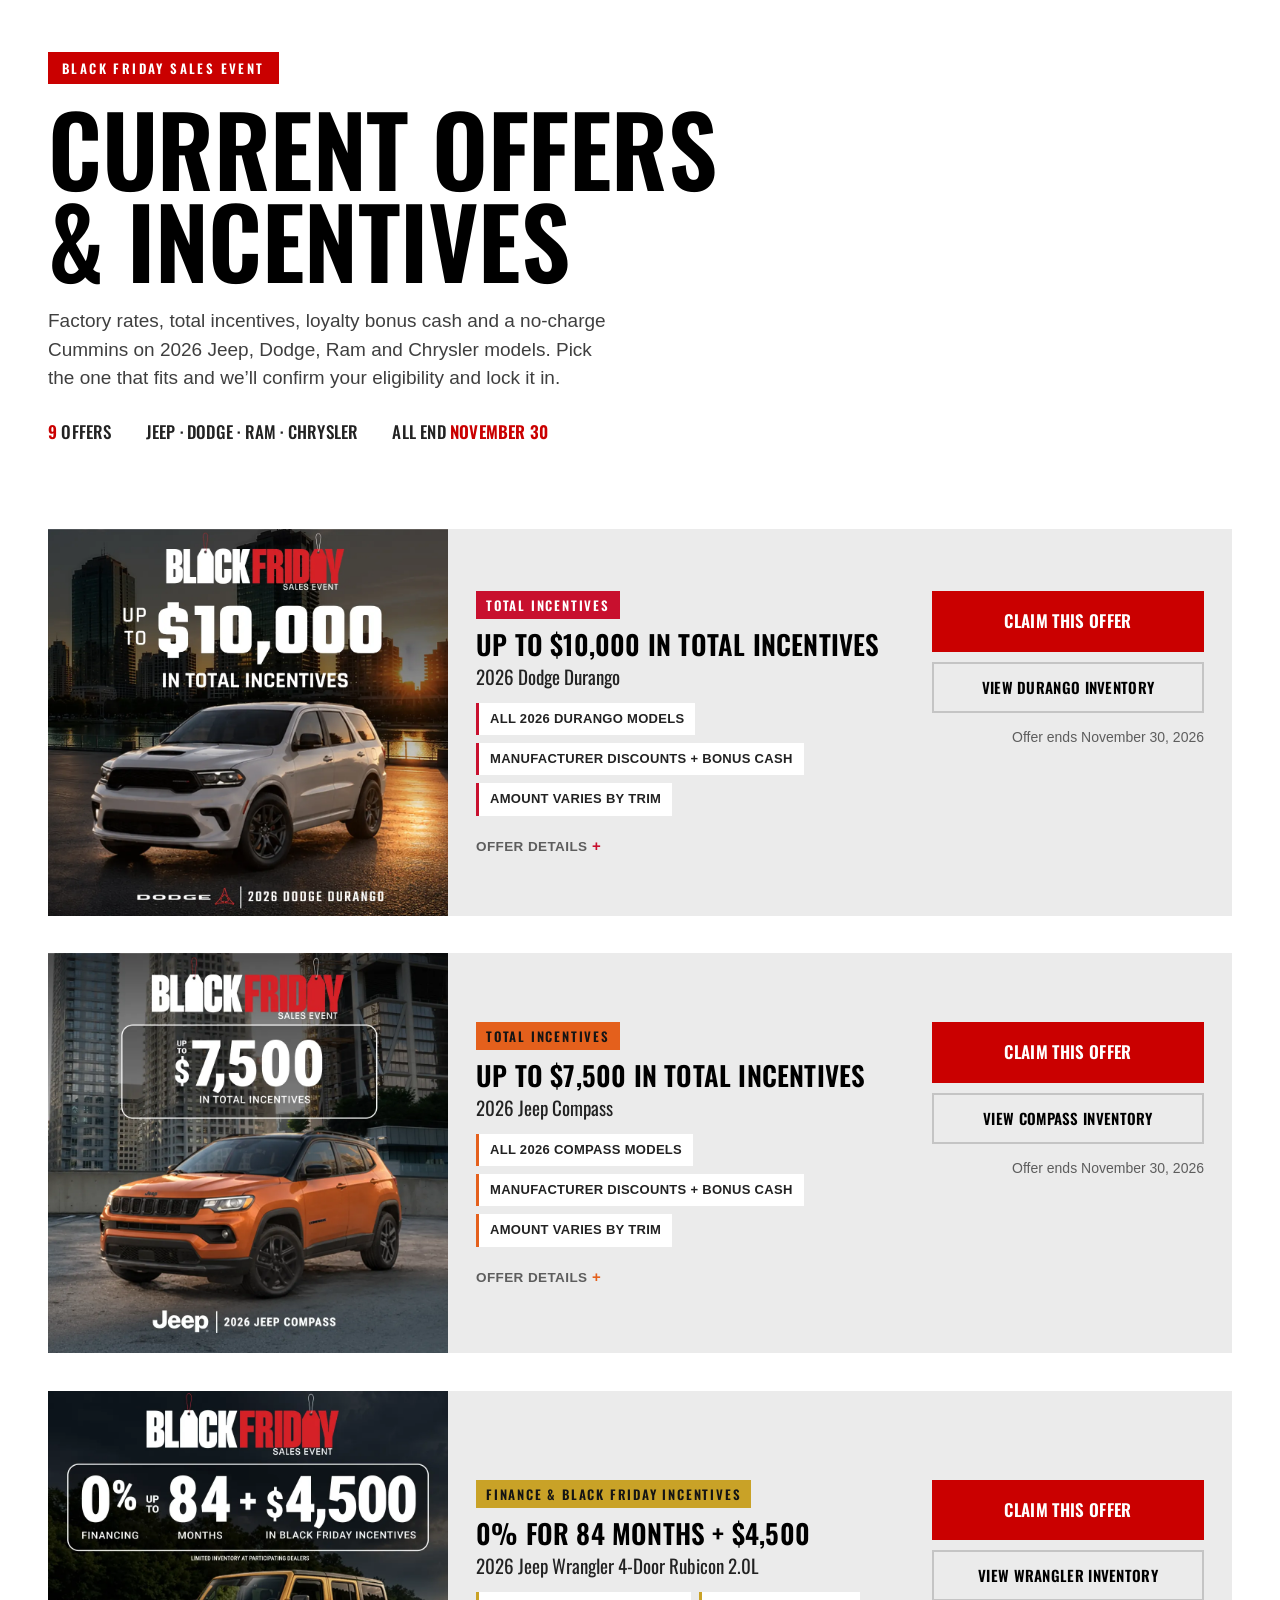
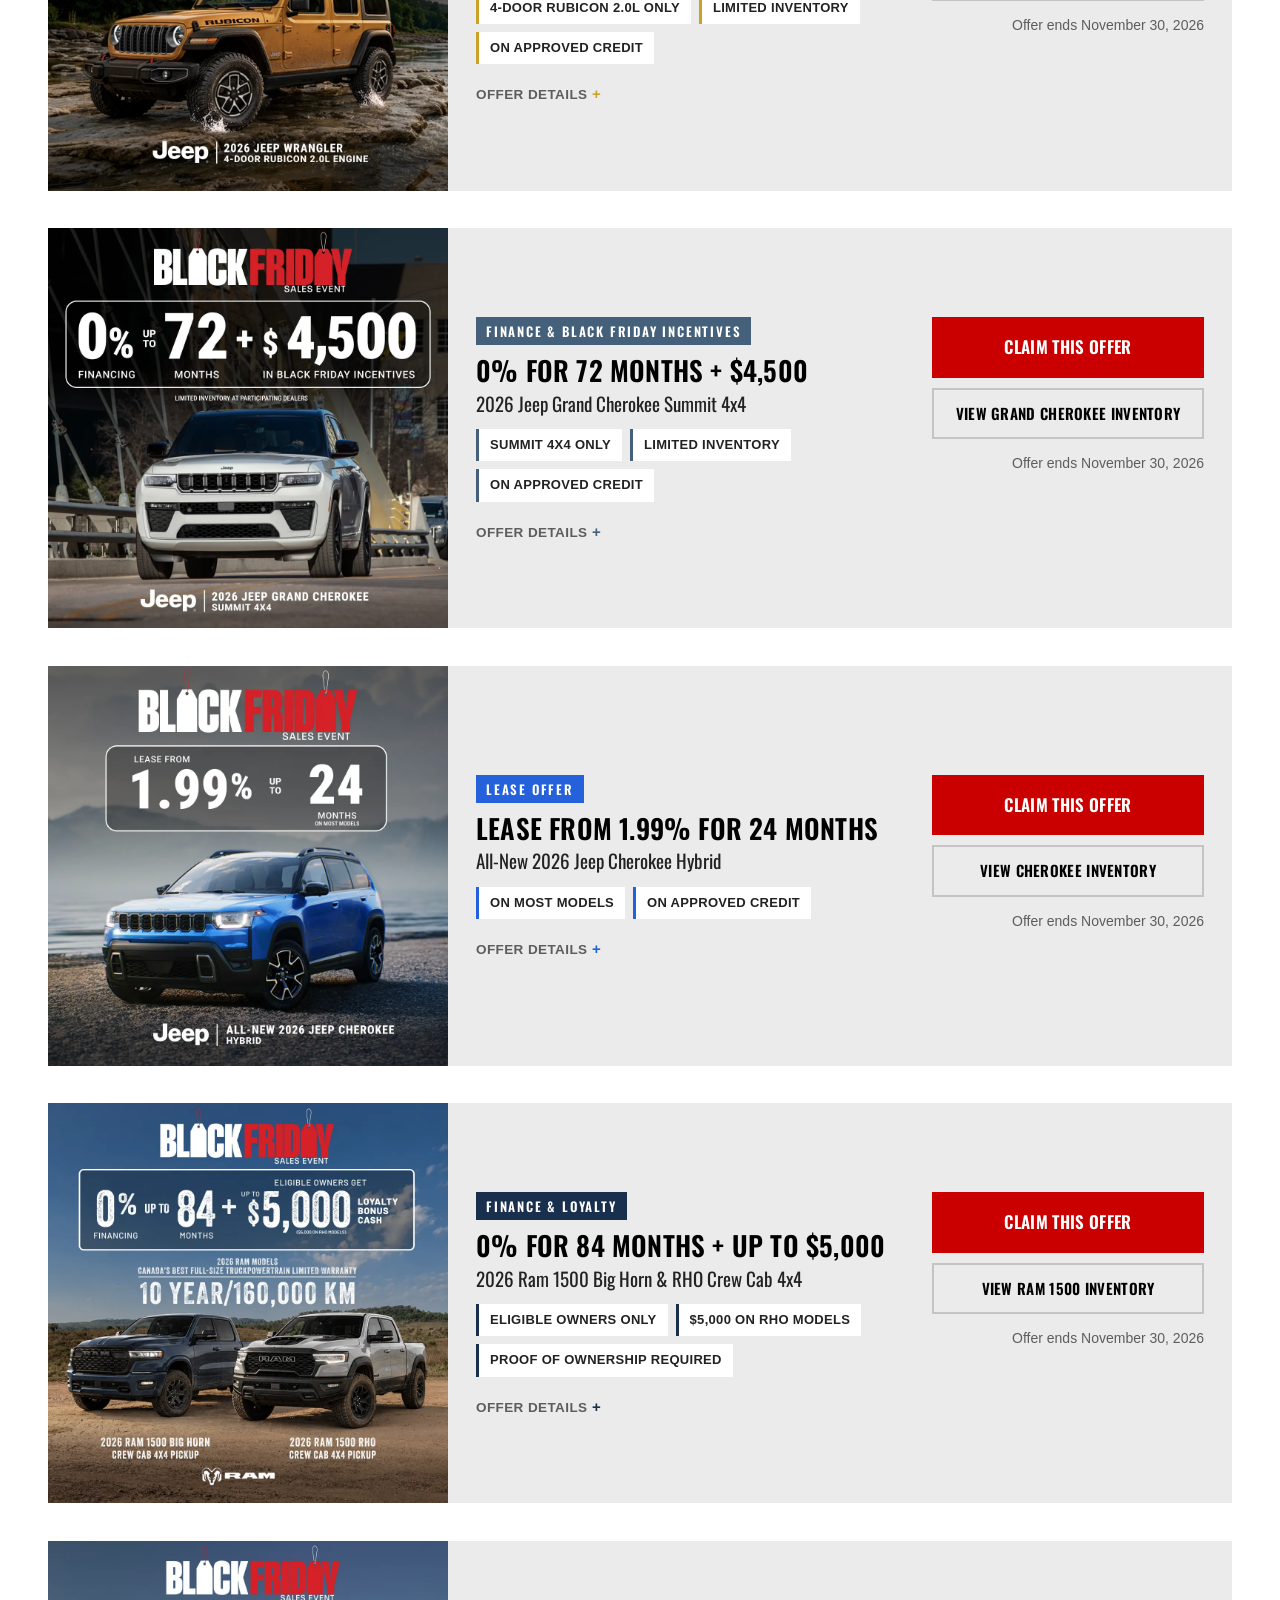
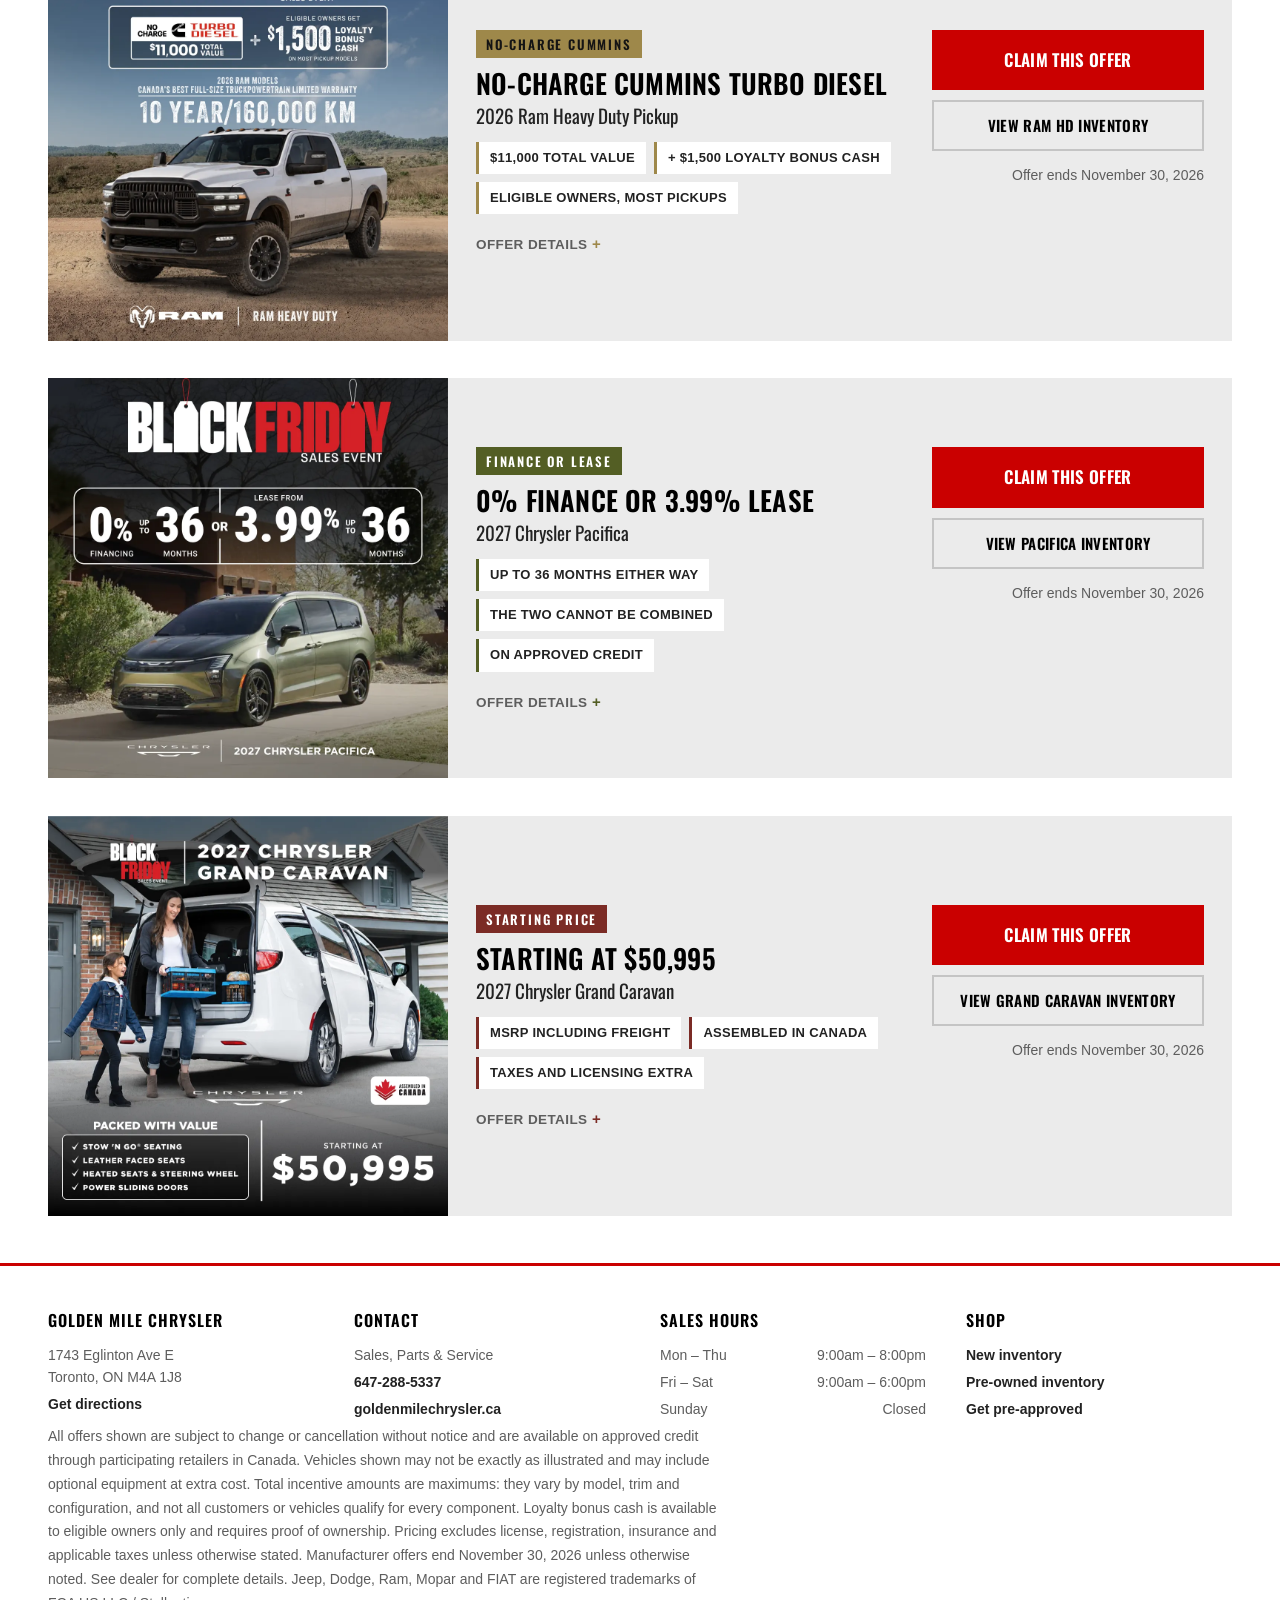
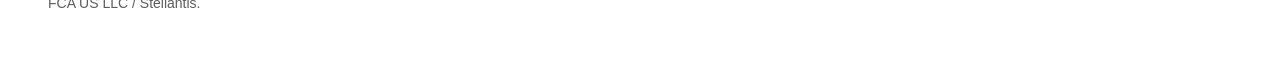
<file: index.html>
<!doctype html>
<html lang="en">
<head>
<meta charset="utf-8">
<meta name="viewport" content="width=device-width, initial-scale=1">
<title>Current Offers &amp; Incentives | Golden Mile Chrysler Dodge Jeep Ram</title>
<meta name="description" content="Black Friday Sales Event offers at Golden Mile Chrysler Dodge Jeep Ram in Toronto. Up to $10,000 in total incentives on the 2026 Dodge Durango, up to $7,500 on the Jeep Compass, 0% financing plus $4,500 in Black Friday incentives on Wrangler Rubicon and Grand Cherokee Summit, 1.99% leasing on the Cherokee Hybrid, and a no-charge Cummins on Ram HD. Claim your offer online.">
<link rel="preconnect" href="https://fonts.googleapis.com">
<link rel="preconnect" href="https://fonts.gstatic.com" crossorigin>
<link href="https://fonts.googleapis.com/css2?family=Oswald:wght@400;500;600;700&display=swap" rel="stylesheet">
<style>
:root{
  --gm-red:#ca0000;
  --gm-red-dk:#9d0000;
  --gm-dark:#222;
  --gm-ink:#000;
  --gm-card:#ebebeb;
  --gm-line:#ddd;
  --gm-muted:#5d5d5d;
  --gm-head:Oswald,"Arial Narrow",Helvetica,Arial,sans-serif;
  --gm-body:Arial,Helvetica,sans-serif;
  --gm-gut:37.5px;
}
*,*::before,*::after{box-sizing:border-box}
html{scroll-behavior:smooth}
html,body{overscroll-behavior:none}
body{margin:0;font-family:var(--gm-body);color:var(--gm-ink);background:#fff;-webkit-font-smoothing:antialiased;line-height:1.55}
img{max-width:100%;height:auto;display:block}
a{color:inherit}
.gm-wrap{max-width:1440px;margin:0 auto;padding:0 48px}
@media (max-width:1100px){.gm-wrap{padding:0 40px}}
@media (max-width:640px){.gm-wrap{padding:0 20px}}

/* ---------- hero ---------- */
/* The hero carries the page on type and scale rather than a field of colour:
   the headline runs to display size and the two facts sit under it. */
.gm-hero{background:#fff}
.gm-hero .gm-wrap{padding-top:52px;padding-bottom:84px}
.gm-hero-main{min-width:0}
.gm-kicker{display:inline-block;font-family:var(--gm-head);font-size:13px;font-weight:600;
  letter-spacing:2.4px;text-transform:uppercase;color:#fff;background:var(--gm-red);
  padding:6px 14px;margin:0 0 18px}
h1{font-family:var(--gm-head);font-weight:600;font-size:clamp(38px,7.6vw,104px);line-height:.94;
  letter-spacing:-.005em;text-transform:uppercase;margin:0 0 22px;text-wrap:balance}
.gm-lede{max-width:54ch;margin:0;font-size:19px;line-height:1.5;color:#3f3f3f}
/* The deadline and the count are the two facts a visitor wants first, so they
   are set at reading size in the hero instead of only inside every card. */
.gm-hero-facts{display:flex;flex-wrap:wrap;gap:10px 34px;margin:26px 0 0;padding:0;list-style:none}
.gm-hero-facts li{font-family:var(--gm-head);font-size:17px;font-weight:500;letter-spacing:.2px;
  text-transform:uppercase;color:var(--gm-dark)}
.gm-hero-facts b{color:var(--gm-red);font-weight:600}
@media (max-width:640px){
  .gm-hero .gm-wrap{padding-top:34px;padding-bottom:48px}
  .gm-lede{font-size:17px}
  .gm-hero-facts{gap:8px 22px;margin-top:20px}
  .gm-hero-facts li{font-size:15px}
}
.gm-countdown{margin:0;font-family:var(--gm-head);line-height:.95;color:var(--gm-dark)}
.gm-count-n{display:block;font-size:clamp(54px,5.4vw,82px);font-weight:600;
  letter-spacing:-.02em;color:var(--gm-red)}
.gm-count-l{display:block;margin-top:10px;font-size:19px;font-weight:500;
  line-height:1.3;text-wrap:balance;color:var(--gm-dark)}

/* ---------- offers ---------- */
.gm-offers{padding:0 0 10px}
.gm-offer{display:flex;flex-wrap:wrap;align-items:flex-start;--accent:var(--gm-red);
  background:var(--gm-card);margin-bottom:var(--gm-gut);scroll-margin-top:24px}
.gm-offer-img{flex:0 0 400px;line-height:0}
.gm-offer-img img{width:100%;height:auto}
.gm-offer-wide .gm-offer-img{flex:1 1 100%;max-width:none;margin:0}
.gm-offer-body{flex:1 1 480px;min-width:0;align-self:center;display:flex;flex-wrap:wrap;
  align-items:flex-start;gap:26px 40px;padding:34px 28px 30px}
.gm-offer-main{flex:1 1 280px;min-width:0}
.gm-eyebrow{display:inline-block;font-family:var(--gm-head);font-size:13px;font-weight:600;
  letter-spacing:1.8px;text-transform:uppercase;color:var(--accent-ink,#fff);background:var(--accent);
  padding:4px 10px;margin:0 0 10px}
.gm-offer h2{font-family:var(--gm-head);font-weight:600;font-size:27px;line-height:1.15;
  letter-spacing:.2px;text-transform:uppercase;margin:0 0 4px;color:#000}
.gm-offer-sub{font-family:var(--gm-head);font-size:19px;font-weight:400;line-height:1.3;
  color:var(--gm-dark);margin:0 0 14px}
.gm-facts{display:flex;flex-wrap:wrap;gap:8px;list-style:none;margin:0 0 14px;padding:0}
.gm-facts li{font-size:13px;font-weight:bold;letter-spacing:.3px;text-transform:uppercase;
  background:#fff;border-left:3px solid var(--accent);padding:6px 11px;color:var(--gm-dark)}
.gm-offer details{margin-top:18px}
.gm-offer summary{cursor:pointer;list-style:none;padding:0;font-size:13.5px;font-weight:bold;
  letter-spacing:.4px;text-transform:uppercase;color:var(--gm-muted)}
.gm-offer summary::-webkit-details-marker{display:none}
.gm-offer summary::after{content:" +";color:var(--accent);font-size:15px}
.gm-offer details[open] summary::after{content:" \2212"}
.gm-offer summary:hover,.gm-offer summary:focus-visible{color:var(--gm-red)}
.gm-fine{font-size:15px;line-height:1.62;max-width:72ch;color:#4f4f4f;margin:12px 0 14px}
.gm-offer-cta{flex:0 0 272px;display:flex;flex-direction:column;gap:10px}
@media (max-width:1040px){
  .gm-offer-img{flex:1 1 100%;max-width:460px;margin:0 auto}
  .gm-offer-cta{flex:1 1 100%}
}
.gm-btn{display:inline-flex;align-items:center;justify-content:center;gap:9px;width:100%;
  font-family:var(--gm-head);font-size:17px;font-weight:600;letter-spacing:.02em;text-transform:uppercase;
  text-align:center;text-decoration:none;cursor:pointer;border:2px solid var(--gm-red);
  background:var(--gm-red);color:#fff;padding:15px 18px;
  transition:background .15s ease,border-color .15s ease,color .15s ease,transform .12s ease}
.gm-btn:hover{background:var(--gm-red-dk);border-color:var(--gm-red-dk)}
.gm-btn:active{transform:translateY(1px)}
.gm-btn-ghost{background:transparent;color:#000;border-color:#c4c4c4;font-size:15px;padding:12px 18px}
.gm-btn-ghost:hover{background:transparent;border-color:#000;color:#000}
.gm-expiry{font-size:14px;text-align:right;color:var(--gm-muted);margin:4px 0 0}

/* ---------- motion ----------
   The .gm-motion flag is set by script, so if the script never runs
   nothing is hidden. Stagger delays are set per element by that script. */
.gm-motion .gm-rise{opacity:0;transform:translateY(22px)}
.gm-motion .gm-rise.is-in{opacity:1;transform:none;
  transition:opacity .6s cubic-bezier(.22,.61,.36,1),transform .6s cubic-bezier(.22,.61,.36,1)}
@media print{
  .gm-motion .gm-rise{opacity:1 !important;transform:none !important}
}
@media (prefers-reduced-motion:reduce){
  .gm-motion .gm-rise,.gm-motion .gm-rise.is-in{opacity:1;transform:none;transition:none}
  .gm-btn:active{transform:none}
}
/* ---------- footer ---------- */
.gm-foot{background:#fff;border-top:3px solid var(--gm-red);padding:42px 0 50px}
.gm-foot-grid{display:grid;grid-template-columns:repeat(auto-fit,minmax(230px,1fr));gap:30px 40px}
.gm-foot h4{font-family:var(--gm-head);font-size:16px;font-weight:600;letter-spacing:1px;
  text-transform:uppercase;margin:0 0 12px}
.gm-foot p,.gm-foot li{font-size:14px;color:var(--gm-muted);margin:0 0 5px}
.gm-foot ul{list-style:none;margin:0;padding:0}
.gm-foot li{display:flex;justify-content:space-between;gap:18px;max-width:280px}
.gm-foot a{color:var(--gm-dark);text-decoration:none;font-weight:bold}
.gm-foot a:hover{color:var(--gm-red);text-decoration:underline}
.gm-legal{margin:56px 0 0;font-size:15px;line-height:1.7;color:#4a4a4a;max-width:86ch}
</style>
</head>
<body>

<header class="gm-hero">
  <div class="gm-wrap">
    <div class="gm-hero-main">
      <p class="gm-kicker">Black Friday Sales Event</p>
      <h1>Current Offers &amp; Incentives</h1>
      <p class="gm-lede">Factory rates, total incentives, loyalty bonus cash and a no-charge Cummins on 2026 Jeep, Dodge, Ram and Chrysler models. Pick the one that fits and we&rsquo;ll confirm your eligibility and lock it in.</p>
      <ul class="gm-hero-facts">
        <li><b>9</b> offers</li>
        <li>Jeep &middot; Dodge &middot; Ram &middot; Chrysler</li>
        <li>All end <b>November 30</b></li>
      </ul>
    </div>
  </div>
</header>

<main>
<section class="gm-offers">
  <div class="gm-wrap">
    <article class="gm-offer" id="offer-durango" style="--accent:#c8102e;--accent-ink:#ffffff">
      <div class="gm-offer-img">
        <img src="assets/offer-durango.webp" width="1080" height="1045" alt="Black Friday Sales Event: up to $10,000 in total incentives on the 2026 Dodge Durango at Golden Mile Chrysler Dodge Jeep Ram.">
      </div>
      <div class="gm-offer-body">
        <div class="gm-offer-main">
          <p class="gm-eyebrow">Total Incentives</p>
          <h2>Up to $10,000 in Total Incentives</h2>
          <p class="gm-offer-sub">2026 Dodge Durango</p>
          <ul class="gm-facts">
            <li>All 2026 Durango models</li>
            <li>Manufacturer discounts + bonus cash</li>
            <li>Amount varies by trim</li>
          </ul>
          <details>
            <summary>Offer details</summary>
            <p class="gm-fine">Up to $10,000 in total incentives on new and previously unregistered 2026 Dodge Durango models at participating retailers in Canada, on approved credit. The amount shown is the maximum available and combines current Manufacturer Discounts, bonus cash and any applicable program incentives (and any applicable dealer contributions), which allow the dealer to sell for less. The total varies by model, trim and configuration, and not every customer or vehicle qualifies for every component. License, registration, insurance and applicable taxes are extra and will be due at signing. Offer may be modified or terminated without notice. A deposit may be required. Dealer trade may be necessary (where applicable, but may not be available in all cases). Dealers may sell for less. See dealer for complete details.</p>
          </details>
        </div>
        <div class="gm-offer-cta">
          <a class="gm-btn" href="claim.html?offer=durango">Claim This Offer</a>
          <a class="gm-btn gm-btn-ghost" href="https://www.goldenmilechrysler.ca/inventory/2026-dodge-durango-north-york-ontario-y2026m47mo284vlp/" target="_blank" rel="noopener">View Durango Inventory</a>
          <p class="gm-expiry">Offer ends November 30, 2026</p>
        </div>
      </div>
    </article>

    <article class="gm-offer" id="offer-compass" style="--accent:#e4601c;--accent-ink:#141414">
      <div class="gm-offer-img">
        <img src="assets/offer-compass.webp" width="1080" height="1080" loading="lazy" alt="Black Friday Sales Event: up to $7,500 in total incentives on the 2026 Jeep Compass at Golden Mile Chrysler Dodge Jeep Ram.">
      </div>
      <div class="gm-offer-body">
        <div class="gm-offer-main">
          <p class="gm-eyebrow">Total Incentives</p>
          <h2>Up to $7,500 in Total Incentives</h2>
          <p class="gm-offer-sub">2026 Jeep Compass</p>
          <ul class="gm-facts">
            <li>All 2026 Compass models</li>
            <li>Manufacturer discounts + bonus cash</li>
            <li>Amount varies by trim</li>
          </ul>
          <details>
            <summary>Offer details</summary>
            <p class="gm-fine">Up to $7,500 in total incentives on new and previously unregistered 2026 Jeep Compass models at participating retailers in Canada, on approved credit. The amount shown is the maximum available and combines current Manufacturer Discounts, bonus cash and any applicable program incentives (and any applicable dealer contributions), which allow the dealer to sell for less. The total varies by model, trim and configuration, and not every customer or vehicle qualifies for every component. License, registration, insurance and applicable taxes are extra and will be due at signing. Offer may be modified or terminated without notice. A deposit may be required. Dealer trade may be necessary (where applicable, but may not be available in all cases). Dealers may sell for less. See dealer for complete details.</p>
          </details>
        </div>
        <div class="gm-offer-cta">
          <a class="gm-btn" href="claim.html?offer=compass">Claim This Offer</a>
          <a class="gm-btn gm-btn-ghost" href="https://www.goldenmilechrysler.ca/inventory/2026-jeep-compass-north-york-ontario-y2026m16mo96vlp/" target="_blank" rel="noopener">View Compass Inventory</a>
          <p class="gm-expiry">Offer ends November 30, 2026</p>
        </div>
      </div>
    </article>

    <article class="gm-offer" id="offer-wrangler" style="--accent:#c9a227;--accent-ink:#141414">
      <div class="gm-offer-img">
        <img src="assets/offer-wrangler-rubicon.webp" width="1080" height="1080" loading="lazy" alt="Black Friday Sales Event: 0% financing for up to 84 months plus $4,500 in Black Friday incentives on the 2026 Jeep Wrangler 4-Door Rubicon 2.0L.">
      </div>
      <div class="gm-offer-body">
        <div class="gm-offer-main">
          <p class="gm-eyebrow">Finance &amp; Black Friday Incentives</p>
          <h2>0% for 84 Months + $4,500</h2>
          <p class="gm-offer-sub">2026 Jeep Wrangler 4-Door Rubicon 2.0L</p>
          <ul class="gm-facts">
            <li>4-Door Rubicon 2.0L only</li>
            <li>Limited inventory</li>
            <li>On approved credit</li>
          </ul>
          <details>
            <summary>Offer details</summary>
            <p class="gm-fine">Financing from 0% for up to 84 months on new and previously unregistered 2026 Jeep Wrangler 4-Door Rubicon 2.0L models, at participating retailers in Canada until November 30, 2026, on approved credit. Limited inventory at participating dealers. License, registration, insurance and applicable taxes are extra and will be due at signing. Offer may be modified or terminated without notice. A deposit may be required. Dealer trade may be necessary (where applicable, but may not be available in all cases). Dealers may sell for less. All other trims and models are excluded. See dealer for complete details.</p>
            <p class="gm-fine">$4,500 in Black Friday incentives applies to the same 2026 Jeep Wrangler 4-Door Rubicon 2.0L models and can be combined with the finance rate shown. The amount is the maximum available, varies by configuration, and not every vehicle qualifies. See dealer for complete details.</p>
          </details>
        </div>
        <div class="gm-offer-cta">
          <a class="gm-btn" href="claim.html?offer=wrangler">Claim This Offer</a>
          <a class="gm-btn gm-btn-ghost" href="https://www.goldenmilechrysler.ca/inventory/2026-jeep-wrangler-north-york-ontario-y2026m16mo969vlp/" target="_blank" rel="noopener">View Wrangler Inventory</a>
          <p class="gm-expiry">Offer ends November 30, 2026</p>
        </div>
      </div>
    </article>

    <article class="gm-offer" id="offer-grand-cherokee" style="--accent:#44607a;--accent-ink:#ffffff">
      <div class="gm-offer-img">
        <img src="assets/offer-grand-cherokee.webp" width="1080" height="1080" loading="lazy" alt="Black Friday Sales Event: 0% financing for up to 72 months plus $4,500 in Black Friday incentives on the 2026 Jeep Grand Cherokee Summit 4x4.">
      </div>
      <div class="gm-offer-body">
        <div class="gm-offer-main">
          <p class="gm-eyebrow">Finance &amp; Black Friday Incentives</p>
          <h2>0% for 72 Months + $4,500</h2>
          <p class="gm-offer-sub">2026 Jeep Grand Cherokee Summit 4x4</p>
          <ul class="gm-facts">
            <li>Summit 4x4 only</li>
            <li>Limited inventory</li>
            <li>On approved credit</li>
          </ul>
          <details>
            <summary>Offer details</summary>
            <p class="gm-fine">Financing from 0% for up to 72 months on new and previously unregistered 2026 Jeep Grand Cherokee Summit 4x4 models, at participating retailers in Canada until November 30, 2026, on approved credit. Limited inventory at participating dealers. License, registration, insurance and applicable taxes are extra and will be due at signing. Offer may be modified or terminated without notice. A deposit may be required. Dealer trade may be necessary (where applicable, but may not be available in all cases). Dealers may sell for less. All other trims and models are excluded. See dealer for complete details.</p>
            <p class="gm-fine">$4,500 in Black Friday incentives applies to the same 2026 Jeep Grand Cherokee Summit 4x4 models and can be combined with the finance rate shown. The amount is the maximum available, varies by configuration, and not every vehicle qualifies. See dealer for complete details.</p>
          </details>
        </div>
        <div class="gm-offer-cta">
          <a class="gm-btn" href="claim.html?offer=grand-cherokee">Claim This Offer</a>
          <a class="gm-btn gm-btn-ghost" href="https://www.goldenmilechrysler.ca/inventory/2026-jeep-grand-cherokee-north-york-ontario-y2026m16mo1376vlp/" target="_blank" rel="noopener">View Grand Cherokee Inventory</a>
          <p class="gm-expiry">Offer ends November 30, 2026</p>
        </div>
      </div>
    </article>

    <article class="gm-offer" id="offer-cherokee" style="--accent:#2461db;--accent-ink:#ffffff">
      <div class="gm-offer-img">
        <img src="assets/offer-cherokee-hybrid.webp" width="1080" height="1080" loading="lazy" alt="Black Friday Sales Event: lease most all-new 2026 Jeep Cherokee Hybrid models from 1.99% for up to 24 months.">
      </div>
      <div class="gm-offer-body">
        <div class="gm-offer-main">
          <p class="gm-eyebrow">Lease Offer</p>
          <h2>Lease from 1.99% for 24 Months</h2>
          <p class="gm-offer-sub">All-New 2026 Jeep Cherokee Hybrid</p>
          <ul class="gm-facts">
            <li>On most models</li>
            <li>On approved credit</li>
          </ul>
          <details>
            <summary>Offer details</summary>
            <p class="gm-fine">Leasing from 1.99% for up to 24 months on most new and previously unregistered all-new 2026 Jeep Cherokee Hybrid models at participating retailers in Canada until November 30, 2026, on approved credit. License, registration, insurance and applicable taxes are extra and will be due at signing. Offer may be modified or terminated without notice. A deposit may be required. Dealer trade may be necessary (where applicable, but may not be available in all cases). Dealers may sell for less. See dealer for complete details.</p>
          </details>
        </div>
        <div class="gm-offer-cta">
          <a class="gm-btn" href="claim.html?offer=cherokee">Claim This Offer</a>
          <a class="gm-btn gm-btn-ghost" href="https://www.goldenmilechrysler.ca/inventory/2026-jeep-cherokee-north-york-ontario-y2026m16mo1142vlp/" target="_blank" rel="noopener">View Cherokee Inventory</a>
          <p class="gm-expiry">Offer ends November 30, 2026</p>
        </div>
      </div>
    </article>

    <article class="gm-offer" id="offer-ram-1500" style="--accent:#192f4e;--accent-ink:#ffffff">
      <div class="gm-offer-img">
        <img src="assets/offer-ram-1500.webp" width="1080" height="1080" loading="lazy" alt="Black Friday Sales Event: 0% financing for up to 84 months plus up to $5,000 loyalty bonus cash on the 2026 Ram 1500 Big Horn and RHO Crew Cab 4x4.">
      </div>
      <div class="gm-offer-body">
        <div class="gm-offer-main">
          <p class="gm-eyebrow">Finance &amp; Loyalty</p>
          <h2>0% for 84 Months + Up to $5,000</h2>
          <p class="gm-offer-sub">2026 Ram 1500 Big Horn &amp; RHO Crew Cab 4x4</p>
          <ul class="gm-facts">
            <li>Eligible owners only</li>
            <li>$5,000 on RHO models</li>
            <li>Proof of ownership required</li>
          </ul>
          <details>
            <summary>Offer details</summary>
            <p class="gm-fine">Financing from 0% for up to 84 months on new and previously unregistered 2026 Ram 1500 Big Horn Crew Cab 4x4 and 2026 Ram 1500 RHO Crew Cab 4x4 models at participating retailers in Canada until November 30, 2026, on approved credit. License, registration, insurance and applicable taxes are extra and will be due at signing. Offer may be modified or terminated without notice. A deposit may be required. Dealer trade may be necessary (where applicable, but may not be available in all cases). Dealers may sell for less. See dealer for complete details.</p>
            <p class="gm-fine">Loyalty Bonus Cash of up to $5,000 is available to eligible owners only ($5,000 on RHO models): you must have a Chrysler, Dodge, Jeep, Ram or FIAT® vehicle registered in your name. The amount varies by model and configuration and can be combined with the finance rate shown. Proof of ownership is required at time of purchase. Offer cannot be combined with certain other pricing programs. See dealer for complete details.</p>
          </details>
        </div>
        <div class="gm-offer-cta">
          <a class="gm-btn" href="claim.html?offer=ram-1500">Claim This Offer</a>
          <a class="gm-btn gm-btn-ghost" href="https://www.goldenmilechrysler.ca/inventory/2026-ram-1500-north-york-ontario-y2026m58mo310vlp/" target="_blank" rel="noopener">View Ram 1500 Inventory</a>
          <p class="gm-expiry">Offer ends November 30, 2026</p>
        </div>
      </div>
    </article>

    <article class="gm-offer" id="offer-ram-hd" style="--accent:#9e884a;--accent-ink:#141414">
      <div class="gm-offer-img">
        <img src="assets/offer-ram-hd.webp" width="1080" height="1080" loading="lazy" alt="Black Friday Sales Event: no-charge Cummins Turbo Diesel worth $11,000 in total value plus $1,500 loyalty bonus cash on the 2026 Ram Heavy Duty pickup.">
      </div>
      <div class="gm-offer-body">
        <div class="gm-offer-main">
          <p class="gm-eyebrow">No-Charge Cummins</p>
          <h2>No-Charge Cummins Turbo Diesel</h2>
          <p class="gm-offer-sub">2026 Ram Heavy Duty Pickup</p>
          <ul class="gm-facts">
            <li>$11,000 total value</li>
            <li>+ $1,500 loyalty bonus cash</li>
            <li>Eligible owners, most pickups</li>
          </ul>
          <details>
            <summary>Offer details</summary>
            <p class="gm-fine">No-charge Cummins® Turbo Diesel engine, an $11,000 total value, on eligible new and previously unregistered 2026 Ram Heavy Duty pickup models at participating retailers in Canada until November 30, 2026. The total value shown is the maximum available and varies by model, trim and configuration; not every vehicle qualifies. License, registration, insurance and applicable taxes are extra and will be due at signing. Offer may be modified or terminated without notice. A deposit may be required. Dealer trade may be necessary (where applicable, but may not be available in all cases). Dealers may sell for less. See dealer for complete details.</p>
            <p class="gm-fine">$1,500 Loyalty Bonus Cash is available to eligible owners only, on most 2026 Ram Heavy Duty pickup models: you must have a Chrysler, Dodge, Jeep, Ram or FIAT® vehicle registered in your name. Proof of ownership is required at time of purchase. Offer cannot be combined with certain other pricing programs. See dealer for complete details.</p>
          </details>
        </div>
        <div class="gm-offer-cta">
          <a class="gm-btn" href="claim.html?offer=ram-hd">Claim This Offer</a>
          <a class="gm-btn gm-btn-ghost" href="https://www.goldenmilechrysler.ca/inventory/new-ram-2500-north-york-ontario-c1m58mo549vlp/" target="_blank" rel="noopener">View Ram HD Inventory</a>
          <p class="gm-expiry">Offer ends November 30, 2026</p>
        </div>
      </div>
    </article>

    <article class="gm-offer" id="offer-pacifica" style="--accent:#535e24;--accent-ink:#ffffff">
      <div class="gm-offer-img">
        <img src="assets/offer-pacifica.webp" width="1080" height="1080" loading="lazy" alt="Black Friday Sales Event: 0% financing for up to 36 months or lease from 3.99% for up to 36 months on the 2027 Chrysler Pacifica.">
      </div>
      <div class="gm-offer-body">
        <div class="gm-offer-main">
          <p class="gm-eyebrow">Finance or Lease</p>
          <h2>0% Finance or 3.99% Lease</h2>
          <p class="gm-offer-sub">2027 Chrysler Pacifica</p>
          <ul class="gm-facts">
            <li>Up to 36 months either way</li>
            <li>The two cannot be combined</li>
            <li>On approved credit</li>
          </ul>
          <details>
            <summary>Offer details</summary>
            <p class="gm-fine">Financing from 0% for up to 36 months, or leasing from 3.99% for up to 36 months, on new and previously unregistered 2027 Chrysler Pacifica models at participating retailers in Canada until November 30, 2026, on approved credit. The finance and lease offers cannot be combined. License, registration, insurance and applicable taxes are extra and will be due at signing. Offer may be modified or terminated without notice. A deposit may be required. Dealer trade may be necessary (where applicable, but may not be available in all cases). Dealers may sell for less. See dealer for complete details.</p>
          </details>
        </div>
        <div class="gm-offer-cta">
          <a class="gm-btn" href="claim.html?offer=pacifica">Claim This Offer</a>
          <a class="gm-btn gm-btn-ghost" href="https://www.goldenmilechrysler.ca/inventory/2027-chrysler-pacifica-north-york-ontario-y2027m11mo901vlp/" target="_blank" rel="noopener">View Pacifica Inventory</a>
          <p class="gm-expiry">Offer ends November 30, 2026</p>
        </div>
      </div>
    </article>

    <article class="gm-offer" id="offer-grand-caravan" style="--accent:#7b2b25;--accent-ink:#ffffff">
      <div class="gm-offer-img">
        <img src="assets/offer-grand-caravan.webp" width="1080" height="1080" loading="lazy" alt="Black Friday Sales Event: the 2027 Chrysler Grand Caravan, assembled in Canada, starting at $50,995.">
      </div>
      <div class="gm-offer-body">
        <div class="gm-offer-main">
          <p class="gm-eyebrow">Starting Price</p>
          <h2>Starting at $50,995</h2>
          <p class="gm-offer-sub">2027 Chrysler Grand Caravan</p>
          <ul class="gm-facts">
            <li>MSRP including freight</li>
            <li>Assembled in Canada</li>
            <li>Taxes and licensing extra</li>
          </ul>
          <details>
            <summary>Offer details</summary>
            <p class="gm-fine">Starting price of $50,995 applies to a new and previously unregistered 2027 Chrysler Grand Caravan at participating retailers in Canada until November 30, 2026. Price shown is the Manufacturer’s Suggested Retail Price and includes freight, federal A/C surcharge, applicable green levies and other fees, levies and duties (all of which may vary by region and retailer), minus current Manufacturer Discounts (and any applicable dealer contributions), which allow the dealer to sell for less. License, registration, insurance and applicable taxes are extra and will be due at signing. Features listed are available on specific trims and may not be standard on the model shown at the starting price. Vehicles are assembled in Canada using international parts. Offer may be modified or terminated without notice. Dealers may sell for less. See dealer for complete details.</p>
          </details>
        </div>
        <div class="gm-offer-cta">
          <a class="gm-btn" href="claim.html?offer=grand-caravan">Claim This Offer</a>
          <a class="gm-btn gm-btn-ghost" href="https://www.goldenmilechrysler.ca/inventory/2026-chrysler-grand-caravan-north-york-ontario-y2026m11mo771vlp/" target="_blank" rel="noopener">View Grand Caravan Inventory</a>
          <p class="gm-expiry">Offer ends November 30, 2026</p>
        </div>
      </div>
    </article>

  </div>
</section>

</main>

<footer class="gm-foot">
  <div class="gm-wrap">
    <div class="gm-foot-grid">
      <div>
        <h4>Golden Mile Chrysler</h4>
        <p>1743 Eglinton Ave E<br>Toronto, ON M4A 1J8</p>
        <p><a href="https://maps.google.com/?q=1743+Eglinton+Ave+E,+Toronto,+ON+M4A+1J8" target="_blank" rel="noopener">Get directions</a></p>
      </div>
      <div>
        <h4>Contact</h4>
        <p>Sales, Parts &amp; Service</p>
        <p><a href="tel:+16472885337">647-288-5337</a></p>
        <p><a href="https://www.goldenmilechrysler.ca" target="_blank" rel="noopener">goldenmilechrysler.ca</a></p>
      </div>
      <div>
        <h4>Sales Hours</h4>
        <ul>
          <li><span>Mon &ndash; Thu</span><span>9:00am &ndash; 8:00pm</span></li>
          <li><span>Fri &ndash; Sat</span><span>9:00am &ndash; 6:00pm</span></li>
          <li><span>Sunday</span><span>Closed</span></li>
        </ul>
      </div>
      <div>
        <h4>Shop</h4>
        <p><a href="https://www.goldenmilechrysler.ca/new" target="_blank" rel="noopener">New inventory</a></p>
        <p><a href="https://www.goldenmilechrysler.ca/used" target="_blank" rel="noopener">Pre-owned inventory</a></p>
        <p><a href="https://www.goldenmilechrysler.ca/finance" target="_blank" rel="noopener">Get pre-approved</a></p>
      </div>
    </div>
    <p class="gm-legal">All offers shown are subject to change or cancellation without notice and are available on approved credit through participating retailers in Canada. Vehicles shown may not be exactly as illustrated and may include optional equipment at extra cost. Total incentive amounts are maximums: they vary by model, trim and configuration, and not all customers or vehicles qualify for every component. Loyalty bonus cash is available to eligible owners only and requires proof of ownership. Pricing excludes license, registration, insurance and applicable taxes unless otherwise stated. Manufacturer offers end November 30, 2026 unless otherwise noted. See dealer for complete details. Jeep, Dodge, Ram, Mopar and FIAT are registered trademarks of FCA US LLC / Stellantis.</p>
  </div>
</footer>

<script>
(function () {
  'use strict';

  /* Days left in the clearout, under the intro. The form that used to live
     on this page is now claim.html, which the offer buttons link to. */
  /* The hero countdown was taken out on 3 November, so this element is normally
     absent. It used to `return` here when it was missing, which also skipped
     everything below it and left the motion layer dead on the whole page. */
  var countdown = document.getElementById('gm-countdown');
  if (countdown) {
    var endsAt = new Date('2026-11-30T23:59:59-05:00');
    var daysLeft = Math.ceil((endsAt - new Date()) / 86400000);
    if (daysLeft > 0) {
      countdown.innerHTML = '<span class="gm-count-n">' + daysLeft + '</span>' +
        '<span class="gm-count-l">' + (daysLeft === 1 ? 'day' : 'days') +
        ' left in the Black Friday Sales Event</span>';
    }
  }

  /* ---------- motion ----------
     Nothing is hidden until the flag is set, so a failed script leaves a
     complete page. Parts of each section rise in on their own short delay;
     the observer disconnects once everything has appeared. */
  var motionRoot = document.documentElement;
  if (motionRoot && 'IntersectionObserver' in window &&
      motionRoot.querySelector('.gm-offer')) {
    motionRoot.classList.add('gm-motion');

    var groups = [];
    var intro = motionRoot.querySelector('.gm-intro, .gm-hero');
    if (intro) {
      groups.push(intro.querySelectorAll('.gm-kicker, h1, .gm-lede, .gm-hero-facts, .gm-countdown'));
    }
    Array.prototype.forEach.call(motionRoot.querySelectorAll('.gm-offer'), function (card) {
      groups.push([
        card.querySelector('.gm-offer-img'),
        card.querySelector('.gm-offer-main'),
        card.querySelector('.gm-offer-cta')
      ]);
    });

    var watched = [];
    groups.forEach(function (group) {
      var step = 0;
      Array.prototype.forEach.call(group, function (el) {
        if (!el) { return; }
        el.classList.add('gm-rise');
        el.style.transitionDelay = (step * 0.09).toFixed(2) + 's';
        watched.push(el);
        step++;
      });
    });

    var seen = 0;
    var io = new IntersectionObserver(function (entries) {
      entries.forEach(function (entry) {
        if (!entry.isIntersecting) { return; }
        entry.target.classList.add('is-in');
        io.unobserve(entry.target);
        if (++seen >= watched.length) { io.disconnect(); }
      });
    }, { rootMargin: '0px', threshold: 0.01 });

    watched.forEach(function (el) { io.observe(el); });

    /* Safety net: reveal whatever is on screen now and on every scroll,
       so nothing is left invisible if the observer never fires for it
       (a short page can leave its last elements untriggered). */
    function sweep() {
      var pending = 0;
      watched.forEach(function (el) {
        if (el.classList.contains('is-in')) { return; }
        if (el.getBoundingClientRect().top < window.innerHeight) { el.classList.add('is-in'); }
        else { pending++; }
      });
      if (!pending) { window.removeEventListener('scroll', sweep); }
    }
    requestAnimationFrame(sweep);
    window.addEventListener('scroll', sweep, { passive: true });
  }
}());
</script>
</body>
</html>
</file>
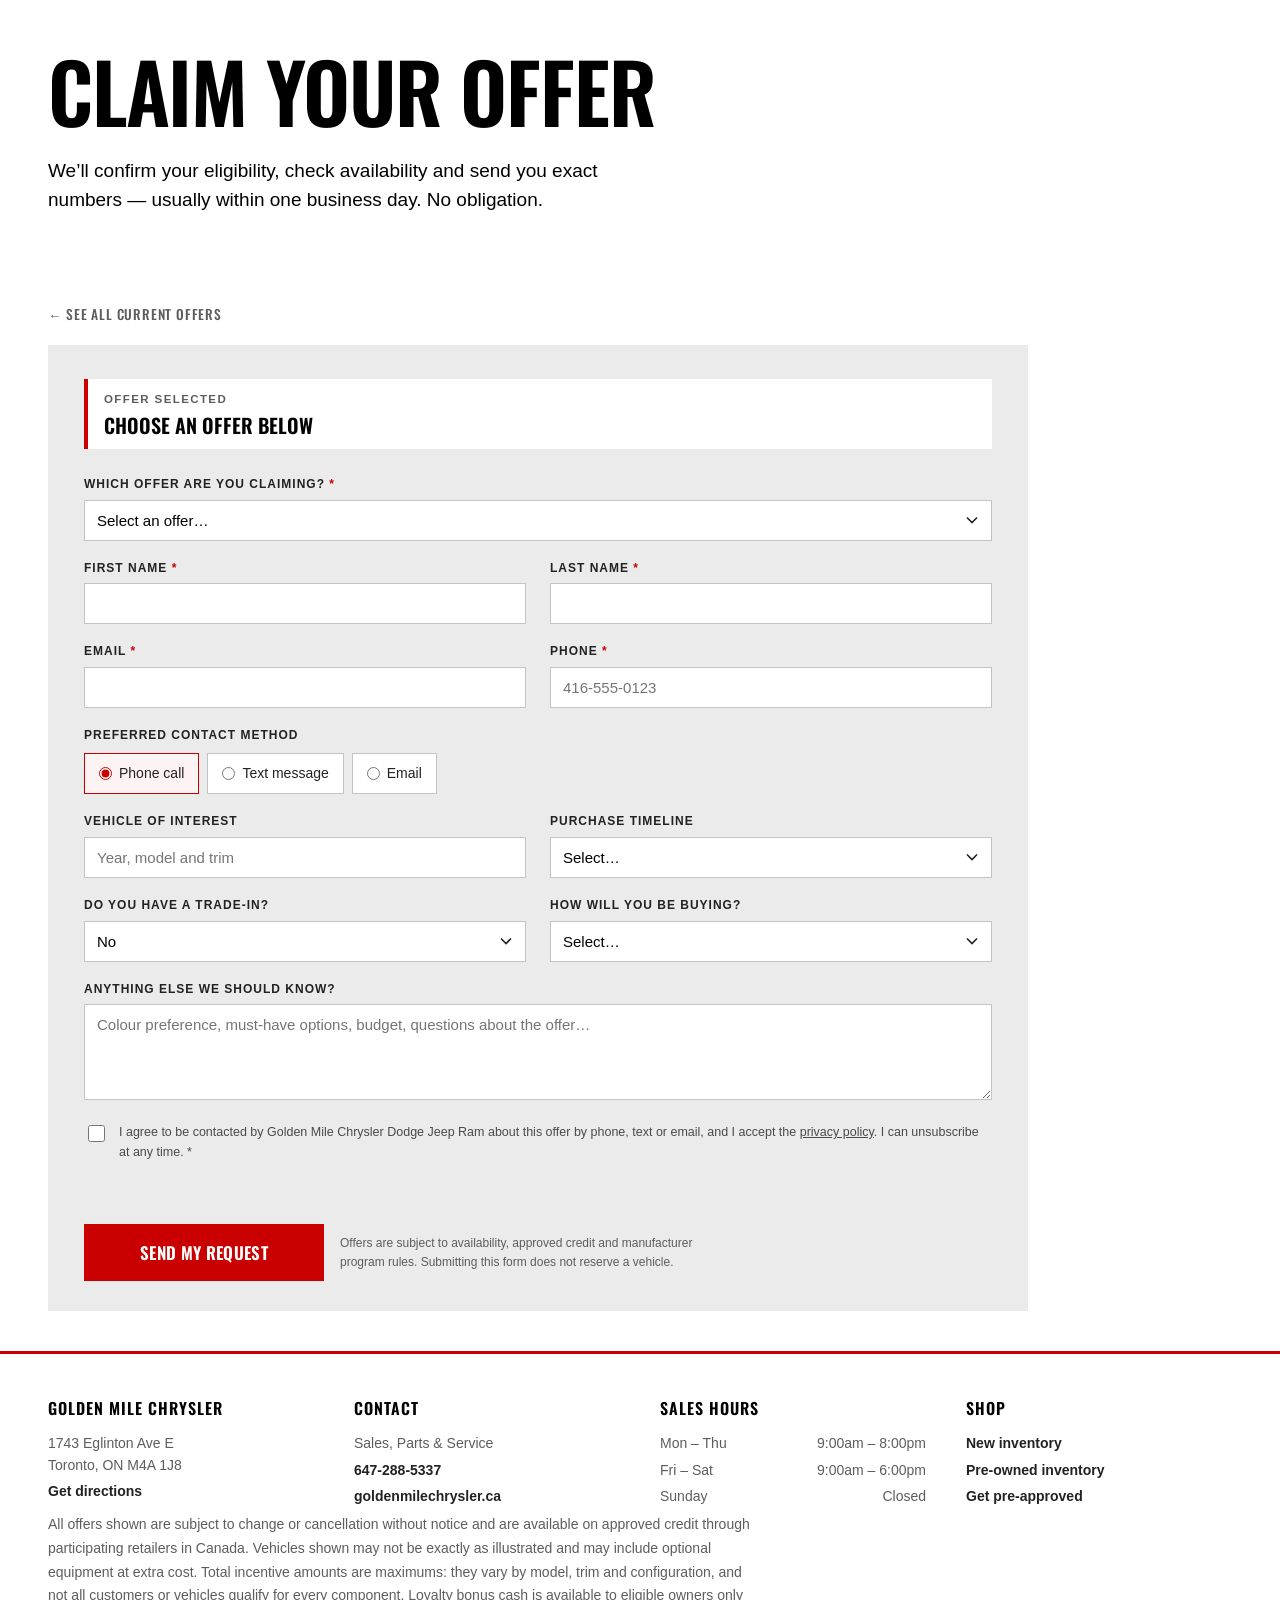
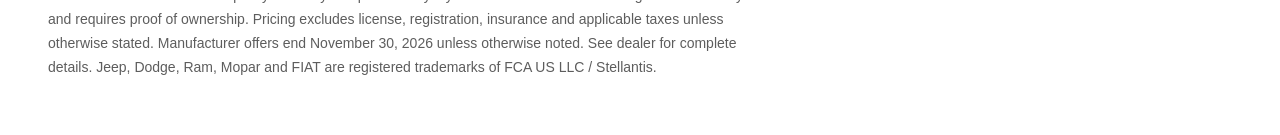
<file: claim.html>
<!doctype html>
<html lang="en">
<head>
<meta charset="utf-8">
<meta name="viewport" content="width=device-width, initial-scale=1">
<title>Claim Your Offer | Golden Mile Chrysler Dodge Jeep Ram</title>
<meta name="description" content="Claim a Black Friday Sales Event offer from Golden Mile Chrysler Dodge Jeep Ram in Toronto. Send your details and a product advisor will confirm your eligibility and exact numbers.">
<link rel="preconnect" href="https://fonts.googleapis.com">
<link rel="preconnect" href="https://fonts.gstatic.com" crossorigin>
<link href="https://fonts.googleapis.com/css2?family=Oswald:wght@400;500;600;700&display=swap" rel="stylesheet">
<style>
:root{
  --gm-red:#ca0000;
  --gm-red-dk:#9d0000;
  --gm-dark:#222;
  --gm-ink:#000;
  --gm-card:#ebebeb;
  --gm-line:#ddd;
  --gm-muted:#5d5d5d;
  --gm-head:Oswald,"Arial Narrow",Helvetica,Arial,sans-serif;
  --gm-body:Arial,Helvetica,sans-serif;
  --gm-gut:37.5px;
}
*,*::before,*::after{box-sizing:border-box}
html{scroll-behavior:smooth}
html,body{overscroll-behavior:none}
body{margin:0;font-family:var(--gm-body);color:var(--gm-ink);background:#fff;-webkit-font-smoothing:antialiased;line-height:1.55}
img{max-width:100%;height:auto;display:block}
a{color:inherit}
.gm-wrap{max-width:1440px;margin:0 auto;padding:0 48px}
@media (max-width:1100px){.gm-wrap{padding:0 40px}}
@media (max-width:640px){.gm-wrap{padding:0 20px}}

/* ---------- hero ---------- */
.gm-hero{background:#fff}
.gm-hero .gm-wrap{padding-top:52px;padding-bottom:44px}
h1{font-family:var(--gm-head);font-weight:600;font-size:clamp(40px,6.4vw,92px);line-height:.95;
  letter-spacing:-.015em;text-transform:uppercase;margin:0 0 26px;max-width:16ch}
.gm-lede{max-width:54ch;margin:0;font-size:19px;line-height:1.55;color:var(--gm-ink)}
.gm-countdown{margin:30px 0 0;font-family:var(--gm-head);font-size:21px;font-weight:500;
  line-height:1.2;color:var(--gm-dark)}
.gm-countdown b{color:var(--gm-red);font-weight:700}

/* ---------- offers ---------- */
.gm-offers{padding:0 0 10px}
.gm-offer{--accent:var(--gm-red);background:var(--gm-card);margin-bottom:var(--gm-gut);scroll-margin-top:24px}
.gm-offer-img{line-height:0;background:var(--gm-dark)}
.gm-offer-img img{width:100%;aspect-ratio:1920/599;object-fit:cover}
.gm-offer-body{display:flex;flex-wrap:wrap;align-items:flex-start;gap:24px 40px;padding:25px 25px 22px}
.gm-offer-main{flex:1 1 440px;min-width:0}
.gm-eyebrow{display:inline-block;font-family:var(--gm-head);font-size:11.5px;font-weight:600;letter-spacing:1.8px;
  text-transform:uppercase;color:#fff;background:var(--accent);padding:4px 10px;margin:0 0 10px}
.gm-offer h2{font-family:var(--gm-head);font-weight:600;font-size:27px;line-height:1.15;letter-spacing:.2px;
  text-transform:uppercase;margin:0 0 4px}
.gm-offer-sub{font-family:var(--gm-head);font-size:19px;font-weight:400;line-height:1.3;color:var(--gm-dark);margin:0 0 14px}
.gm-facts{display:flex;flex-wrap:wrap;gap:8px;list-style:none;margin:0 0 14px;padding:0}
.gm-facts li{font-size:12.5px;font-weight:bold;letter-spacing:.3px;text-transform:uppercase;
  background:#fff;border-left:3px solid var(--accent);padding:6px 11px;color:var(--gm-dark)}
.gm-offer details{margin:0}
.gm-offer summary{cursor:pointer;list-style:none;padding:11px 0 0;font-size:13px;font-weight:bold;
  letter-spacing:.4px;text-transform:uppercase;color:var(--gm-muted)}
.gm-offer summary::-webkit-details-marker{display:none}
.gm-offer summary::after{content:" +";color:var(--accent);font-size:15px}
.gm-offer details[open] summary::after{content:" \2212"}
.gm-offer summary:hover{color:var(--gm-red)}
.gm-fine{font-size:11.5px;line-height:1.6;color:#6b6b6b;margin:9px 0 12px}
.gm-offer-cta{flex:0 0 250px;display:flex;flex-direction:column;gap:9px}
@media (max-width:760px){.gm-offer-cta{flex:1 1 100%}}
.gm-btn{display:inline-flex;align-items:center;justify-content:center;gap:9px;width:100%;
  font-family:var(--gm-head);font-size:17px;font-weight:600;letter-spacing:.02em;text-transform:uppercase;
  text-align:center;text-decoration:none;cursor:pointer;border:2px solid var(--gm-red);
  background:var(--gm-red);color:#fff;padding:14px 18px;transition:background .15s ease,border-color .15s ease,color .15s ease}
.gm-btn:hover{background:var(--gm-red-dk);border-color:var(--gm-red-dk)}
.gm-btn-ghost{background:transparent;color:var(--gm-dark);border-color:#bdbdbd;font-size:14px;padding:11px 18px}
.gm-btn-ghost:hover{background:transparent;border-color:var(--gm-dark);color:var(--gm-dark)}
.gm-expiry{font-size:12px;text-align:center;color:var(--gm-muted);letter-spacing:.3px;margin:2px 0 0}

/* ---------- form ---------- */
.gm-claim{background:#fff;color:var(--gm-ink);padding:14px 0 40px}
.gm-claim h2{font-family:var(--gm-head);font-weight:600;font-size:clamp(32px,4.6vw,52px);line-height:1.05;
  text-transform:uppercase;letter-spacing:.4px;margin:0 0 10px}
.gm-claim-intro{color:var(--gm-muted);font-size:16px;margin:0 0 30px;max-width:760px}
.gm-back{margin:0 0 18px}
.gm-back a{font-family:var(--gm-head);font-size:13.5px;font-weight:500;letter-spacing:.8px;
  text-transform:uppercase;text-decoration:none;color:var(--gm-muted)}
.gm-back a:hover{color:var(--gm-red)}

/* The form arrives from the offers page, so it eases in rather than
   appearing mid-scroll like a jump. */
.gm-hero,.gm-claim{animation:gm-arrive .3s ease both}
.gm-claim{animation-delay:.05s}
@keyframes gm-arrive{from{opacity:0;transform:translateY(8px)}to{opacity:1;transform:none}}
@media (prefers-reduced-motion:reduce){.gm-hero,.gm-claim{animation:none}}
.gm-formcard{background:var(--gm-card);color:var(--gm-ink);padding:34px 36px 30px;max-width:980px}
@media (max-width:640px){.gm-formcard{padding:24px 20px}.gm-claim{padding:10px 0 30px}}
.gm-selected{display:flex;flex-wrap:wrap;align-items:baseline;gap:4px 10px;
  border-left:4px solid var(--gm-red);background:#fff;padding:12px 16px;margin:0 0 26px}
.gm-selected-label{display:block;width:100%;font-size:11.5px;font-weight:bold;letter-spacing:1.4px;text-transform:uppercase;color:var(--gm-muted)}
.gm-selected-name{font-family:var(--gm-head);font-size:20px;font-weight:600;text-transform:uppercase;line-height:1.2}
.gm-grid{display:grid;grid-template-columns:repeat(2,minmax(0,1fr));gap:18px 24px}
@media (max-width:700px){.gm-grid{grid-template-columns:1fr}}
.gm-field{display:flex;flex-direction:column;gap:6px;min-width:0}
.gm-field-full{grid-column:1/-1}
.gm-field label,.gm-legend{font-size:12px;font-weight:bold;letter-spacing:1px;text-transform:uppercase;color:var(--gm-dark)}
.gm-req{color:var(--gm-red)}
.gm-field input[type=text],.gm-field input[type=email],.gm-field input[type=tel],
.gm-field select,.gm-field textarea{
  font-family:var(--gm-body);font-size:15px;color:var(--gm-ink);background:#fff;
  border:1px solid #c4c4c4;border-radius:0;padding:11px 12px;width:100%;transition:border-color .15s ease,box-shadow .15s ease}
.gm-field textarea{min-height:96px;resize:vertical}
.gm-field select{appearance:none;background-image:url("data:image/svg+xml,%3Csvg xmlns='http://www.w3.org/2000/svg' viewBox='0 0 12 8'%3E%3Cpath d='M1 1.5 6 6.5l5-5' fill='none' stroke='%23222' stroke-width='1.6'/%3E%3C/svg%3E");
  background-repeat:no-repeat;background-position:right 13px center;background-size:12px 8px;padding-right:36px}
.gm-field :is(input,select,textarea):focus{outline:none;border-color:var(--gm-red);box-shadow:0 0 0 3px rgba(202,0,0,.14)} /* taste-skill-ignore: visible focus ring */
.gm-field :is(input,select,textarea):user-invalid{border-color:var(--gm-red);background:#fff8f8}
fieldset.gm-field{border:0;margin:0;padding:0}
.gm-radios{display:flex;flex-wrap:wrap;gap:8px;margin-top:2px}
.gm-radios label{display:inline-flex;align-items:center;gap:7px;font-size:14px;font-weight:normal;
  letter-spacing:0;text-transform:none;border:1px solid #c4c4c4;background:#fff;padding:9px 14px;cursor:pointer;transition:border-color .15s ease,background .15s ease}
.gm-radios input{accent-color:var(--gm-red);margin:0}
.gm-radios label:has(input:checked){border-color:var(--gm-red);background:#fdf3f3}
.gm-conditional{grid-column:1/-1;display:none;gap:18px 24px;grid-template-columns:repeat(2,minmax(0,1fr));
  border-left:4px solid var(--gm-red);background:#fff;padding:18px 20px}
@media (max-width:700px){.gm-conditional{grid-template-columns:1fr}}
.gm-conditional.is-on{display:grid}
.gm-conditional-note{grid-column:1/-1;margin:0;font-size:12.5px;color:var(--gm-muted)}
.gm-consent{grid-column:1/-1;display:flex;gap:11px;align-items:flex-start;margin-top:4px}
.gm-consent input{margin-top:3px;accent-color:var(--gm-red);width:17px;height:17px;flex:0 0 17px}
.gm-consent span{font-size:12.5px;line-height:1.6;color:#4a4a4a}
.gm-actions{grid-column:1/-1;display:flex;flex-wrap:wrap;align-items:center;gap:16px;
  margin-top:26px}
.gm-actions .gm-btn{width:auto;min-width:240px}
.gm-actions small{font-size:12px;color:var(--gm-muted);max-width:360px}
.gm-honey{position:absolute;left:-9999px;width:1px;height:1px;opacity:0} /* taste-skill-ignore: off-screen honeypot */
.gm-formstatus{grid-column:1/-1;font-size:14px;font-weight:bold;color:var(--gm-red);margin:0}
.gm-success{display:none;text-align:center;padding:26px 10px}
.gm-success.is-on{display:block}
.gm-success h3{font-family:var(--gm-head);font-size:30px;font-weight:600;text-transform:uppercase;margin:0 0 10px}
.gm-success p{font-size:16px;color:var(--gm-muted);margin:0 auto 20px;max-width:560px}
.gm-check{width:60px;height:60px;border-radius:50%;background:var(--gm-red);margin:0 auto 18px;
  display:flex;align-items:center;justify-content:center}
.gm-check svg{width:30px;height:30px}
.is-hidden{display:none !important}

/* ---------- footer ---------- */
.gm-foot{background:#fff;border-top:3px solid var(--gm-red);padding:42px 0 50px}
.gm-foot-grid{display:grid;grid-template-columns:repeat(auto-fit,minmax(230px,1fr));gap:30px 40px}
.gm-foot h4{font-family:var(--gm-head);font-size:16px;font-weight:600;letter-spacing:1px;
  text-transform:uppercase;margin:0 0 12px}
.gm-foot p,.gm-foot li{font-size:14px;color:var(--gm-muted);margin:0 0 5px}
.gm-foot ul{list-style:none;margin:0;padding:0}
.gm-foot li{display:flex;justify-content:space-between;gap:18px;max-width:280px}
.gm-foot a{color:var(--gm-dark);text-decoration:none;font-weight:bold}
.gm-foot a:hover{color:var(--gm-red);text-decoration:underline}
.gm-legal{margin:56px 0 0;font-size:13px;line-height:1.7;color:#6a6a6a;max-width:92ch}
</style>
</head>
<body>

<header class="gm-hero">
  <div class="gm-wrap">
    <h1>Claim Your Offer</h1>
    <p class="gm-lede">We&rsquo;ll confirm your eligibility, check availability and send you exact numbers &mdash; usually within one business day. No obligation.</p>
    <p class="gm-countdown" id="gm-countdown"></p>
  </div>
</header>

<main>
<section class="gm-claim" id="claim">
  <div class="gm-wrap">
    <p class="gm-back"><a href="index.html">&larr; See all current offers</a></p>

    <div class="gm-formcard">
      <div class="gm-success" id="gm-success" role="status" aria-live="polite">
        <div class="gm-check" aria-hidden="true">
          <svg viewBox="0 0 24 24" fill="none" stroke="#fff" stroke-width="3" stroke-linecap="round" stroke-linejoin="round"><path d="M4 12.5 9.5 18 20 6.5"/></svg>
        </div>
        <h3>Request Received</h3>
        <p id="gm-success-msg">Thanks &mdash; a Golden Mile product advisor will be in touch shortly to confirm your offer.</p>
        <a class="gm-btn gm-btn-ghost" style="display:inline-flex;width:auto;min-width:220px" href="tel:+16472885337">Or call 647-288-5337</a>
      </div>

      <form id="gm-form" novalidate>
        <input type="text" name="_honey" id="gm-honey" tabindex="-1" autocomplete="off" aria-hidden="true" class="gm-honey">
        <div class="gm-selected">
          <span class="gm-selected-label">Offer selected</span>
          <span class="gm-selected-name" id="gm-selected-name">Choose an offer below</span>
        </div>

        <div class="gm-grid">
          <div class="gm-field gm-field-full">
            <label for="gm-offer">Which offer are you claiming? <span class="gm-req">*</span></label>
            <select id="gm-offer" name="offer" required>
              <option value="">Select an offer&hellip;</option>
              <option value="durango">Up to $10,000 in total incentives &mdash; 2026 Dodge Durango</option>
              <option value="compass">Up to $7,500 in total incentives &mdash; 2026 Jeep Compass</option>
              <option value="wrangler">0% for 84 months + $4,500 &mdash; 2026 Jeep Wrangler Rubicon</option>
              <option value="grand-cherokee">0% for up to 72 months + $4,500 &mdash; 2026 Jeep Grand Cherokee Summit</option>
              <option value="cherokee">1.99% lease for up to 24 months &mdash; 2026 Jeep Cherokee Hybrid</option>
              <option value="ram-1500">0% for 84 months + up to $5,000 loyalty &mdash; 2026 Ram 1500</option>
              <option value="ram-hd">No-charge Cummins Turbo Diesel &mdash; 2026 Ram Heavy Duty</option>
              <option value="pacifica">0% for 36 months or lease from 3.99% &mdash; 2027 Chrysler Pacifica</option>
              <option value="grand-caravan">Starting at $50,995 &mdash; 2027 Chrysler Grand Caravan</option>
              <option value="other">Something else / not sure yet</option>
            </select>
          </div>

          <div class="gm-field">
            <label for="gm-first">First name <span class="gm-req">*</span></label>
            <input type="text" id="gm-first" name="firstName" autocomplete="given-name" required>
          </div>
          <div class="gm-field">
            <label for="gm-last">Last name <span class="gm-req">*</span></label>
            <input type="text" id="gm-last" name="lastName" autocomplete="family-name" required>
          </div>
          <div class="gm-field">
            <label for="gm-email">Email <span class="gm-req">*</span></label>
            <input type="email" id="gm-email" name="email" autocomplete="email" required>
          </div>
          <div class="gm-field">
            <label for="gm-phone">Phone <span class="gm-req">*</span></label>
            <input type="tel" id="gm-phone" name="phone" autocomplete="tel" placeholder="416-555-0123" required>
          </div>

          <fieldset class="gm-field gm-field-full">
            <span class="gm-legend">Preferred contact method</span>
            <div class="gm-radios">
              <label><input type="radio" name="contactMethod" value="Phone call" checked> Phone call</label>
              <label><input type="radio" name="contactMethod" value="Text message"> Text message</label>
              <label><input type="radio" name="contactMethod" value="Email"> Email</label>
            </div>
          </fieldset>

          <div class="gm-field">
            <label for="gm-vehicle">Vehicle of interest</label>
            <input type="text" id="gm-vehicle" name="vehicle" placeholder="Year, model and trim">
          </div>
          <div class="gm-field">
            <label for="gm-timeline">Purchase timeline</label>
            <select id="gm-timeline" name="timeline">
              <option value="">Select&hellip;</option>
              <option>Before the offer ends</option>
              <option>Within 30 days</option>
              <option>1&ndash;3 months</option>
              <option>Just researching</option>
            </select>
          </div>
          <div class="gm-field">
            <label for="gm-trade">Do you have a trade-in?</label>
            <select id="gm-trade" name="tradeIn">
              <option value="No">No</option>
              <option value="Yes">Yes</option>
            </select>
          </div>
          <div class="gm-field">
            <label for="gm-finance">How will you be buying?</label>
            <select id="gm-finance" name="financeType">
              <option value="">Select&hellip;</option>
              <option>Finance</option>
              <option>Lease</option>
              <option>Cash</option>
              <option>Not sure yet</option>
            </select>
          </div>

          <div class="gm-conditional" data-for="ram-1500 ram-hd">
            <p class="gm-conditional-note"><strong>Loyalty Bonus Cash.</strong> Available to eligible owners &mdash; you need a Chrysler, Dodge, Jeep, Ram or FIAT&reg; vehicle registered in your name, and proof of ownership at time of purchase. Up to $5,000 on the Ram 1500 ($5,000 on RHO models); $1,500 on most Ram Heavy Duty pickup models.</p>
            <div class="gm-field">
              <label for="gm-loyalty-vehicle">Vehicle currently registered to you</label>
              <input type="text" id="gm-loyalty-vehicle" name="loyaltyVehicle" placeholder="e.g. 2019 Jeep Grand Cherokee">
            </div>
            <div class="gm-field">
              <label for="gm-loyalty-since">Registered in your name since</label>
              <input type="text" id="gm-loyalty-since" name="loyaltySince" placeholder="Month and year">
            </div>
          </div>

          <div class="gm-field gm-field-full">
            <label for="gm-comments">Anything else we should know?</label>
            <textarea id="gm-comments" name="comments" placeholder="Colour preference, must-have options, budget, questions about the offer&hellip;"></textarea>
          </div>

          <label class="gm-consent">
            <input type="checkbox" id="gm-consent" name="consent" required>
            <span>I agree to be contacted by Golden Mile Chrysler Dodge Jeep Ram about this offer by phone, text or email, and I accept the <a href="https://www.goldenmilechrysler.ca/privacy-policy" target="_blank" rel="noopener">privacy policy</a>. I can unsubscribe at any time. <span class="gm-req">*</span></span>
          </label>

          <p class="gm-formstatus" id="gm-status" role="alert"></p>

          <div class="gm-actions">
            <button type="submit" class="gm-btn" id="gm-submit">Send My Request</button>
            <small>Offers are subject to availability, approved credit and manufacturer program rules. Submitting this form does not reserve a vehicle.</small>
          </div>
        </div>
      </form>
    </div>
  </div>
</section>
</main>

<footer class="gm-foot">
  <div class="gm-wrap">
    <div class="gm-foot-grid">
      <div>
        <h4>Golden Mile Chrysler</h4>
        <p>1743 Eglinton Ave E<br>Toronto, ON M4A 1J8</p>
        <p><a href="https://maps.google.com/?q=1743+Eglinton+Ave+E,+Toronto,+ON+M4A+1J8" target="_blank" rel="noopener">Get directions</a></p>
      </div>
      <div>
        <h4>Contact</h4>
        <p>Sales, Parts &amp; Service</p>
        <p><a href="tel:+16472885337">647-288-5337</a></p>
        <p><a href="https://www.goldenmilechrysler.ca" target="_blank" rel="noopener">goldenmilechrysler.ca</a></p>
      </div>
      <div>
        <h4>Sales Hours</h4>
        <ul>
          <li><span>Mon &ndash; Thu</span><span>9:00am &ndash; 8:00pm</span></li>
          <li><span>Fri &ndash; Sat</span><span>9:00am &ndash; 6:00pm</span></li>
          <li><span>Sunday</span><span>Closed</span></li>
        </ul>
      </div>
      <div>
        <h4>Shop</h4>
        <p><a href="https://www.goldenmilechrysler.ca/new" target="_blank" rel="noopener">New inventory</a></p>
        <p><a href="https://www.goldenmilechrysler.ca/used" target="_blank" rel="noopener">Pre-owned inventory</a></p>
        <p><a href="https://www.goldenmilechrysler.ca/finance" target="_blank" rel="noopener">Get pre-approved</a></p>
      </div>
    </div>
    <p class="gm-legal">All offers shown are subject to change or cancellation without notice and are available on approved credit through participating retailers in Canada. Vehicles shown may not be exactly as illustrated and may include optional equipment at extra cost. Total incentive amounts are maximums: they vary by model, trim and configuration, and not all customers or vehicles qualify for every component. Loyalty bonus cash is available to eligible owners only and requires proof of ownership. Pricing excludes license, registration, insurance and applicable taxes unless otherwise stated. Manufacturer offers end November 30, 2026 unless otherwise noted. See dealer for complete details. Jeep, Dodge, Ram, Mopar and FIAT are registered trademarks of FCA US LLC / Stellantis.</p>
  </div>
</footer>

<script>
(function () {
  'use strict';

  /* ------------------------------------------------------------------
     CONFIG - where leads go.

     Every submission is emailed to LEAD_TO, with LEAD_CC copied. Delivery
     runs through FormSubmit (formsubmit.co), which needs no account and no
     server - but the FIRST submission sends an activation link to LEAD_TO
     that has to be clicked before any mail is delivered. Until then
     submissions are accepted and silently dropped.

     Once activated, FormSubmit will issue a hashed alias for the address.
     Swap LEAD_TO for that alias so these mailboxes are not sitting in
     public HTML for scrapers to harvest:
         var LEAD_TO = 'a1b2c3d4e5f6...';   // alias, not the raw address
     LEAD_CC cannot be aliased, so it stays visible either way.
  ------------------------------------------------------------------ */
  var LEAD_TO = 'ejay@goldenmilechrysler.ca';
  var LEAD_CC = 'mitch@goldenmilechrysler.ca';
  var MAIL_ENDPOINT = 'https://formsubmit.co/ajax/' + LEAD_TO;

  var OFFERS = {
    'durango':          { name: 'Up to $10,000 in Total Incentives — 2026 Dodge Durango', ends: 'November 30, 2026' },
    'compass':          { name: 'Up to $7,500 in Total Incentives — 2026 Jeep Compass', ends: 'November 30, 2026' },
    'wrangler':         { name: '0% Financing for 84 Months + $4,500 in Black Friday Incentives — 2026 Jeep Wrangler 4-Door Rubicon 2.0L', ends: 'November 30, 2026' },
    'grand-cherokee':   { name: '0% Financing for up to 72 Months + $4,500 in Black Friday Incentives — 2026 Jeep Grand Cherokee Summit 4x4', ends: 'November 30, 2026' },
    'cherokee':         { name: '1.99% Lease for up to 24 Months — All-New 2026 Jeep Cherokee Hybrid', ends: 'November 30, 2026' },
    'ram-1500':         { name: '0% Financing for 84 Months + Up to $5,000 Loyalty Bonus Cash — 2026 Ram 1500 Big Horn & RHO Crew Cab 4x4', ends: 'November 30, 2026' },
    'ram-hd':           { name: 'No-Charge Cummins Turbo Diesel ($11,000 Total Value) + $1,500 Loyalty Bonus Cash — 2026 Ram Heavy Duty Pickup', ends: 'November 30, 2026' },
    'pacifica':         { name: '0% Financing for 36 Months or Lease from 3.99% — 2027 Chrysler Pacifica', ends: 'November 30, 2026' },
    'grand-caravan':    { name: 'Starting at $50,995 — 2027 Chrysler Grand Caravan', ends: 'November 30, 2026' },
    'other':            { name: 'Something else / not sure yet', ends: '' }
  };

  var form = document.getElementById('gm-form');
  var select = document.getElementById('gm-offer');
  var selectedName = document.getElementById('gm-selected-name');
  var status = document.getElementById('gm-status');
  var submit = document.getElementById('gm-submit');
  var success = document.getElementById('gm-success');
  var successMsg = document.getElementById('gm-success-msg');
  var conditionals = Array.prototype.slice.call(document.querySelectorAll('.gm-conditional'));

  function syncOffer() {
    var key = select.value;
    var offer = OFFERS[key];
    selectedName.textContent = offer ? offer.name : 'Choose an offer below';
    conditionals.forEach(function (block) {
      var owners = (block.getAttribute('data-for') || '').split(/\s+/);
      block.classList.toggle('is-on', owners.indexOf(key) > -1);
    });
  }

  select.addEventListener('change', function () {
    syncOffer();
    status.textContent = '';
  });

  /* The offer comes in on the link from the offers page. Accept #key too,
     in case a host strips the query string from internal links. */
  var deep = new URLSearchParams(window.location.search).get('offer') ||
    window.location.hash.replace('#', '');
  if (deep && OFFERS[deep]) { select.value = deep; }
  syncOffer();

  /* Countdown to the end of the clearout event. */
  var countdown = document.getElementById('gm-countdown');
  var endsAt = new Date('2026-11-30T23:59:59-05:00');
  var daysLeft = Math.ceil((endsAt - new Date()) / 86400000);
  if (countdown && daysLeft > 0) {
    countdown.innerHTML = 'Black Friday Sales Event ends in <b>' + daysLeft + '</b> ' + (daysLeft === 1 ? 'day' : 'days');
  }

  /* Raw form values, keyed by field name - used for the on-screen copy. */
  function collect() {
    var data = {};
    new FormData(form).forEach(function (value, key) { data[key] = value; });
    var offer = OFFERS[data.offer];
    data.offerName = offer ? offer.name : '';
    data.offerEnds = offer ? offer.ends : '';
    data.consent = form.consent.checked ? 'Yes' : 'No';
    return data;
  }

  /* The email itself. Keys become the row labels in the delivered mail,
     so they read as plain English, and empty ones are dropped. Only the
     conditional fields belonging to the chosen offer are included. */
  function buildEmail(data) {
    var body = {
      _subject: 'Offer request: ' + (data.offerName || 'Golden Mile') + ' - ' + data.firstName + ' ' + data.lastName,
      _cc: LEAD_CC,
      /* FormSubmit reads Reply-To from _replyto only. Without it, hitting
         Reply in the inbox answers FormSubmit instead of the customer. */
      _replyto: data.email,
      _template: 'table',
      _captcha: 'false',
      _honey: document.getElementById('gm-honey').value,
      'Offer': data.offerName,
      'Offer ends': data.offerEnds,
      'Name': data.firstName + ' ' + data.lastName,
      'Email': data.email,
      'Phone': data.phone,
      'Preferred contact': data.contactMethod,
      'Vehicle of interest': data.vehicle,
      'Purchase timeline': data.timeline,
      'Trade-in': data.tradeIn,
      'Buying method': data.financeType,
      'Currently owns': data.loyaltyVehicle,
      'Registered since': data.loyaltySince,
      'Comments': data.comments,
      'Consent to contact': data.consent,
      'Submitted': new Date().toLocaleString('en-CA', { timeZone: 'America/Toronto' }),
      'Page': window.location.href
    };
    Object.keys(body).forEach(function (k) {
      if (body[k] === undefined || body[k] === null || body[k] === '') { delete body[k]; }
    });
    return body;
  }

  form.addEventListener('submit', function (event) {
    event.preventDefault();
    status.textContent = '';

    if (!form.checkValidity()) {
      var firstBad = form.querySelector(':invalid');
      status.textContent = 'Please complete the highlighted fields before sending.';
      if (firstBad) {
        firstBad.focus();
        firstBad.scrollIntoView({ behavior: 'smooth', block: 'center' });
      }
      return;
    }

    var data = collect();
    submit.disabled = true;
    submit.textContent = 'Sending…';

    function done() {
      form.classList.add('is-hidden');
      successMsg.textContent = data.offerName
        ? 'Thanks ' + data.firstName + ' — your request for the ' + data.offerName + ' offer is in. A Golden Mile product advisor will contact you by ' + String(data.contactMethod).toLowerCase() + ' shortly.'
        : 'Thanks — a Golden Mile product advisor will be in touch shortly.';
      success.classList.add('is-on');
      success.scrollIntoView({ behavior: 'smooth', block: 'center' });
    }

    fetch(MAIL_ENDPOINT, {
      method: 'POST',
      headers: { 'Content-Type': 'application/json', 'Accept': 'application/json' },
      body: JSON.stringify(buildEmail(data))
    }).then(function (res) {
      return res.json().catch(function () { return {}; }).then(function (json) {
        if (!res.ok || String(json.success) === 'false') {
          throw new Error(json.message || 'HTTP ' + res.status);
        }
        done();
      });
    }).catch(function () {
      submit.disabled = false;
      submit.textContent = 'Send My Request';
      status.innerHTML = 'Sorry — that did not go through. Please call ' +
        '<a href="tel:+16472885337">647-288-5337</a> or email ' +
        '<a href="mailto:' + LEAD_TO + '">' + LEAD_TO + '</a>, and we will pick it up from there.';
    });
  });
})();
</script>
</body>
</html>
</file>
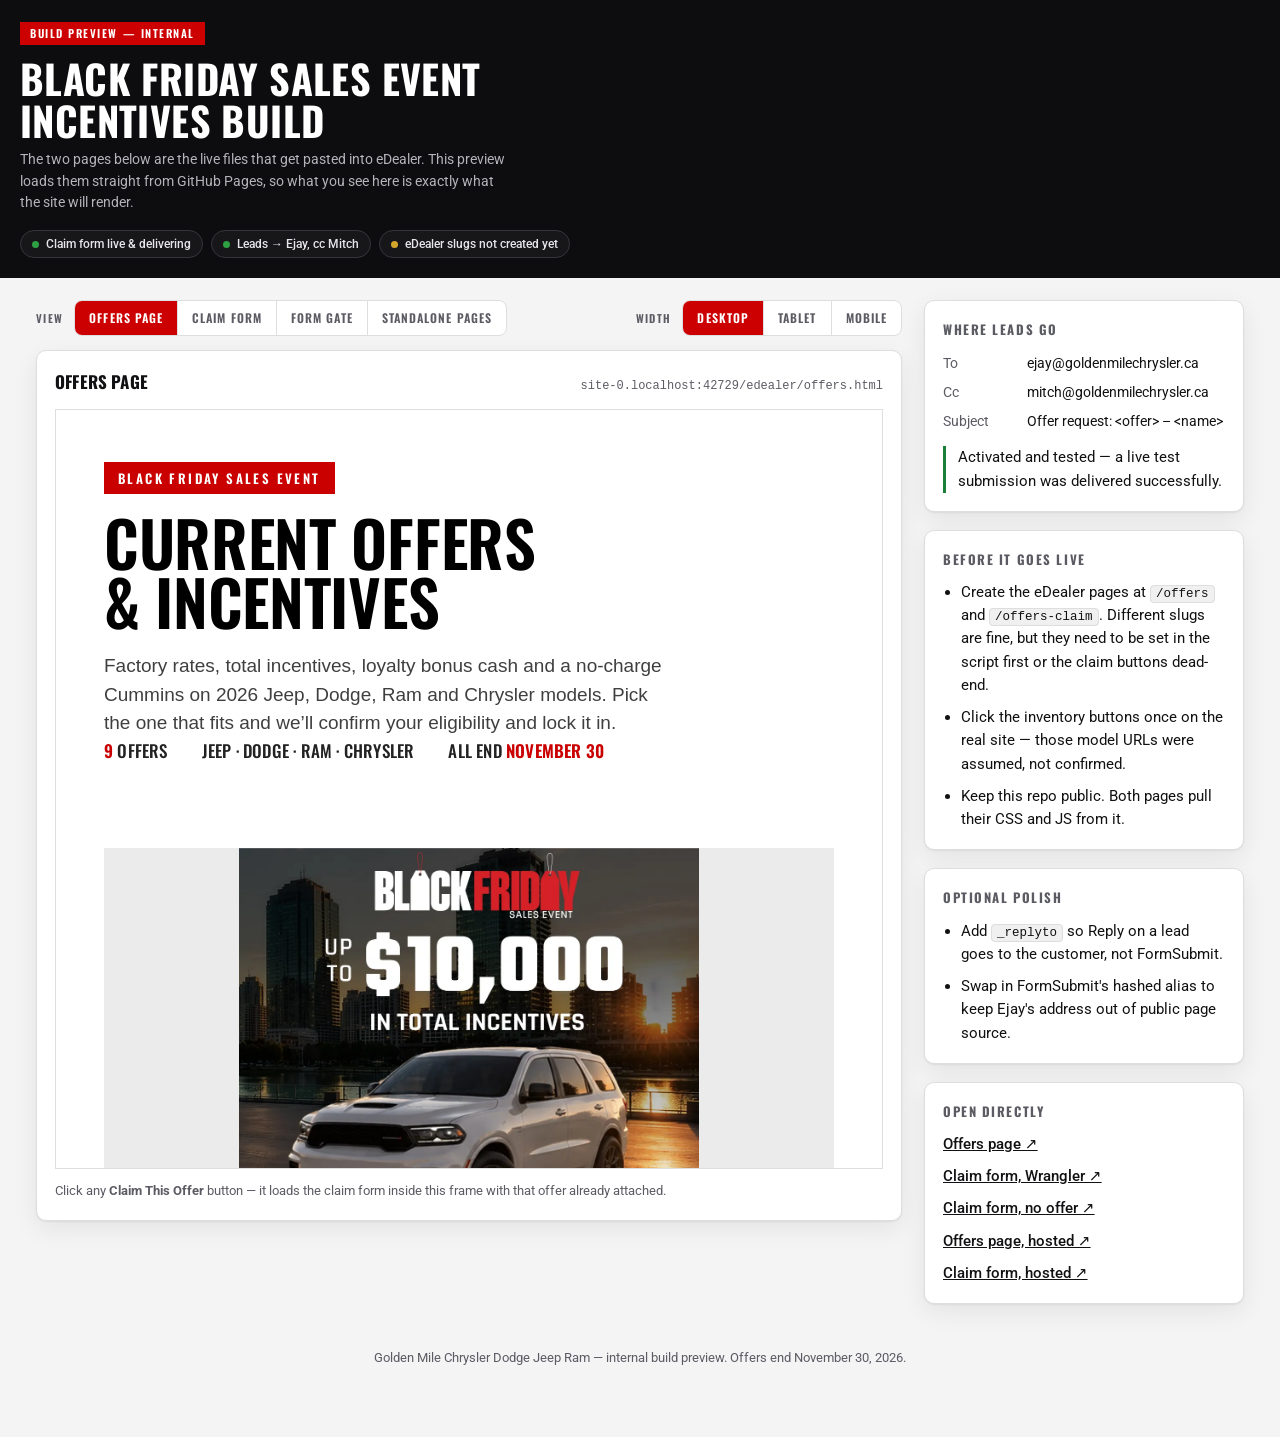
<file: preview.html>
<!doctype html>
<html lang="en">
<head>
<meta charset="utf-8">
<meta name="viewport" content="width=device-width, initial-scale=1">
<title>Golden Mile Incentives — Build Preview</title>
<meta name="description" content="Review page for the Black Friday Sales Event incentive build before it goes into eDealer.">
<link rel="preconnect" href="https://fonts.googleapis.com">
<link rel="preconnect" href="https://fonts.gstatic.com" crossorigin>
<link rel="stylesheet" href="https://fonts.googleapis.com/css2?family=Oswald:wght@500;600;700&family=Roboto:wght@400;500;700&display=swap">
<style>
  :root {
    --bg: #f4f4f5;
    --panel: #ffffff;
    --ink: #111113;
    --ink-soft: #5b5b63;
    --line: #dededf;
    --red: #cc0000;
    --green: #1a7f37;
    --amber: #9a6700;
    --shadow: 0 1px 2px rgba(0,0,0,.06), 0 8px 24px rgba(0,0,0,.07);
  }
  * { box-sizing: border-box; }
  html, body { margin: 0; }
  body {
    background: var(--bg);
    color: var(--ink);
    font: 400 15px/1.55 Roboto, system-ui, -apple-system, "Segoe UI", sans-serif;
    -webkit-font-smoothing: antialiased;
  }
  h1, h2, h3 { font-family: Oswald, Impact, sans-serif; font-weight: 700; margin: 0; letter-spacing: .01em; }

  /* ---------- masthead ---------- */
  .top { background: #0d0d0f; color: #fff; padding: 22px 16px 20px; }
  .top-in { max-width: 1240px; margin: 0 auto; }
  .eyebrow {
    display: inline-block; background: var(--red); color: #fff;
    font: 600 11px/1 Oswald, sans-serif; letter-spacing: .14em;
    text-transform: uppercase; padding: 6px 10px; margin-bottom: 12px;
  }
  .top h1 { font-size: clamp(26px, 4.2vw, 40px); text-transform: uppercase; line-height: 1.05; }
  .top p { color: #b4b4bb; margin: 8px 0 0; max-width: 62ch; font-size: 14px; }
  .chips { display: flex; flex-wrap: wrap; gap: 8px; margin-top: 16px; }
  .chip {
    font: 500 12px/1 Roboto, sans-serif; color: #e6e6ea;
    border: 1px solid #35353b; border-radius: 999px; padding: 7px 11px;
    display: inline-flex; align-items: center; gap: 7px; background: #17171a;
  }
  .dot { width: 7px; height: 7px; border-radius: 50%; flex: none; }
  .dot.ok { background: #2ea043; }
  .dot.wait { background: #d4a72c; }

  /* ---------- layout ---------- */
  .wrap { max-width: 1240px; margin: 0 auto; padding: 22px 16px 56px; }
  .grid { display: grid; grid-template-columns: minmax(0, 1fr) 320px; gap: 22px; align-items: start; }
  @media (max-width: 980px) { .grid { grid-template-columns: minmax(0, 1fr); } }

  /* ---------- controls ---------- */
  .bar {
    display: flex; flex-wrap: wrap; gap: 14px; align-items: center;
    justify-content: space-between; margin-bottom: 14px;
  }
  .seg { display: flex; background: var(--panel); border: 1px solid var(--line); border-radius: 8px; overflow: hidden; }
  .seg button {
    appearance: none; border: 0; background: transparent; cursor: pointer;
    font: 600 12px/1 Oswald, sans-serif; letter-spacing: .09em; text-transform: uppercase;
    color: var(--ink-soft); padding: 11px 14px; border-right: 1px solid var(--line);
    transition: background .12s ease, color .12s ease;
  }
  .seg button:last-child { border-right: 0; }
  .seg button:hover { background: #f0f0f1; color: var(--ink); }
  .seg button[aria-pressed="true"] { background: var(--red); color: #fff; }
  .seg button:focus-visible { outline: 2px solid var(--red); outline-offset: -2px; }
  .seg-label { font: 600 11px/1 Oswald, sans-serif; letter-spacing: .12em; text-transform: uppercase; color: var(--ink-soft); margin-right: 2px; }
  .bar-group { display: flex; align-items: center; gap: 9px; flex-wrap: wrap; }

  /* ---------- stage ---------- */
  .stage {
    background: var(--panel); border: 1px solid var(--line); border-radius: 10px;
    box-shadow: var(--shadow); padding: 18px; overflow: hidden;
  }
  .stage-head {
    display: flex; flex-wrap: wrap; gap: 8px; align-items: baseline;
    justify-content: space-between; margin-bottom: 14px;
  }
  .stage-head h2 { font-size: 17px; text-transform: uppercase; }
  .stage-url {
    font: 400 12px/1.4 ui-monospace, SFMono-Regular, Consolas, monospace;
    color: var(--ink-soft); word-break: break-all;
  }
  .frame-hold { display: flex; justify-content: center; }
  .frame-hold iframe {
    width: 100%; max-width: 100%; height: 760px; border: 1px solid var(--line);
    background: #fff; display: block; transition: max-width .2s ease;
  }
  .frame-hold.w-tablet iframe { max-width: 820px; }
  .frame-hold.w-mobile iframe { max-width: 414px; }
  .hint { color: var(--ink-soft); font-size: 13px; margin: 12px 0 0; }

  /* ---------- notes ---------- */
  .card {
    background: var(--panel); border: 1px solid var(--line); border-radius: 10px;
    box-shadow: var(--shadow); padding: 18px; margin-bottom: 18px;
  }
  .card h3 {
    font-size: 13px; letter-spacing: .12em; text-transform: uppercase;
    color: var(--ink-soft); margin-bottom: 12px;
  }
  .card ul { margin: 0; padding-left: 18px; }
  .card li { margin-bottom: 9px; }
  .card li:last-child { margin-bottom: 0; }
  .card p { margin: 0 0 10px; }
  .card p:last-child { margin-bottom: 0; }
  .kv { display: grid; grid-template-columns: 74px minmax(0, 1fr); gap: 7px 10px; font-size: 14px; }
  .kv dt { color: var(--ink-soft); }
  .kv dd { margin: 0; word-break: break-word; }
  code {
    font: 400 12.5px/1.5 ui-monospace, SFMono-Regular, Consolas, monospace;
    background: #f0f0f1; border: 1px solid var(--line); border-radius: 4px; padding: 1px 5px;
  }
  .flag { border-left: 3px solid var(--amber); padding-left: 12px; }
  .flag.good { border-left-color: var(--green); }
  .linkrow { display: flex; flex-direction: column; gap: 9px; }
  .linkrow a { color: var(--ink); font-weight: 500; }
  a { color: var(--red); }
  .foot { color: var(--ink-soft); font-size: 13px; margin-top: 26px; text-align: center; }
</style>
</head>
<body>

<header class="top">
  <div class="top-in">
    <span class="eyebrow">Build Preview — Internal</span>
    <h1>Black Friday Sales Event<br>Incentives Build</h1>
    <p>The two pages below are the live files that get pasted into eDealer. This preview loads them
       straight from GitHub Pages, so what you see here is exactly what the site will render.</p>
    <div class="chips">
      <span class="chip"><span class="dot ok"></span>Claim form live &amp; delivering</span>
      <span class="chip"><span class="dot ok"></span>Leads → Ejay, cc Mitch</span>
      <span class="chip"><span class="dot wait"></span>eDealer slugs not created yet</span>
    </div>
  </div>
</header>

<div class="wrap">
  <div class="grid">

    <main>
      <div class="bar">
        <div class="bar-group">
          <span class="seg-label">View</span>
          <div class="seg" id="views">
            <button type="button" data-view="offers" aria-pressed="true">Offers page</button>
            <button type="button" data-view="claim" aria-pressed="false">Claim form</button>
            <button type="button" data-view="gate" aria-pressed="false">Form gate</button>
            <button type="button" data-view="single" aria-pressed="false">Standalone pages</button>
          </div>
        </div>
        <div class="bar-group">
          <span class="seg-label">Width</span>
          <div class="seg" id="widths">
            <button type="button" data-width="desktop" aria-pressed="true">Desktop</button>
            <button type="button" data-width="tablet" aria-pressed="false">Tablet</button>
            <button type="button" data-width="mobile" aria-pressed="false">Mobile</button>
          </div>
        </div>
      </div>

      <section class="stage">
        <div class="stage-head">
          <h2 id="stage-title">Offers page</h2>
          <span class="stage-url" id="stage-url"></span>
        </div>
        <div class="frame-hold" id="frame-hold">
          <iframe id="frame" title="Page preview" src="edealer/offers.html"></iframe>
        </div>
        <p class="hint" id="stage-note">
          Click any <strong>Claim This Offer</strong> button — it loads the claim form inside this frame
          with that offer already attached.
        </p>
      </section>
    </main>

    <aside>
      <div class="card">
        <h3>Where leads go</h3>
        <dl class="kv">
          <dt>To</dt><dd>ejay@goldenmilechrysler.ca</dd>
          <dt>Cc</dt><dd>mitch@goldenmilechrysler.ca</dd>
          <dt>Subject</dt><dd>Offer request: &lt;offer&gt; – &lt;name&gt;</dd>
        </dl>
        <p class="flag good" style="margin-top:12px">
          Activated and tested — a live test submission was delivered successfully.
        </p>
      </div>

      <div class="card">
        <h3>Before it goes live</h3>
        <ul>
          <li>Create the eDealer pages at <code>/offers</code> and <code>/offers-claim</code>. Different
              slugs are fine, but they need to be set in the script first or the claim buttons dead-end.</li>
          <li>Click the inventory buttons once on the real site — those model URLs were assumed, not confirmed.</li>
          <li>Keep this repo public. Both pages pull their CSS and JS from it.</li>
        </ul>
      </div>

      <div class="card">
        <h3>Optional polish</h3>
        <ul>
          <li>Add <code>_replyto</code> so Reply on a lead goes to the customer, not FormSubmit.</li>
          <li>Swap in FormSubmit's hashed alias to keep Ejay's address out of public page source.</li>
        </ul>
      </div>

      <div class="card">
        <h3>Open directly</h3>
        <div class="linkrow">
          <a href="edealer/offers.html">Offers page ↗</a>
          <a href="edealer/claim.html?offer=wrangler">Claim form, Wrangler ↗</a>
          <a href="edealer/claim.html">Claim form, no offer ↗</a>
          <a href="index.html">Offers page, hosted ↗</a>
          <a href="claim.html?offer=wrangler">Claim form, hosted ↗</a>
        </div>
      </div>
    </aside>

  </div>

  <p class="foot">Golden Mile Chrysler Dodge Jeep Ram — internal build preview. Offers end November 30, 2026.</p>
</div>

<script>
(function () {
  'use strict';

  var VIEWS = {
    offers: {
      src: 'edealer/offers.html',
      title: 'Offers page',
      note: 'Click any <strong>Claim This Offer</strong> button — it loads the claim form inside this frame with that offer already attached.'
    },
    claim: {
      src: 'edealer/claim.html?offer=wrangler',
      title: 'Claim form — offer attached',
      note: 'This is what a customer sees after clicking Claim This Offer. The banner at the top is filled in from the link, and only the eligibility questions for that offer are shown.'
    },
    gate: {
      src: 'edealer/claim.html',
      title: 'Claim form — no offer chosen',
      note: 'Someone landing on the form page directly gets sent back to the offers list rather than a form with nothing attached to it.'
    },
    single: {
      src: 'index.html',
      title: 'Standalone pages',
      note: 'The hosted pair outside eDealer: index.html lists the offers, and Claim This Offer goes through to claim.html with the offer already attached.'
    }
  };

  var frame = document.getElementById('frame');
  var hold = document.getElementById('frame-hold');
  var title = document.getElementById('stage-title');
  var note = document.getElementById('stage-note');
  var urlOut = document.getElementById('stage-url');

  function showUrl(src) {
    urlOut.textContent = new URL(src, window.location.href).href.replace(/^https?:\/\//, '');
  }

  function press(group, attr, value) {
    Array.prototype.forEach.call(group.querySelectorAll('button'), function (b) {
      b.setAttribute('aria-pressed', String(b.getAttribute(attr) === value));
    });
  }

  document.getElementById('views').addEventListener('click', function (e) {
    var btn = e.target.closest('button');
    if (!btn) { return; }
    var view = VIEWS[btn.getAttribute('data-view')];
    if (!view) { return; }
    press(this, 'data-view', btn.getAttribute('data-view'));
    frame.src = view.src;
    title.textContent = view.title;
    note.innerHTML = view.note;
    showUrl(view.src);
  });

  document.getElementById('widths').addEventListener('click', function (e) {
    var btn = e.target.closest('button');
    if (!btn) { return; }
    var w = btn.getAttribute('data-width');
    press(this, 'data-width', w);
    hold.className = 'frame-hold' + (w === 'desktop' ? '' : ' w-' + w);
  });

  /* Clicking through inside the frame changes what is on screen, so keep the
     address line honest rather than showing the view we loaded. */
  frame.addEventListener('load', function () {
    try { showUrl(frame.contentWindow.location.href); } catch (err) { /* cross-origin, leave as is */ }
  });

  showUrl(frame.getAttribute('src'));
}());
</script>

</body>
</html>
</file>
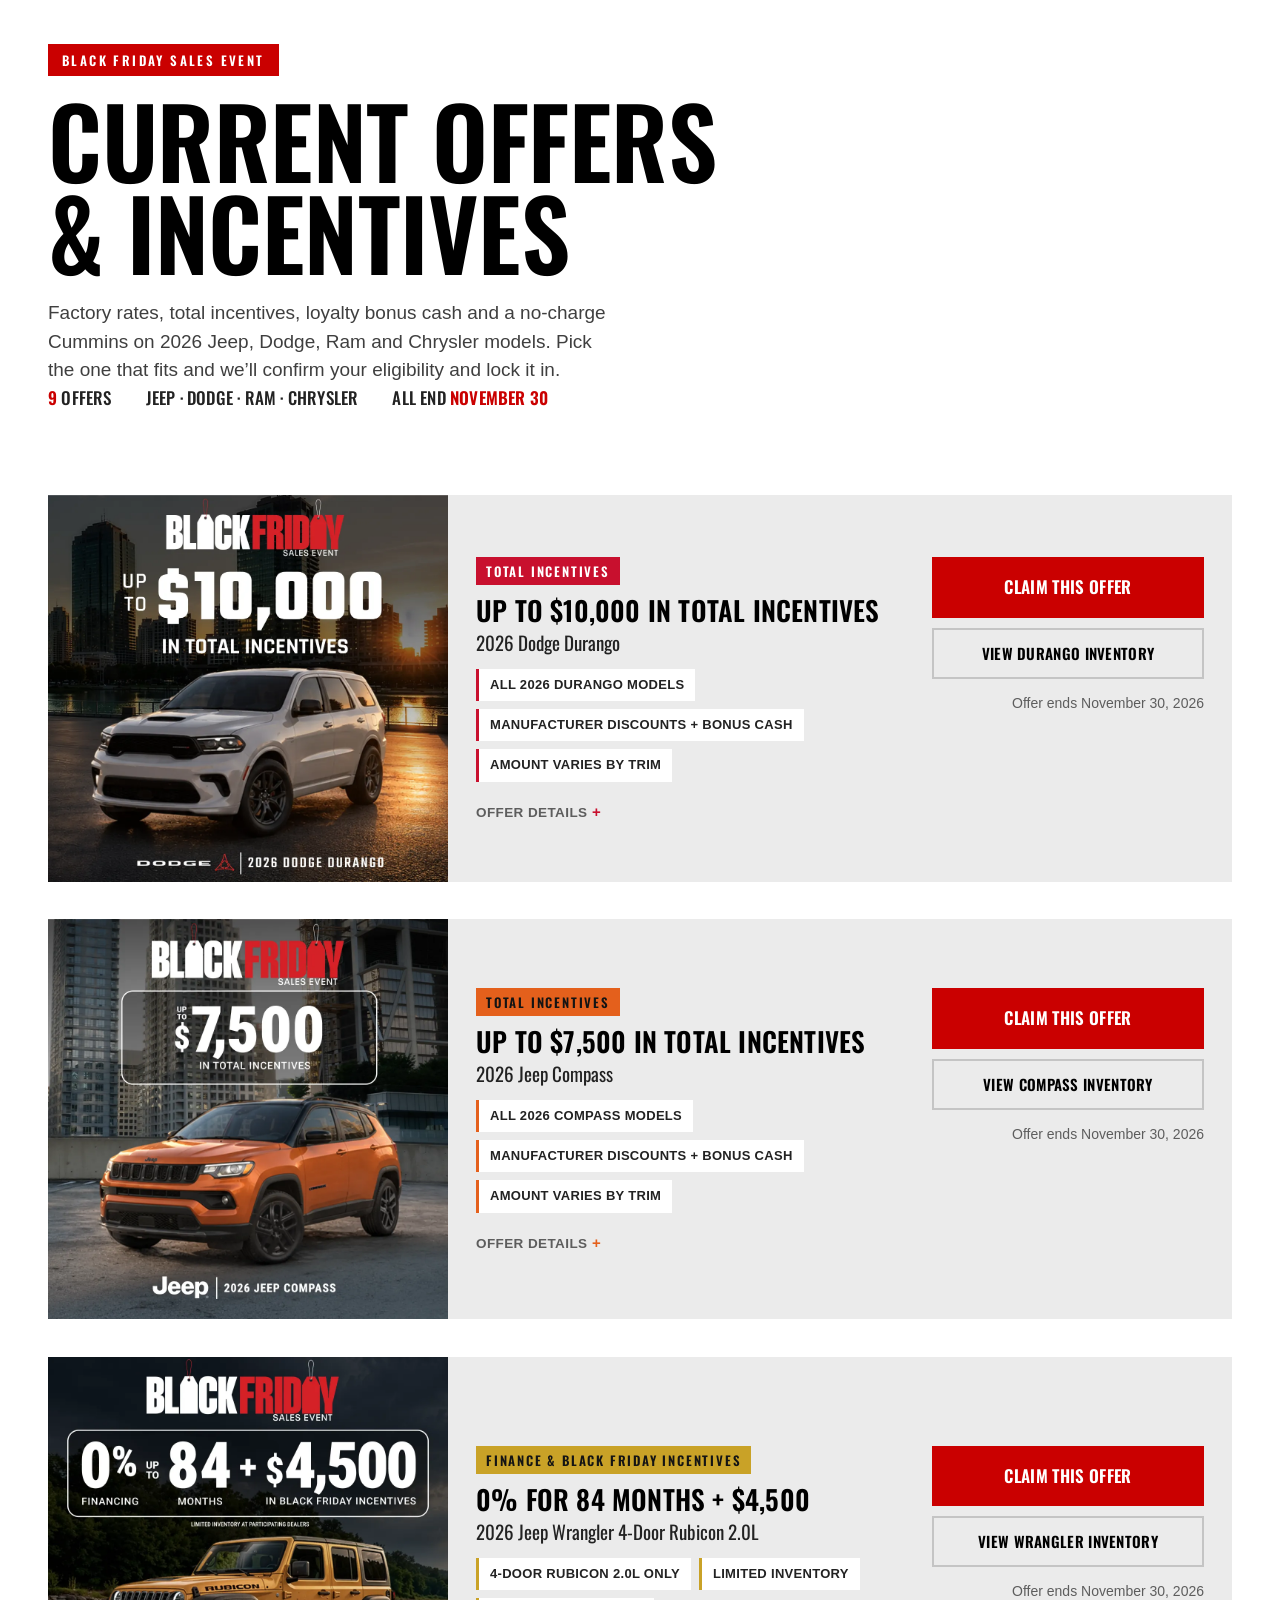
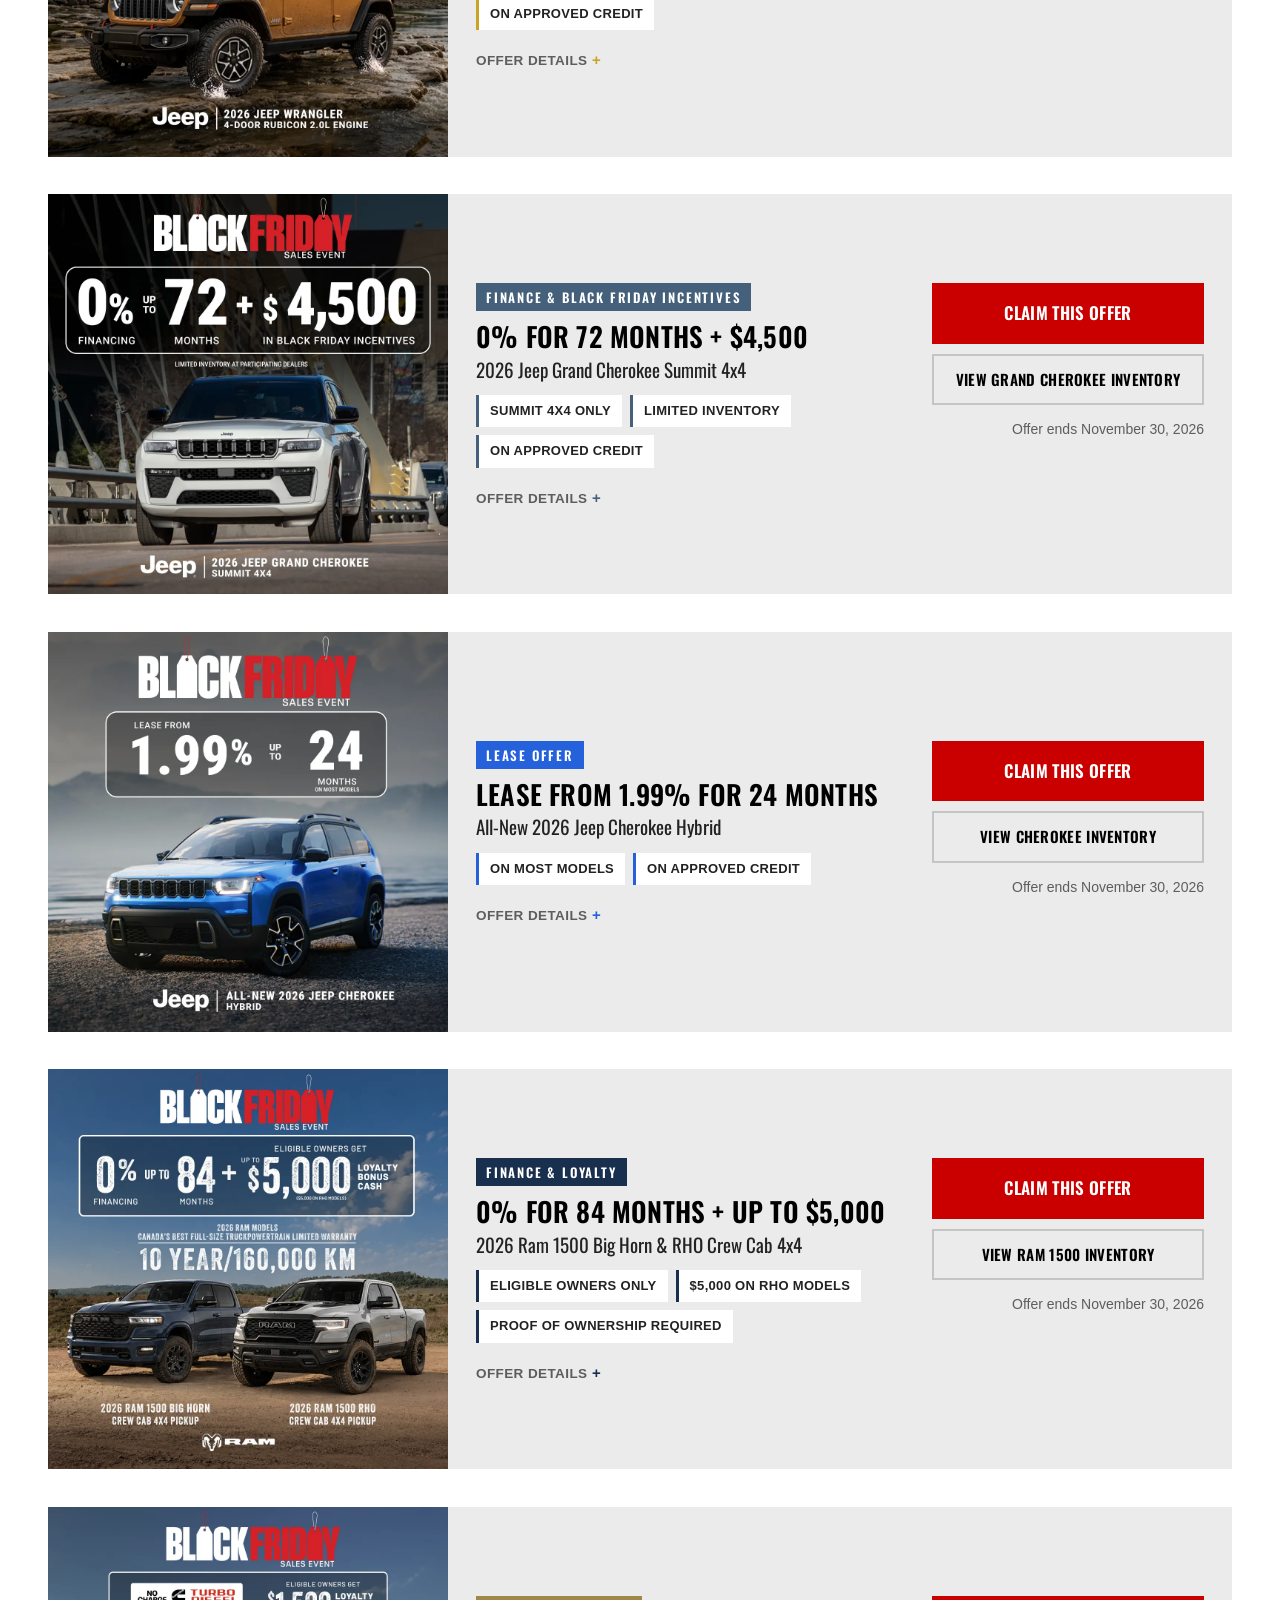
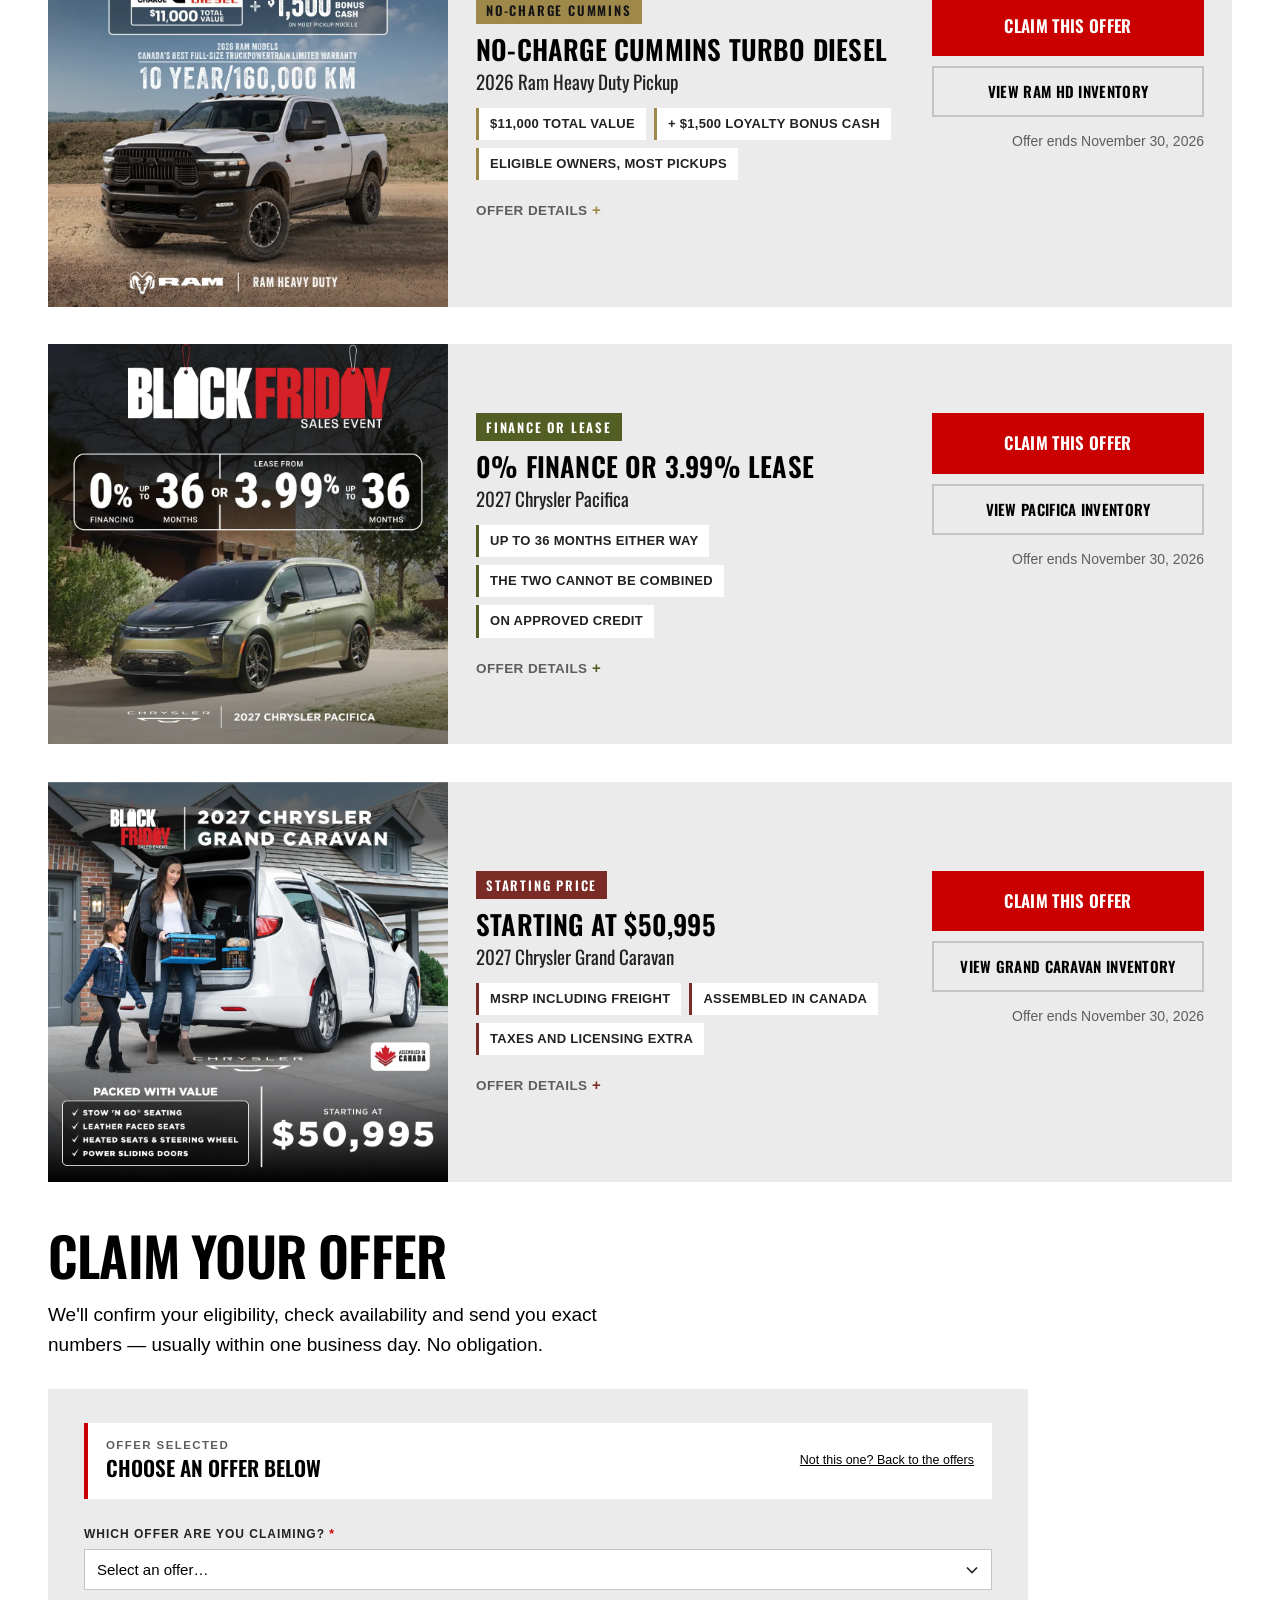
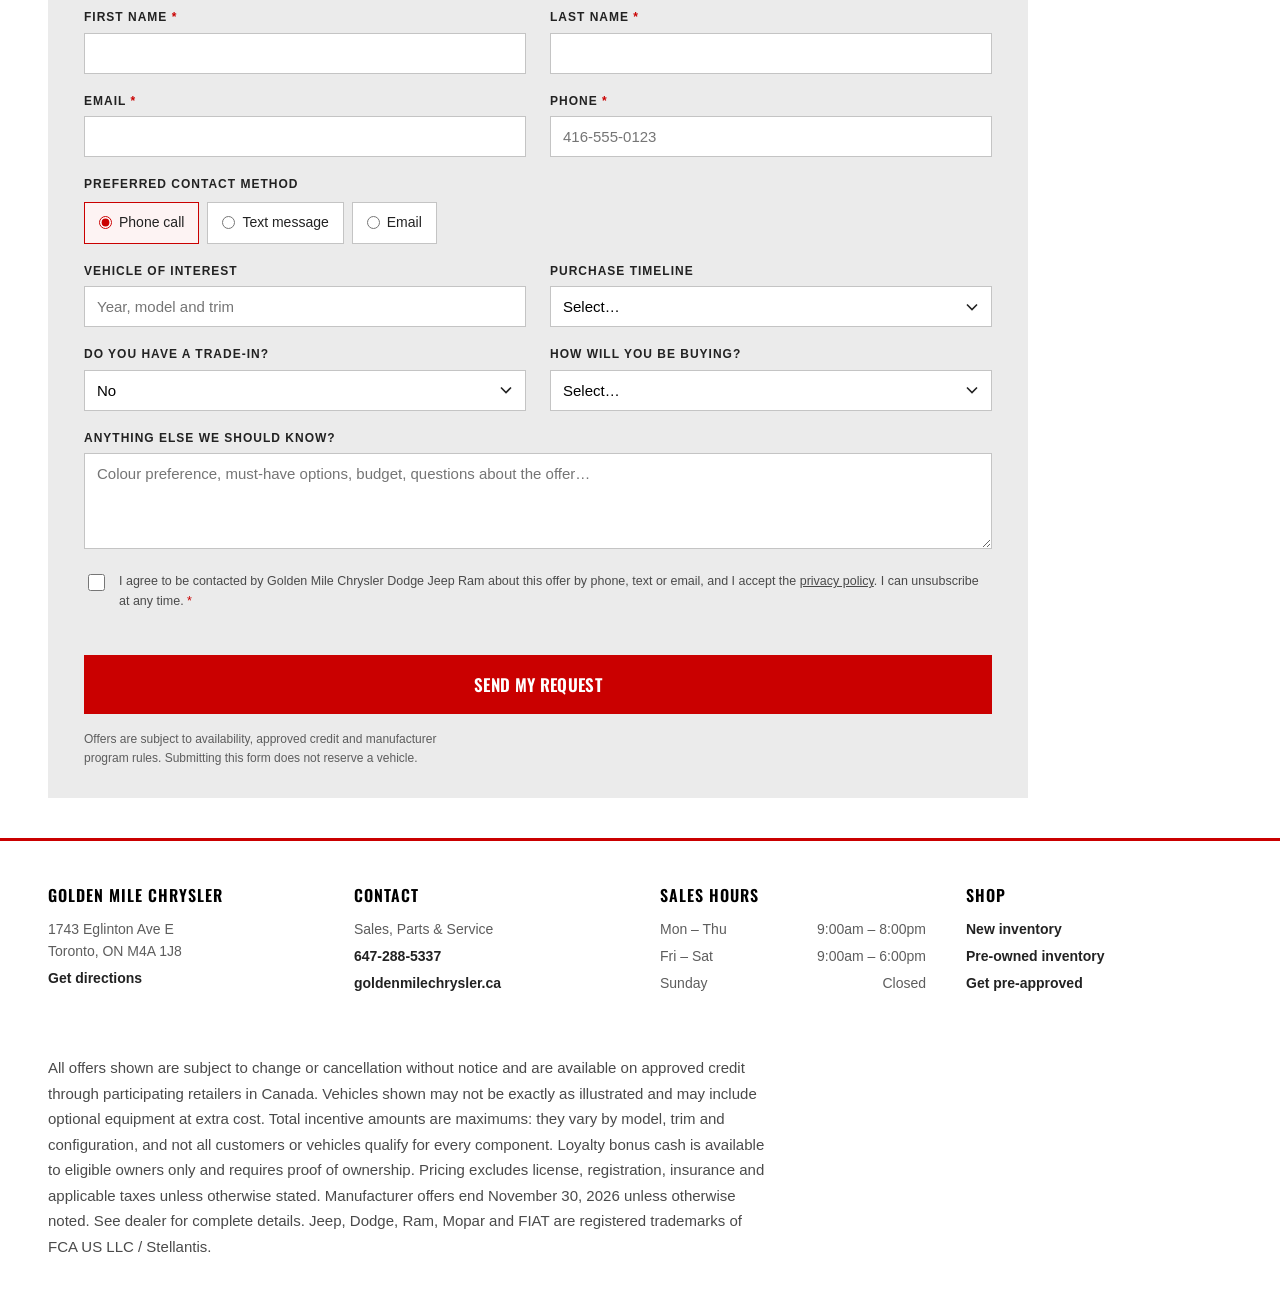
<file: wordpress-preview.html>
<!DOCTYPE html>
<html lang="en">
<head>
<meta charset="utf-8">
<meta name="viewport" content="width=device-width, initial-scale=1">
<meta name="robots" content="noindex, nofollow">
<title>Golden Mile incentives - what the WordPress block should look like</title>
<style>html,body{margin:0;padding:0}</style>
</head>
<body>
<!--
  Golden Mile Chrysler - offers and claim form, ONE PAGE
  GENERATED by wordpress/build-onepage.js. Do not edit here; edit the
  eDealer build and re-run it.

  HOW TO USE
  1. WordPress admin, edit the page, add a "Custom HTML" block.
  2. Paste this whole file into it.
  3. Publish. There is nothing to configure.

  Each "Claim This Offer" button scrolls down to the form at the bottom of
  the same page and selects that offer. No second page, no permalinks to
  set, nothing to mark noindex.

  You must be an Administrator. WordPress strips style and script tags out
  of the Custom HTML block for any user without the unfiltered_html
  capability, and on multisite only Super Admins have it. If the page comes
  out unstyled, that is why.

  IMAGES are served from GitHub Pages. To serve them from your own Media
  Library instead, upload the nine .webp files and replace every
    https://apparatus9.github.io/golden-mile-incentive-page/assets
  with the Media Library URL. They all share that prefix, so it is one
  find-and-replace.

  LEADS will not be delivered until FormSubmit is activated - send one test
  submission, click the link it emails to ejay@goldenmilechrysler.ca, then send a
  second and confirm it arrives.
-->

<link rel="stylesheet" href="https://fonts.googleapis.com/css2?family=Oswald:wght@400;500;600;700&display=swap">

<style>
/* Golden Mile incentives - eDealer embed styles.
   Everything is scoped under .gmi so it cannot leak into eDealer's own CSS,
   and eDealer's CSS has a harder time leaking in. Served from GitHub Pages;
   the eDealer pages reference it with <link rel="stylesheet">, because the
   page editor renders the contents of an inline <style> block as body text. */

.gmi{
  background:#fff;
  scroll-behavior:smooth;
  --gm-red:#ca0000;
  --gm-red-dk:#9d0000;
  --gm-dark:#222;
  --gm-card:#ebebeb;
  --gm-line:#ddd;
  --gm-muted:#5d5d5d;
  --gm-head:Oswald,"Arial Narrow",Helvetica,Arial,sans-serif;
  --gm-body:Arial,Helvetica,sans-serif;
  --gm-gut:37.5px;
  font-family:var(--gm-body,Arial,Helvetica,sans-serif);
  color:#000;
  line-height:1.55;
  -webkit-font-smoothing:antialiased;
}
.gmi *,.gmi *::before,.gmi *::after,
[class*="gmi-"] *,[class*="gmi-"] *::before,[class*="gmi-"] *::after{box-sizing:border-box}
[class*="gmi-"],[class*="gmi-"] *,[class*="gmi-"]::before,[class*="gmi-"]::after,
[class*="gmi-"] *::before,[class*="gmi-"] *::after{box-sizing:border-box}
.gmi img,
[class*="gmi-"] img{max-width:100%;height:auto;display:block}

/* The editor wraps loose block elements in its own <p> tags and leaves empty
   ones behind. Same defence the staff page needed. */
.gmi > p:empty{display:none}
.gmi > br,
[class*="gmi-"] > br{display:none}

.gmi-wrap{max-width:1440px;margin:0 auto;padding:0 48px}

/* ---------- surviving a host editor that drops the wrappers ----------
   Every colour, face and measure is declared on .gmi, and the page gutter
   on .gmi-wrap. A WordPress block editor or page builder that re-parses
   the pasted markup can re-parent the content out of both, which leaves
   the layout intact but every var() unresolved: grey cards turn white,
   red buttons turn into white text on white, borders vanish and the
   headings fall back to the body face. Every var() above therefore
   carries its own fallback, and these two rules restore the measure. */
.gmi-intro,.gmi-offer,.gmi-claim,.gmi-legal{max-width:1344px;margin-left:auto;margin-right:auto}
/* and the side gutter, but only when the wrapper really is missing, so the
   cards stay flush inside it. Dropped whole by browsers too old for a
   complex :not(), which leaves them exactly as they are today. */
.gmi-intro:not(.gmi-wrap *),.gmi-offer:not(.gmi-wrap *),
.gmi-claim:not(.gmi-wrap *),.gmi-legal:not(.gmi-wrap *){width:min(1344px,100% - 96px)}
@media (max-width:1100px){
  .gmi-intro:not(.gmi-wrap *),.gmi-offer:not(.gmi-wrap *),
  .gmi-claim:not(.gmi-wrap *),.gmi-legal:not(.gmi-wrap *){width:min(1344px,100% - 80px)}}
@media (max-width:640px){
  .gmi-intro:not(.gmi-wrap *),.gmi-offer:not(.gmi-wrap *),
  .gmi-claim:not(.gmi-wrap *),.gmi-legal:not(.gmi-wrap *){width:min(1344px,100% - 40px)}}
@media (max-width:1100px){.gmi-wrap{padding:0 40px}}
@media (max-width:640px){.gmi-wrap{padding:0 20px}}

/* ---------- host-page defences ----------
   These matter wherever the fragment is pasted into someone else's page:
   WordPress wraps loose markup in its own <p> tags, and themes style every
   link, image and list in the content area. Scoped to .gmi, so none of it
   reaches the host page.

   The doubled .gmi.gmi is deliberate: a theme rule like '.entry-content a'
   has two classes and outranks a single .gmi, which turns every button's
   text the theme's link colour - red on red on the primary button, i.e.
   invisible. Doubling the class wins that without !important. */
.gmi p:empty{display:none}
.gmi > p > br:only-child,
[class*="gmi-"] > p > br:only-child{display:none}
.gmi ul,.gmi ol,
[class*="gmi-"] ul,[class*="gmi-"] ol{list-style:none;margin:0;padding:0}
.gmi li,
[class*="gmi-"] li{margin:0;padding:0}
.gmi h1,.gmi h2,.gmi h3,
[class*="gmi-"] h1,[class*="gmi-"] h2,[class*="gmi-"] h3{padding:0}
.gmi img,
[class*="gmi-"] img{max-width:100%;height:auto;display:block;border-radius:0;box-shadow:none;border:0}
.gmi a,.gmi button,
[class*="gmi-"] a,[class*="gmi-"] button{box-shadow:none}
.gmi details,
[class*="gmi-"] details{border:0;padding:0;background:none}
.gmi details>summary,
[class*="gmi-"] details>summary{background:none}
.gmi details>summary::marker,.gmi details>summary::-webkit-details-marker,
[class*="gmi-"] details>summary::marker,[class*="gmi-"] details>summary::-webkit-details-marker{display:none;content:""}
.gmi input,.gmi select,.gmi textarea,.gmi button,
[class*="gmi-"] input,[class*="gmi-"] select,[class*="gmi-"] textarea,[class*="gmi-"] button{border-radius:0;box-shadow:none}
.gmi.gmi a:not(.gmi-btn),
[class*="gmi-"] a:not(.gmi-btn){color:inherit}
.gmi.gmi .gmi-btn,
[class*="gmi-"] .gmi-btn{color:#fff;text-decoration:none}
.gmi.gmi .gmi-btn-ghost,
[class*="gmi-"] .gmi-btn-ghost{color:#000}
.gmi.gmi .gmi-btn:hover,
[class*="gmi-"] .gmi-btn:hover{color:#fff}
.gmi.gmi .gmi-btn-ghost:hover,
[class*="gmi-"] .gmi-btn-ghost:hover{color:#000}
.gmi.gmi .gmi-foot a,
[class*="gmi-"] .gmi-foot a{color:var(--gm-dark,#222)}
.gmi.gmi .gmi-foot a:hover,
[class*="gmi-"] .gmi-foot a:hover{color:var(--gm-red,#ca0000);text-decoration:underline}
.gmi.gmi .gmi-status,.gmi.gmi .gmi-status a,.gmi.gmi .gmi-req,
[class*="gmi-"] .gmi-status,[class*="gmi-"] .gmi-status a,[class*="gmi-"] .gmi-req{color:var(--gm-red,#ca0000)}
.gmi.gmi .gmi-count-n,
[class*="gmi-"] .gmi-count-n{color:var(--gm-red,#ca0000)}
.gmi.gmi .gmi-field :is(input,select,textarea):focus,
[class*="gmi-"] .gmi-field :is(input,select,textarea):focus{box-shadow:0 0 0 3px rgba(202,0,0,.14)} /* taste-skill-ignore: visible focus ring */

/* ---------- hero ---------- */
.gmi-intro{padding-top:44px;padding-bottom:84px}
@media (max-width:640px){.gmi-intro{padding-top:30px;padding-bottom:48px}}
.gmi-hero-main{min-width:0}
.gmi-kicker{display:inline-block;font-family:var(--gm-head,Oswald,"Arial Narrow",Helvetica,Arial,sans-serif);font-size:13px;font-weight:600;
  letter-spacing:2.4px;text-transform:uppercase;color:#fff;background:var(--gm-red,#ca0000);
  padding:6px 14px;margin:0 0 18px}
.gmi h1,
[class*="gmi-"] h1{font-family:var(--gm-head,Oswald,"Arial Narrow",Helvetica,Arial,sans-serif);font-weight:600;font-size:clamp(32px,4.6vw,52px);
  line-height:1.05;letter-spacing:.4px;text-transform:uppercase;margin:0 0 14px}
.gmi-intro h1{font-size:clamp(38px,7.6vw,104px);line-height:.94;letter-spacing:-.005em;margin:0 0 22px;text-wrap:balance}
.gmi-lede{max-width:54ch;margin:0;font-size:19px;line-height:1.5;color:#3f3f3f}
.gmi-hero-facts{display:flex;flex-wrap:wrap;gap:10px 34px;margin:26px 0 0;padding:0;list-style:none}
.gmi-hero-facts li{font-family:var(--gm-head,Oswald,"Arial Narrow",Helvetica,Arial,sans-serif);font-size:17px;font-weight:500;
  letter-spacing:.2px;text-transform:uppercase;color:var(--gm-dark,#222)}
.gmi-hero-facts b{color:var(--gm-red,#ca0000);font-weight:600}
@media (max-width:640px){.gmi-lede{font-size:17px}.gmi-hero-facts{gap:8px 22px;margin-top:20px}.gmi-hero-facts li{font-size:15px}}
.gmi-countdown{margin:0;font-family:var(--gm-head,Oswald,"Arial Narrow",Helvetica,Arial,sans-serif);line-height:.95;color:var(--gm-dark,#222)}
.gmi-count-n{display:block;font-size:clamp(54px,5.4vw,82px);font-weight:600;
  letter-spacing:-.02em;color:var(--gm-red,#ca0000)}
.gmi-count-l{display:block;margin-top:10px;font-size:19px;font-weight:500;
  line-height:1.3;text-wrap:balance;color:var(--gm-dark,#222)}

/* ---------- offers ---------- */
.gmi-offers{padding:0 0 10px}
.gmi-offer{display:flex;flex-wrap:wrap;align-items:flex-start;--accent:var(--gm-red,#ca0000);
  background:var(--gm-card,#ebebeb);margin-bottom:var(--gm-gut,37.5px);scroll-margin-top:24px}
.gmi-offer-img{flex:0 0 400px;line-height:0}
.gmi-offer-img img{width:100%;height:auto}
/* Two of the creatives are 1024x320 banners rather than squares. Those
   cards run the picture the full width of the card instead of in the 400px
   side column: a square crop would throw the price lockup away and then
   upscale what was left more than three times. The doubled class outranks
   both .gmi-offer-img and its narrow-screen rule whatever the order. */
.gmi-offer-wide .gmi-offer-img{flex:1 1 100%;max-width:none;margin:0}
.gmi-offer-body{flex:1 1 480px;min-width:0;align-self:center;display:flex;flex-wrap:wrap;
  align-items:flex-start;gap:26px 40px;padding:34px 28px 30px}
.gmi-offer-main{flex:1 1 280px;min-width:0}
.gmi-eyebrow{display:inline-block;font-family:var(--gm-head,Oswald,"Arial Narrow",Helvetica,Arial,sans-serif);font-size:13px;font-weight:600;
  letter-spacing:1.8px;text-transform:uppercase;color:var(--accent-ink,#fff);background:var(--accent,#ca0000);
  padding:4px 10px;margin:0 0 10px}
.gmi-offer h2{font-family:var(--gm-head,Oswald,"Arial Narrow",Helvetica,Arial,sans-serif);font-weight:600;font-size:27px;line-height:1.15;
  letter-spacing:.2px;text-transform:uppercase;margin:0 0 4px;color:#000}
.gmi-offer-sub{font-family:var(--gm-head,Oswald,"Arial Narrow",Helvetica,Arial,sans-serif);font-size:19px;font-weight:400;line-height:1.3;
  color:var(--gm-dark,#222);margin:0 0 14px}
.gmi-facts.gmi-facts{display:flex;flex-wrap:wrap;gap:8px;list-style:none;margin:0 0 14px;padding:0}
.gmi-facts li{font-size:13px;font-weight:bold;letter-spacing:.3px;text-transform:uppercase;
  background:#fff;border-left:3px solid var(--accent,#ca0000);padding:6px 11px;
  color:var(--gm-dark,#222)}
.gmi-offer details{margin-top:18px}
.gmi-offer summary{cursor:pointer;list-style:none;padding:0;font-size:13.5px;font-weight:bold;
  letter-spacing:.4px;text-transform:uppercase;color:var(--gm-muted,#5d5d5d)}
.gmi-offer summary::-webkit-details-marker{display:none}
.gmi-offer summary::after{content:" +";color:var(--accent,#ca0000);font-size:15px}
.gmi-offer details[open] summary::after{content:" \2212"}
.gmi-offer summary:hover,.gmi-offer summary:focus-visible{color:var(--gm-red,#ca0000)}
.gmi-fine{font-size:15px;line-height:1.62;max-width:72ch;color:#4f4f4f;margin:12px 0 14px}
.gmi-offer-cta{flex:0 0 272px;display:flex;flex-direction:column;gap:10px}
@media (max-width:1040px){
  .gmi-offer-img{flex:1 1 100%;max-width:460px;margin:0 auto}
  .gmi-offer-cta{flex:1 1 100%}
}
.gmi-btn{display:inline-flex;align-items:center;justify-content:center;gap:9px;width:100%;
  font-family:var(--gm-head,Oswald,"Arial Narrow",Helvetica,Arial,sans-serif);font-size:17px;font-weight:600;letter-spacing:.02em;text-transform:uppercase;
  text-align:center;text-decoration:none;cursor:pointer;border:2px solid var(--gm-red,#ca0000);
  background:var(--gm-red,#ca0000);color:#fff;padding:15px 18px;
  transition:background .15s ease,border-color .15s ease,color .15s ease,transform .12s ease}
.gmi-btn:hover{background:var(--gm-red-dk,#9d0000);border-color:var(--gm-red-dk,#9d0000)}
.gmi-btn:active{transform:translateY(1px)}
.gmi-btn-ghost{background:transparent;color:#000;border-color:#c4c4c4;font-size:15px;padding:12px 18px}
.gmi-btn-ghost:hover{background:transparent;border-color:#000;color:#000}
.gmi-expiry{font-size:14px;text-align:right;color:var(--gm-muted,#5d5d5d);margin:4px 0 0}

/* ---------- motion ----------
   The .gmi-motion flag is set by script, so if the script never runs
   nothing is hidden. Stagger delays are set per element by that script. */
.gmi-motion .gmi-rise{opacity:0;transform:translateY(22px)}
.gmi-motion .gmi-rise.is-in{opacity:1;transform:none;
  transition:opacity .6s cubic-bezier(.22,.61,.36,1),transform .6s cubic-bezier(.22,.61,.36,1)}
@media print{
  .gmi-motion .gmi-rise{opacity:1 !important;transform:none !important}
}
@media (prefers-reduced-motion:reduce){
  .gmi-motion .gmi-rise,.gmi-motion .gmi-rise.is-in{opacity:1;transform:none;transition:none}
  .gmi-btn:active{transform:none}
}
/* ---------- footer ----------
   Ported from the standalone index.html, which carries the dealership
   details at the foot of the page. Only the WordPress one-page build uses
   it: the eDealer pages sit inside eDealer's own site chrome, which already
   has them. Most WordPress themes have a footer of their own too, so the
   generated block marks this section off clearly in case you want it gone. */
.gmi-foot{background:#fff;border-top:3px solid var(--gm-red,#ca0000);
  padding:42px 48px 50px;margin:0 -48px}
@media (max-width:1100px){.gmi-foot{padding-left:40px;padding-right:40px;margin:0 -40px}}
@media (max-width:640px){.gmi-foot{padding-left:20px;padding-right:20px;margin:0 -20px}}
/* with no wrapper there is no gutter to cancel, so drop the pull-out */
.gmi-foot:not(.gmi-wrap *){margin-left:0;margin-right:0}
.gmi-foot-grid{display:grid;grid-template-columns:repeat(auto-fit,minmax(230px,1fr));gap:30px 40px}
.gmi-foot h4{font-family:var(--gm-head,Oswald,"Arial Narrow",Helvetica,Arial,sans-serif);font-size:16px;font-weight:600;letter-spacing:1px;
  text-transform:uppercase;margin:0 0 12px;color:#000}
.gmi-foot p,.gmi-foot li{font-size:14px;color:var(--gm-muted,#5d5d5d);margin:0 0 5px}
.gmi-foot ul{list-style:none;margin:0;padding:0}
.gmi-foot li{display:flex;justify-content:space-between;gap:18px;max-width:280px}
.gmi-foot a{text-decoration:none;font-weight:bold}

/* ---------- claim page ---------- */
.gmi-claim{padding:8px 0 40px}
.gmi-claim h1{margin-bottom:10px}
.gmi-claim-intro{color:var(--gm-muted,#5d5d5d);font-size:16px;margin:0 0 28px;max-width:760px}
.gmi-formcard{background:var(--gm-card,#ebebeb);padding:34px 36px 30px;max-width:980px}
@media (max-width:640px){.gmi-formcard{padding:24px 20px}}

/* the offer carried over from the offers page */
.gmi-chosen{display:flex;flex-wrap:wrap;align-items:center;justify-content:space-between;gap:10px 20px;
  border-left:4px solid var(--gm-red,#ca0000);background:#fff;padding:14px 18px;margin:0 0 26px}
.gmi-chosen-label{display:block;font-size:11.5px;font-weight:bold;letter-spacing:1.4px;
  text-transform:uppercase;color:var(--gm-muted,#5d5d5d)}
.gmi-chosen-name{font-family:var(--gm-head,Oswald,"Arial Narrow",Helvetica,Arial,sans-serif);font-size:21px;font-weight:600;text-transform:uppercase;
  line-height:1.2;color:#000}
.gmi-chosen-ends{font-size:12.5px;color:var(--gm-muted,#5d5d5d);margin:2px 0 0}
.gmi-chosen a{font-size:12.5px;color:var(--gm-dark,#222);white-space:nowrap}

/* the "you need to pick an offer first" state */
.gmi-gate{display:none;background:var(--gm-card,#ebebeb);border-left:4px solid var(--gm-red,#ca0000);
  padding:40px 36px;max-width:780px}
.gmi-gate.is-on{display:block}
.gmi-gate h2{font-family:var(--gm-head,Oswald,"Arial Narrow",Helvetica,Arial,sans-serif);font-size:27px;font-weight:600;text-transform:uppercase;
  margin:0 0 10px;color:#000}
.gmi-gate p{color:var(--gm-muted,#5d5d5d);font-size:16px;margin:0 0 22px;max-width:560px}
.gmi-gate .gmi-btn{width:auto;min-width:260px}
.gmi-claimwrap{display:none}
.gmi-claimwrap.is-on{display:block}

/* ---------- form ---------- */
.gmi-grid{display:grid;grid-template-columns:repeat(2,minmax(0,1fr));gap:18px 24px}
@media (max-width:700px){.gmi-grid{grid-template-columns:1fr}}
.gmi-field{display:flex;flex-direction:column;gap:6px;min-width:0}
.gmi-field-full{grid-column:1/-1}
.gmi-field label,.gmi-legend{font-size:12px;font-weight:bold;letter-spacing:1px;
  text-transform:uppercase;color:var(--gm-dark,#222)}
.gmi-req{color:var(--gm-red,#ca0000)}
.gmi-field input[type=text],.gmi-field input[type=email],.gmi-field input[type=tel],
.gmi-field select,.gmi-field textarea{
  font-family:var(--gm-body,Arial,Helvetica,sans-serif);font-size:15px;color:#000;background:#fff;
  border:1px solid #c4c4c4;border-radius:0;padding:11px 12px;width:100%;
  transition:border-color .15s ease,box-shadow .15s ease}
.gmi-field textarea{min-height:96px;resize:vertical}
.gmi-field select{appearance:none;background-image:url("data:image/svg+xml,%3Csvg xmlns='http://www.w3.org/2000/svg' viewBox='0 0 12 8'%3E%3Cpath d='M1 1.5 6 6.5l5-5' fill='none' stroke='%23222' stroke-width='1.6'/%3E%3C/svg%3E");
  background-repeat:no-repeat;background-position:right 13px center;background-size:12px 8px;padding-right:36px}
.gmi-field :is(input,select,textarea):focus{outline:none;border-color:var(--gm-red,#ca0000);
  box-shadow:0 0 0 3px rgba(202,0,0,.14)} /* taste-skill-ignore: visible focus ring */
.gmi-field :is(input,select,textarea):user-invalid{border-color:var(--gm-red,#ca0000);background:#fff8f8}
fieldset.gmi-field{border:0;margin:0;padding:0;min-width:0}
.gmi-radios{display:flex;flex-wrap:wrap;gap:8px;margin-top:2px}
.gmi-radios label{display:inline-flex;align-items:center;gap:7px;font-size:14px;font-weight:normal;
  letter-spacing:0;text-transform:none;border:1px solid #c4c4c4;background:#fff;padding:9px 14px;
  cursor:pointer;transition:border-color .15s ease,background .15s ease}
.gmi-radios input{accent-color:var(--gm-red,#ca0000);margin:0}
.gmi-radios label:has(input:checked){border-color:var(--gm-red,#ca0000);background:#fdf3f3}
.gmi-conditional{grid-column:1/-1;display:none;gap:18px 24px;
  grid-template-columns:repeat(2,minmax(0,1fr));border-left:4px solid var(--gm-red,#ca0000);
  background:#fff;padding:18px 20px}
@media (max-width:700px){.gmi-conditional{grid-template-columns:1fr}}
.gmi-conditional.is-on{display:grid}
.gmi-conditional-note{grid-column:1/-1;margin:0;font-size:12.5px;color:var(--gm-muted,#5d5d5d)}
.gmi-consent{grid-column:1/-1;display:flex;gap:11px;align-items:flex-start;margin-top:4px}
.gmi-consent input{margin-top:3px;accent-color:var(--gm-red,#ca0000);width:17px;height:17px;flex:0 0 17px}
.gmi-consent span{font-size:12.5px;line-height:1.6;color:#4a4a4a}
.gmi-actions{grid-column:1/-1;display:flex;flex-wrap:wrap;align-items:center;gap:16px;
  margin-top:26px}
.gmi-actions .gmi-btn{width:auto;min-width:240px}
.gmi-actions small{font-size:12px;color:var(--gm-muted,#5d5d5d);max-width:360px}
.gmi-status{grid-column:1/-1;font-size:14px;font-weight:bold;color:var(--gm-red,#ca0000);margin:0}
.gmi-status a{color:var(--gm-red,#ca0000)}
.gmi-honey{position:absolute;left:-9999px;width:1px;height:1px;opacity:0} /* taste-skill-ignore: off-screen honeypot */

/* ---------- success ---------- */
.gmi-success{display:none;text-align:center;padding:26px 10px}
.gmi-success.is-on{display:block}
.gmi-success h2{font-family:var(--gm-head,Oswald,"Arial Narrow",Helvetica,Arial,sans-serif);font-size:30px;font-weight:600;text-transform:uppercase;
  margin:0 0 10px;color:#000}
.gmi-success p{font-size:16px;color:var(--gm-muted,#5d5d5d);margin:0 auto 20px;max-width:560px}
.gmi-check{width:60px;height:60px;border-radius:50%;background:var(--gm-red,#ca0000);margin:0 auto 18px;
  display:flex;align-items:center;justify-content:center}
.gmi-check svg{width:30px;height:30px}
.gmi-success .gmi-btn{display:inline-flex;width:auto;min-width:220px}

.gmi-legal{margin:56px 0 0;font-size:15px;line-height:1.7;color:#4a4a4a;max-width:86ch}
.gmi-hidden{display:none !important}

/* ---------- host overrides ----------
   GENERATED by wordpress/build-host-overrides.js from the rules above. Do not
   edit by hand: every declaration here is copied out of this stylesheet, which
   is what stops it contradicting the rules it restates. Re-run that script
   after changing any rule it covers. See host-overrides.js for why. */
.gmi .gmi-intro{max-width:1344px;margin-left:auto;margin-right:auto;padding-top:44px;padding-bottom:84px}
.gmi .gmi-intro h1{font-size:clamp(38px,7.6vw,104px);line-height:.94;letter-spacing:-.005em;margin:0 0 22px;text-wrap:balance}
.gmi .gmi-lede{max-width:54ch;margin:0;font-size:19px;line-height:1.5;color:#3f3f3f}
.gmi .gmi-hero-facts li{font-family:var(--gm-head,Oswald,"Arial Narrow",Helvetica,Arial,sans-serif);font-size:17px;font-weight:500;letter-spacing:.2px;text-transform:uppercase;color:var(--gm-dark,#222)}
.gmi .gmi-legal{max-width:1344px;margin-left:auto;margin-right:auto;margin:56px 0 0;font-size:15px;line-height:1.7;color:#4a4a4a;max-width:86ch}
.gmi .gmi-offer h2{font-family:var(--gm-head,Oswald,"Arial Narrow",Helvetica,Arial,sans-serif);font-weight:600;font-size:27px;line-height:1.15;letter-spacing:.2px;text-transform:uppercase;margin:0 0 4px;color:#000}
.gmi .gmi-offer-sub{font-family:var(--gm-head,Oswald,"Arial Narrow",Helvetica,Arial,sans-serif);font-size:19px;font-weight:400;line-height:1.3;color:var(--gm-dark,#222);margin:0 0 14px}
.gmi .gmi-eyebrow{display:inline-block;font-family:var(--gm-head,Oswald,"Arial Narrow",Helvetica,Arial,sans-serif);font-size:13px;font-weight:600;letter-spacing:1.8px;text-transform:uppercase;color:var(--accent-ink,#fff);background:var(--accent,#ca0000);padding:4px 10px;margin:0 0 10px}
.gmi .gmi-expiry{font-size:14px;text-align:right;color:var(--gm-muted,#5d5d5d);margin:4px 0 0}
.gmi .gmi-fine{font-size:15px;line-height:1.62;max-width:72ch;color:#4f4f4f;margin:12px 0 14px}
.gmi .gmi-btn{display:inline-flex;align-items:center;justify-content:center;gap:9px;width:100%;font-family:var(--gm-head,Oswald,"Arial Narrow",Helvetica,Arial,sans-serif);font-size:17px;font-weight:600;letter-spacing:.02em;text-transform:uppercase;text-align:center;text-decoration:none;cursor:pointer;border:2px solid var(--gm-red,#ca0000);background:var(--gm-red,#ca0000);color:#fff;padding:15px 18px;transition:background .15s ease,border-color .15s ease,color .15s ease,transform .12s ease}
.gmi .gmi-btn:hover{background:var(--gm-red-dk,#9d0000);border-color:var(--gm-red-dk,#9d0000)}
.gmi .gmi-btn-ghost{background:transparent;color:#000;border-color:#c4c4c4;font-size:15px;padding:12px 18px}
.gmi .gmi-btn-ghost:hover{background:transparent;border-color:#000;color:#000}
.gmi .gmi-claim{max-width:1344px;margin-left:auto;margin-right:auto;padding:8px 0 40px}
.gmi .gmi-claim h1{margin-bottom:10px}
.gmi .gmi-claim-intro{color:var(--gm-muted,#5d5d5d);font-size:16px;margin:0 0 28px;max-width:760px}
.gmi .gmi-field label{font-size:12px;font-weight:bold;letter-spacing:1px;text-transform:uppercase;color:var(--gm-dark,#222)}
.gmi .gmi-field input[type=text]{font-family:var(--gm-body,Arial,Helvetica,sans-serif);font-size:15px;color:#000;background:#fff;border:1px solid #c4c4c4;border-radius:0;padding:11px 12px;width:100%;transition:border-color .15s ease,box-shadow .15s ease}
.gmi .gmi-field input[type=email]{font-family:var(--gm-body,Arial,Helvetica,sans-serif);font-size:15px;color:#000;background:#fff;border:1px solid #c4c4c4;border-radius:0;padding:11px 12px;width:100%;transition:border-color .15s ease,box-shadow .15s ease}
.gmi .gmi-field input[type=tel]{font-family:var(--gm-body,Arial,Helvetica,sans-serif);font-size:15px;color:#000;background:#fff;border:1px solid #c4c4c4;border-radius:0;padding:11px 12px;width:100%;transition:border-color .15s ease,box-shadow .15s ease}
.gmi .gmi-field select{font-family:var(--gm-body,Arial,Helvetica,sans-serif);font-size:15px;color:#000;background:#fff;border:1px solid #c4c4c4;border-radius:0;padding:11px 12px;width:100%;transition:border-color .15s ease,box-shadow .15s ease;appearance:none;background-image:url("data:image/svg+xml,%3Csvg xmlns='http://www.w3.org/2000/svg' viewBox='0 0 12 8'%3E%3Cpath d='M1 1.5 6 6.5l5-5' fill='none' stroke='%23222' stroke-width='1.6'/%3E%3C/svg%3E");background-repeat:no-repeat;background-position:right 13px center;background-size:12px 8px;padding-right:36px}
.gmi .gmi-field textarea{font-family:var(--gm-body,Arial,Helvetica,sans-serif);font-size:15px;color:#000;background:#fff;border:1px solid #c4c4c4;border-radius:0;padding:11px 12px;width:100%;transition:border-color .15s ease,box-shadow .15s ease;min-height:96px;resize:vertical}
.gmi .gmi-radios label{display:inline-flex;align-items:center;gap:7px;font-size:14px;font-weight:normal;letter-spacing:0;text-transform:none;border:1px solid #c4c4c4;background:#fff;padding:9px 14px;cursor:pointer;transition:border-color .15s ease,background .15s ease}
.gmi .gmi-consent span{font-size:12.5px;line-height:1.6;color:#4a4a4a}
.gmi .gmi-conditional-note{grid-column:1/-1;margin:0;font-size:12.5px;color:var(--gm-muted,#5d5d5d)}
.gmi .gmi-status{grid-column:1/-1;font-size:14px;font-weight:bold;color:var(--gm-red,#ca0000);margin:0}
.gmi .gmi-gate h2{font-family:var(--gm-head,Oswald,"Arial Narrow",Helvetica,Arial,sans-serif);font-size:27px;font-weight:600;text-transform:uppercase;margin:0 0 10px;color:#000}
.gmi .gmi-success h2{font-family:var(--gm-head,Oswald,"Arial Narrow",Helvetica,Arial,sans-serif);font-size:30px;font-weight:600;text-transform:uppercase;margin:0 0 10px;color:#000}
.gmi .gmi-success p{font-size:16px;color:var(--gm-muted,#5d5d5d);margin:0 auto 20px;max-width:560px}
.gmi .gmi-intro h1,
.gmi .gmi-intro h2{padding:0 !important;font-family:var(--gm-head,Oswald,"Arial Narrow",Helvetica,Arial,sans-serif) !important;font-weight:600 !important;font-size:clamp(38px,7.6vw,104px) !important;line-height:.94 !important;letter-spacing:-.005em !important;text-transform:uppercase !important;margin:0 0 22px !important;text-wrap:balance !important}
.gmi .gmi-offer h2{font-family:var(--gm-head,Oswald,"Arial Narrow",Helvetica,Arial,sans-serif) !important;font-weight:600 !important;font-size:27px !important;line-height:1.15 !important;letter-spacing:.2px !important;text-transform:uppercase !important;margin:0 0 4px !important;color:#000 !important}
.gmi .gmi-claim-intro{color:var(--gm-muted,#5d5d5d) !important;font-size:16px !important;margin:0 0 28px !important;max-width:760px !important}
.gmi .gmi-field label{font-size:12px !important;font-weight:bold !important;letter-spacing:1px !important;text-transform:uppercase !important;color:var(--gm-dark,#222) !important}
.gmi .gmi-field input[type=text],
.gmi .gmi-field input[type=email],
.gmi .gmi-field input[type=tel]{font-family:var(--gm-body,Arial,Helvetica,sans-serif) !important;font-size:15px !important;color:#000 !important;background:#fff !important;border:1px solid #c4c4c4 !important;border-radius:0 !important;padding:11px 12px !important;width:100% !important;transition:border-color .15s ease,box-shadow .15s ease !important}
.gmi .gmi-field select{font-family:var(--gm-body,Arial,Helvetica,sans-serif) !important;font-size:15px !important;color:#000 !important;background:#fff !important;border:1px solid #c4c4c4 !important;border-radius:0 !important;padding:11px 12px !important;width:100% !important;transition:border-color .15s ease,box-shadow .15s ease !important;appearance:none !important;background-image:url("data:image/svg+xml,%3Csvg xmlns='http://www.w3.org/2000/svg' viewBox='0 0 12 8'%3E%3Cpath d='M1 1.5 6 6.5l5-5' fill='none' stroke='%23222' stroke-width='1.6'/%3E%3C/svg%3E") !important;background-repeat:no-repeat !important;background-position:right 13px center !important;background-size:12px 8px !important;padding-right:36px !important}
.gmi .gmi-field textarea{font-family:var(--gm-body,Arial,Helvetica,sans-serif) !important;font-size:15px !important;color:#000 !important;background:#fff !important;border:1px solid #c4c4c4 !important;border-radius:0 !important;padding:11px 12px !important;width:100% !important;transition:border-color .15s ease,box-shadow .15s ease !important;min-height:96px !important;resize:vertical !important}
.gmi .gmi-radios label{display:inline-flex !important;align-items:center !important;gap:7px !important;font-size:14px !important;font-weight:normal !important;letter-spacing:0 !important;text-transform:none !important;border:1px solid #c4c4c4 !important;background:#fff !important;padding:9px 14px !important;cursor:pointer !important;transition:border-color .15s ease,background .15s ease !important}
.gmi .gmi-radios label:has(input:checked){border-color:var(--gm-red,#ca0000) !important;background:#fdf3f3 !important}

/* ---------- one-page build ---------- */
.gmi-claim{padding-top:10px;scroll-margin-top:24px}
.gmi-claim h2{font-family:var(--gm-head);font-weight:600;
  font-size:clamp(32px,4.2vw,56px);line-height:.98;letter-spacing:-.015em;
  text-transform:uppercase;margin:0 0 18px;color:#000}
.gmi-claim-intro{font-size:19px;line-height:1.55;color:#000;margin:0 0 30px;max-width:54ch}
.gmi .gmi-claim{padding-top:10px;scroll-margin-top:24px}
.gmi .gmi-claim-intro{font-size:19px;line-height:1.55;color:#000;margin:0 0 30px;max-width:54ch}
.gmi .gmi-claim h2{font-family:var(--gm-head) !important;font-weight:600 !important;font-size:clamp(32px,4.2vw,56px) !important;line-height:.98 !important;letter-spacing:-.015em !important;text-transform:uppercase !important;margin:0 0 18px !important;color:#000 !important}
.gmi .gmi-claim-intro{font-size:19px !important;line-height:1.55 !important;color:#000 !important;margin:0 0 30px !important;max-width:54ch !important}
</style>

<div class="gmi">
<div class="gmi-wrap">

<div id="gmi-offers"></div>
<div class="gmi-intro">
<div class="gmi-hero-main">
<p class="gmi-kicker">Black Friday Sales Event</p>
<h1>Current Offers &amp; Incentives</h1>
<p class="gmi-lede">Factory rates, total incentives, loyalty bonus cash and a no-charge Cummins on 2026 Jeep, Dodge, Ram and Chrysler models. Pick the one that fits and we’ll confirm your eligibility and lock it in.</p>
<ul class="gmi-hero-facts">
<li><b>9</b> offers</li>
<li>Jeep &middot; Dodge &middot; Ram &middot; Chrysler</li>
<li>All end <b>November 30</b></li>
</ul>
</div>
</div>

<div class="gmi-offer" id="offer-durango" style="--accent:#c8102e;--accent-ink:#ffffff">
<div class="gmi-offer-img"><img src="https://apparatus9.github.io/golden-mile-incentive-page/assets/offer-durango.webp" width="1080" height="1045" alt="Black Friday Sales Event: up to $10,000 in total incentives on the 2026 Dodge Durango at Golden Mile Chrysler Dodge Jeep Ram."></div>
<div class="gmi-offer-body">
<div class="gmi-offer-main">
<p class="gmi-eyebrow">Total Incentives</p>
<h2>Up to $10,000 in Total Incentives</h2>
<p class="gmi-offer-sub">2026 Dodge Durango</p>
<ul class="gmi-facts"><li>All 2026 Durango models</li><li>Manufacturer discounts + bonus cash</li><li>Amount varies by trim</li></ul>
<details><summary>Offer details</summary>
<p class="gmi-fine">Up to $10,000 in total incentives on new and previously unregistered 2026 Dodge Durango models at participating retailers in Canada, on approved credit. The amount shown is the maximum available and combines current Manufacturer Discounts, bonus cash and any applicable program incentives (and any applicable dealer contributions), which allow the dealer to sell for less. The total varies by model, trim and configuration, and not every customer or vehicle qualifies for every component. License, registration, insurance and applicable taxes are extra and will be due at signing. Offer may be modified or terminated without notice. A deposit may be required. Dealer trade may be necessary (where applicable, but may not be available in all cases). Dealers may sell for less. See dealer for complete details.</p>
</details>
</div>
<div class="gmi-offer-cta">
<a class="gmi-btn gmi-claim-link" href="#gmi-claim" data-offer="durango">Claim This Offer</a>
<a class="gmi-btn gmi-btn-ghost" href="/inventory/2026-dodge-durango-north-york-ontario-y2026m47mo284vlp/">View Durango Inventory</a>
<p class="gmi-expiry">Offer ends November 30, 2026</p>
</div>
</div>
</div>

<div class="gmi-offer" id="offer-compass" style="--accent:#e4601c;--accent-ink:#141414">
<div class="gmi-offer-img"><img src="https://apparatus9.github.io/golden-mile-incentive-page/assets/offer-compass.webp" width="1080" height="1080" loading="lazy" alt="Black Friday Sales Event: up to $7,500 in total incentives on the 2026 Jeep Compass at Golden Mile Chrysler Dodge Jeep Ram."></div>
<div class="gmi-offer-body">
<div class="gmi-offer-main">
<p class="gmi-eyebrow">Total Incentives</p>
<h2>Up to $7,500 in Total Incentives</h2>
<p class="gmi-offer-sub">2026 Jeep Compass</p>
<ul class="gmi-facts"><li>All 2026 Compass models</li><li>Manufacturer discounts + bonus cash</li><li>Amount varies by trim</li></ul>
<details><summary>Offer details</summary>
<p class="gmi-fine">Up to $7,500 in total incentives on new and previously unregistered 2026 Jeep Compass models at participating retailers in Canada, on approved credit. The amount shown is the maximum available and combines current Manufacturer Discounts, bonus cash and any applicable program incentives (and any applicable dealer contributions), which allow the dealer to sell for less. The total varies by model, trim and configuration, and not every customer or vehicle qualifies for every component. License, registration, insurance and applicable taxes are extra and will be due at signing. Offer may be modified or terminated without notice. A deposit may be required. Dealer trade may be necessary (where applicable, but may not be available in all cases). Dealers may sell for less. See dealer for complete details.</p>
</details>
</div>
<div class="gmi-offer-cta">
<a class="gmi-btn gmi-claim-link" href="#gmi-claim" data-offer="compass">Claim This Offer</a>
<a class="gmi-btn gmi-btn-ghost" href="/inventory/2026-jeep-compass-north-york-ontario-y2026m16mo96vlp/">View Compass Inventory</a>
<p class="gmi-expiry">Offer ends November 30, 2026</p>
</div>
</div>
</div>

<div class="gmi-offer" id="offer-wrangler" style="--accent:#c9a227;--accent-ink:#141414">
<div class="gmi-offer-img"><img src="https://apparatus9.github.io/golden-mile-incentive-page/assets/offer-wrangler-rubicon.webp" width="1080" height="1080" loading="lazy" alt="Black Friday Sales Event: 0% financing for up to 84 months plus $4,500 in Black Friday incentives on the 2026 Jeep Wrangler 4-Door Rubicon 2.0L."></div>
<div class="gmi-offer-body">
<div class="gmi-offer-main">
<p class="gmi-eyebrow">Finance &amp; Black Friday Incentives</p>
<h2>0% for 84 Months + $4,500</h2>
<p class="gmi-offer-sub">2026 Jeep Wrangler 4-Door Rubicon 2.0L</p>
<ul class="gmi-facts"><li>4-Door Rubicon 2.0L only</li><li>Limited inventory</li><li>On approved credit</li></ul>
<details><summary>Offer details</summary>
<p class="gmi-fine">Financing from 0% for up to 84 months on new and previously unregistered 2026 Jeep Wrangler 4-Door Rubicon 2.0L models, at participating retailers in Canada until November 30, 2026, on approved credit. Limited inventory at participating dealers. License, registration, insurance and applicable taxes are extra and will be due at signing. Offer may be modified or terminated without notice. A deposit may be required. Dealer trade may be necessary (where applicable, but may not be available in all cases). Dealers may sell for less. All other trims and models are excluded. See dealer for complete details.</p>
<p class="gmi-fine">$4,500 in Black Friday incentives applies to the same 2026 Jeep Wrangler 4-Door Rubicon 2.0L models and can be combined with the finance rate shown. The amount is the maximum available, varies by configuration, and not every vehicle qualifies. See dealer for complete details.</p>
</details>
</div>
<div class="gmi-offer-cta">
<a class="gmi-btn gmi-claim-link" href="#gmi-claim" data-offer="wrangler">Claim This Offer</a>
<a class="gmi-btn gmi-btn-ghost" href="/inventory/2026-jeep-wrangler-north-york-ontario-y2026m16mo969vlp/">View Wrangler Inventory</a>
<p class="gmi-expiry">Offer ends November 30, 2026</p>
</div>
</div>
</div>

<div class="gmi-offer" id="offer-grand-cherokee" style="--accent:#44607a;--accent-ink:#ffffff">
<div class="gmi-offer-img"><img src="https://apparatus9.github.io/golden-mile-incentive-page/assets/offer-grand-cherokee.webp" width="1080" height="1080" loading="lazy" alt="Black Friday Sales Event: 0% financing for up to 72 months plus $4,500 in Black Friday incentives on the 2026 Jeep Grand Cherokee Summit 4x4."></div>
<div class="gmi-offer-body">
<div class="gmi-offer-main">
<p class="gmi-eyebrow">Finance &amp; Black Friday Incentives</p>
<h2>0% for 72 Months + $4,500</h2>
<p class="gmi-offer-sub">2026 Jeep Grand Cherokee Summit 4x4</p>
<ul class="gmi-facts"><li>Summit 4x4 only</li><li>Limited inventory</li><li>On approved credit</li></ul>
<details><summary>Offer details</summary>
<p class="gmi-fine">Financing from 0% for up to 72 months on new and previously unregistered 2026 Jeep Grand Cherokee Summit 4x4 models, at participating retailers in Canada until November 30, 2026, on approved credit. Limited inventory at participating dealers. License, registration, insurance and applicable taxes are extra and will be due at signing. Offer may be modified or terminated without notice. A deposit may be required. Dealer trade may be necessary (where applicable, but may not be available in all cases). Dealers may sell for less. All other trims and models are excluded. See dealer for complete details.</p>
<p class="gmi-fine">$4,500 in Black Friday incentives applies to the same 2026 Jeep Grand Cherokee Summit 4x4 models and can be combined with the finance rate shown. The amount is the maximum available, varies by configuration, and not every vehicle qualifies. See dealer for complete details.</p>
</details>
</div>
<div class="gmi-offer-cta">
<a class="gmi-btn gmi-claim-link" href="#gmi-claim" data-offer="grand-cherokee">Claim This Offer</a>
<a class="gmi-btn gmi-btn-ghost" href="/inventory/2026-jeep-grand-cherokee-north-york-ontario-y2026m16mo1376vlp/">View Grand Cherokee Inventory</a>
<p class="gmi-expiry">Offer ends November 30, 2026</p>
</div>
</div>
</div>

<div class="gmi-offer" id="offer-cherokee" style="--accent:#2461db;--accent-ink:#ffffff">
<div class="gmi-offer-img"><img src="https://apparatus9.github.io/golden-mile-incentive-page/assets/offer-cherokee-hybrid.webp" width="1080" height="1080" loading="lazy" alt="Black Friday Sales Event: lease most all-new 2026 Jeep Cherokee Hybrid models from 1.99% for up to 24 months."></div>
<div class="gmi-offer-body">
<div class="gmi-offer-main">
<p class="gmi-eyebrow">Lease Offer</p>
<h2>Lease from 1.99% for 24 Months</h2>
<p class="gmi-offer-sub">All-New 2026 Jeep Cherokee Hybrid</p>
<ul class="gmi-facts"><li>On most models</li><li>On approved credit</li></ul>
<details><summary>Offer details</summary>
<p class="gmi-fine">Leasing from 1.99% for up to 24 months on most new and previously unregistered all-new 2026 Jeep Cherokee Hybrid models at participating retailers in Canada until November 30, 2026, on approved credit. License, registration, insurance and applicable taxes are extra and will be due at signing. Offer may be modified or terminated without notice. A deposit may be required. Dealer trade may be necessary (where applicable, but may not be available in all cases). Dealers may sell for less. See dealer for complete details.</p>
</details>
</div>
<div class="gmi-offer-cta">
<a class="gmi-btn gmi-claim-link" href="#gmi-claim" data-offer="cherokee">Claim This Offer</a>
<a class="gmi-btn gmi-btn-ghost" href="/inventory/2026-jeep-cherokee-north-york-ontario-y2026m16mo1142vlp/">View Cherokee Inventory</a>
<p class="gmi-expiry">Offer ends November 30, 2026</p>
</div>
</div>
</div>

<div class="gmi-offer" id="offer-ram-1500" style="--accent:#192f4e;--accent-ink:#ffffff">
<div class="gmi-offer-img"><img src="https://apparatus9.github.io/golden-mile-incentive-page/assets/offer-ram-1500.webp" width="1080" height="1080" loading="lazy" alt="Black Friday Sales Event: 0% financing for up to 84 months plus up to $5,000 loyalty bonus cash on the 2026 Ram 1500 Big Horn and RHO Crew Cab 4x4."></div>
<div class="gmi-offer-body">
<div class="gmi-offer-main">
<p class="gmi-eyebrow">Finance &amp; Loyalty</p>
<h2>0% for 84 Months + Up to $5,000</h2>
<p class="gmi-offer-sub">2026 Ram 1500 Big Horn &amp; RHO Crew Cab 4x4</p>
<ul class="gmi-facts"><li>Eligible owners only</li><li>$5,000 on RHO models</li><li>Proof of ownership required</li></ul>
<details><summary>Offer details</summary>
<p class="gmi-fine">Financing from 0% for up to 84 months on new and previously unregistered 2026 Ram 1500 Big Horn Crew Cab 4x4 and 2026 Ram 1500 RHO Crew Cab 4x4 models at participating retailers in Canada until November 30, 2026, on approved credit. License, registration, insurance and applicable taxes are extra and will be due at signing. Offer may be modified or terminated without notice. A deposit may be required. Dealer trade may be necessary (where applicable, but may not be available in all cases). Dealers may sell for less. See dealer for complete details.</p>
<p class="gmi-fine">Loyalty Bonus Cash of up to $5,000 is available to eligible owners only ($5,000 on RHO models): you must have a Chrysler, Dodge, Jeep, Ram or FIAT® vehicle registered in your name. The amount varies by model and configuration and can be combined with the finance rate shown. Proof of ownership is required at time of purchase. Offer cannot be combined with certain other pricing programs. See dealer for complete details.</p>
</details>
</div>
<div class="gmi-offer-cta">
<a class="gmi-btn gmi-claim-link" href="#gmi-claim" data-offer="ram-1500">Claim This Offer</a>
<a class="gmi-btn gmi-btn-ghost" href="/inventory/2026-ram-1500-north-york-ontario-y2026m58mo310vlp/">View Ram 1500 Inventory</a>
<p class="gmi-expiry">Offer ends November 30, 2026</p>
</div>
</div>
</div>

<div class="gmi-offer" id="offer-ram-hd" style="--accent:#9e884a;--accent-ink:#141414">
<div class="gmi-offer-img"><img src="https://apparatus9.github.io/golden-mile-incentive-page/assets/offer-ram-hd.webp" width="1080" height="1080" loading="lazy" alt="Black Friday Sales Event: no-charge Cummins Turbo Diesel worth $11,000 in total value plus $1,500 loyalty bonus cash on the 2026 Ram Heavy Duty pickup."></div>
<div class="gmi-offer-body">
<div class="gmi-offer-main">
<p class="gmi-eyebrow">No-Charge Cummins</p>
<h2>No-Charge Cummins Turbo Diesel</h2>
<p class="gmi-offer-sub">2026 Ram Heavy Duty Pickup</p>
<ul class="gmi-facts"><li>$11,000 total value</li><li>+ $1,500 loyalty bonus cash</li><li>Eligible owners, most pickups</li></ul>
<details><summary>Offer details</summary>
<p class="gmi-fine">No-charge Cummins® Turbo Diesel engine, an $11,000 total value, on eligible new and previously unregistered 2026 Ram Heavy Duty pickup models at participating retailers in Canada until November 30, 2026. The total value shown is the maximum available and varies by model, trim and configuration; not every vehicle qualifies. License, registration, insurance and applicable taxes are extra and will be due at signing. Offer may be modified or terminated without notice. A deposit may be required. Dealer trade may be necessary (where applicable, but may not be available in all cases). Dealers may sell for less. See dealer for complete details.</p>
<p class="gmi-fine">$1,500 Loyalty Bonus Cash is available to eligible owners only, on most 2026 Ram Heavy Duty pickup models: you must have a Chrysler, Dodge, Jeep, Ram or FIAT® vehicle registered in your name. Proof of ownership is required at time of purchase. Offer cannot be combined with certain other pricing programs. See dealer for complete details.</p>
</details>
</div>
<div class="gmi-offer-cta">
<a class="gmi-btn gmi-claim-link" href="#gmi-claim" data-offer="ram-hd">Claim This Offer</a>
<a class="gmi-btn gmi-btn-ghost" href="/inventory/new-ram-2500-north-york-ontario-c1m58mo549vlp/">View Ram HD Inventory</a>
<p class="gmi-expiry">Offer ends November 30, 2026</p>
</div>
</div>
</div>

<div class="gmi-offer" id="offer-pacifica" style="--accent:#535e24;--accent-ink:#ffffff">
<div class="gmi-offer-img"><img src="https://apparatus9.github.io/golden-mile-incentive-page/assets/offer-pacifica.webp" width="1080" height="1080" loading="lazy" alt="Black Friday Sales Event: 0% financing for up to 36 months or lease from 3.99% for up to 36 months on the 2027 Chrysler Pacifica."></div>
<div class="gmi-offer-body">
<div class="gmi-offer-main">
<p class="gmi-eyebrow">Finance or Lease</p>
<h2>0% Finance or 3.99% Lease</h2>
<p class="gmi-offer-sub">2027 Chrysler Pacifica</p>
<ul class="gmi-facts"><li>Up to 36 months either way</li><li>The two cannot be combined</li><li>On approved credit</li></ul>
<details><summary>Offer details</summary>
<p class="gmi-fine">Financing from 0% for up to 36 months, or leasing from 3.99% for up to 36 months, on new and previously unregistered 2027 Chrysler Pacifica models at participating retailers in Canada until November 30, 2026, on approved credit. The finance and lease offers cannot be combined. License, registration, insurance and applicable taxes are extra and will be due at signing. Offer may be modified or terminated without notice. A deposit may be required. Dealer trade may be necessary (where applicable, but may not be available in all cases). Dealers may sell for less. See dealer for complete details.</p>
</details>
</div>
<div class="gmi-offer-cta">
<a class="gmi-btn gmi-claim-link" href="#gmi-claim" data-offer="pacifica">Claim This Offer</a>
<a class="gmi-btn gmi-btn-ghost" href="/inventory/2027-chrysler-pacifica-north-york-ontario-y2027m11mo901vlp/">View Pacifica Inventory</a>
<p class="gmi-expiry">Offer ends November 30, 2026</p>
</div>
</div>
</div>

<div class="gmi-offer" id="offer-grand-caravan" style="--accent:#7b2b25;--accent-ink:#ffffff">
<div class="gmi-offer-img"><img src="https://apparatus9.github.io/golden-mile-incentive-page/assets/offer-grand-caravan.webp" width="1080" height="1080" loading="lazy" alt="Black Friday Sales Event: the 2027 Chrysler Grand Caravan, assembled in Canada, starting at $50,995."></div>
<div class="gmi-offer-body">
<div class="gmi-offer-main">
<p class="gmi-eyebrow">Starting Price</p>
<h2>Starting at $50,995</h2>
<p class="gmi-offer-sub">2027 Chrysler Grand Caravan</p>
<ul class="gmi-facts"><li>MSRP including freight</li><li>Assembled in Canada</li><li>Taxes and licensing extra</li></ul>
<details><summary>Offer details</summary>
<p class="gmi-fine">Starting price of $50,995 applies to a new and previously unregistered 2027 Chrysler Grand Caravan at participating retailers in Canada until November 30, 2026. Price shown is the Manufacturer’s Suggested Retail Price and includes freight, federal A/C surcharge, applicable green levies and other fees, levies and duties (all of which may vary by region and retailer), minus current Manufacturer Discounts (and any applicable dealer contributions), which allow the dealer to sell for less. License, registration, insurance and applicable taxes are extra and will be due at signing. Features listed are available on specific trims and may not be standard on the model shown at the starting price. Vehicles are assembled in Canada using international parts. Offer may be modified or terminated without notice. Dealers may sell for less. See dealer for complete details.</p>
</details>
</div>
<div class="gmi-offer-cta">
<a class="gmi-btn gmi-claim-link" href="#gmi-claim" data-offer="grand-caravan">Claim This Offer</a>
<a class="gmi-btn gmi-btn-ghost" href="/inventory/2026-chrysler-grand-caravan-north-york-ontario-y2026m11mo771vlp/">View Grand Caravan Inventory</a>
<p class="gmi-expiry">Offer ends November 30, 2026</p>
</div>
</div>
</div>

<div class="gmi-claim" id="gmi-claim">
<h2>Claim Your Offer</h2>
<p class="gmi-claim-intro">We'll confirm your eligibility, check availability and send you exact numbers &mdash; usually within one business day. No obligation.</p>

<div class="gmi-formcard">

<div class="gmi-success" id="gmi-success" role="status" aria-live="polite">
<div class="gmi-check" aria-hidden="true"><svg viewBox="0 0 24 24" fill="none" stroke="#fff" stroke-width="3" stroke-linecap="round" stroke-linejoin="round"><path d="M4 12.5 9.5 18 20 6.5"></path></svg></div>
<h2>Request Received</h2>
<p id="gmi-success-msg">Thanks &mdash; a Golden Mile product advisor will be in touch shortly to confirm your offer.</p>
<a class="gmi-btn gmi-btn-ghost" href="tel:+16472885337">Or call 647-288-5337</a>
</div>

<form id="gmi-form" novalidate>
<input type="text" name="_honey" class="gmi-honey" tabindex="-1" autocomplete="off" aria-hidden="true">
<!-- the select below carries the offer -->

<div class="gmi-chosen">
<div>
<span class="gmi-chosen-label">Offer selected</span>
<span class="gmi-chosen-name" id="gmi-chosen-name"></span>
<p class="gmi-chosen-ends" id="gmi-chosen-ends"></p>
</div>
<a class="gmi-offers-link" href="#gmi-offers">Not this one? Back to the offers</a>
</div>

<div class="gmi-grid">

<div class="gmi-field gmi-field-full">
<label for="gmi-offer-select">Which offer are you claiming? <span class="gmi-req">*</span></label>
<select id="gmi-offer-select" name="offer" required>
<option value="">Select an offer&hellip;</option>
<option value="durango">Up to $10,000 in Total Incentives — 2026 Dodge Durango</option>
<option value="compass">Up to $7,500 in Total Incentives — 2026 Jeep Compass</option>
<option value="wrangler">0% Financing for 84 Months + $4,500 in Black Friday Incentives — 2026 Jeep Wrangler 4-Door Rubicon 2.0L</option>
<option value="grand-cherokee">0% Financing for up to 72 Months + $4,500 in Black Friday Incentives — 2026 Jeep Grand Cherokee Summit 4x4</option>
<option value="cherokee">1.99% Lease for up to 24 Months — All-New 2026 Jeep Cherokee Hybrid</option>
<option value="ram-1500">0% Financing for 84 Months + Up to $5,000 Loyalty Bonus Cash — 2026 Ram 1500 Big Horn & RHO Crew Cab 4x4</option>
<option value="ram-hd">No-Charge Cummins Turbo Diesel ($11,000 Total Value) + $1,500 Loyalty Bonus Cash — 2026 Ram Heavy Duty Pickup</option>
<option value="pacifica">0% Financing for 36 Months or Lease from 3.99% — 2027 Chrysler Pacifica</option>
<option value="grand-caravan">Starting at $50,995 — 2027 Chrysler Grand Caravan</option>
<option value="other">Something else / not sure yet</option>
</select>
</div>

<div class="gmi-field">
<label for="gmi-first">First name <span class="gmi-req">*</span></label>
<input type="text" id="gmi-first" name="firstName" autocomplete="given-name" required>
</div>
<div class="gmi-field">
<label for="gmi-last">Last name <span class="gmi-req">*</span></label>
<input type="text" id="gmi-last" name="lastName" autocomplete="family-name" required>
</div>
<div class="gmi-field">
<label for="gmi-email">Email <span class="gmi-req">*</span></label>
<input type="email" id="gmi-email" name="email" autocomplete="email" required>
</div>
<div class="gmi-field">
<label for="gmi-phone">Phone <span class="gmi-req">*</span></label>
<input type="tel" id="gmi-phone" name="phone" autocomplete="tel" placeholder="416-555-0123" required>
</div>

<fieldset class="gmi-field gmi-field-full">
<span class="gmi-legend">Preferred contact method</span>
<div class="gmi-radios">
<label><input type="radio" name="contactMethod" value="Phone call" checked> Phone call</label>
<label><input type="radio" name="contactMethod" value="Text message"> Text message</label>
<label><input type="radio" name="contactMethod" value="Email"> Email</label>
</div>
</fieldset>

<div class="gmi-field">
<label for="gmi-vehicle">Vehicle of interest</label>
<input type="text" id="gmi-vehicle" name="vehicle" placeholder="Year, model and trim">
</div>
<div class="gmi-field">
<label for="gmi-timeline">Purchase timeline</label>
<select id="gmi-timeline" name="timeline">
<option value="">Select&hellip;</option>
<option>Before the offer ends</option>
<option>Within 30 days</option>
<option>1&ndash;3 months</option>
<option>Just researching</option>
</select>
</div>
<div class="gmi-field">
<label for="gmi-trade">Do you have a trade-in?</label>
<select id="gmi-trade" name="tradeIn">
<option value="No">No</option>
<option value="Yes">Yes</option>
</select>
</div>
<div class="gmi-field">
<label for="gmi-finance">How will you be buying?</label>
<select id="gmi-finance" name="financeType">
<option value="">Select&hellip;</option>
<option>Finance</option>
<option>Lease</option>
<option>Cash</option>
<option>Not sure yet</option>
</select>
</div>

<div class="gmi-conditional" data-for="ram-1500 ram-hd">
<p class="gmi-conditional-note"><strong>Loyalty Bonus Cash.</strong> Available to eligible owners &mdash; you need a Chrysler, Dodge, Jeep, Ram or FIAT&reg; vehicle registered in your name, and proof of ownership at time of purchase. Up to $5,000 on the Ram 1500 ($5,000 on RHO models); $1,500 on most Ram Heavy Duty pickup models.</p>
<div class="gmi-field">
<label for="gmi-loyalty-vehicle">Vehicle currently registered to you</label>
<input type="text" id="gmi-loyalty-vehicle" name="loyaltyVehicle" placeholder="e.g. 2019 Jeep Grand Cherokee">
</div>
<div class="gmi-field">
<label for="gmi-loyalty-since">Registered in your name since</label>
<input type="text" id="gmi-loyalty-since" name="loyaltySince" placeholder="Month and year">
</div>
</div>

<div class="gmi-field gmi-field-full">
<label for="gmi-comments">Anything else we should know?</label>
<textarea id="gmi-comments" name="comments" placeholder="Colour preference, must-have options, budget, questions about the offer&hellip;"></textarea>
</div>

<label class="gmi-consent">
<input type="checkbox" id="gmi-consent" name="consent" required>
<span>I agree to be contacted by Golden Mile Chrysler Dodge Jeep Ram about this offer by phone, text or email, and I accept the <a href="/privacy-policy">privacy policy</a>. I can unsubscribe at any time. <span class="gmi-req">*</span></span>
</label>

<p class="gmi-status" id="gmi-status" role="alert"></p>

<div class="gmi-actions">
<button type="submit" class="gmi-btn" id="gmi-submit">Send My Request</button>
<small>Offers are subject to availability, approved credit and manufacturer program rules. Submitting this form does not reserve a vehicle.</small>
</div>

</div>
</form>

</div>
</div>

<!-- DEALERSHIP DETAILS. Most WordPress themes already show the address,
     phone and hours in their own footer. If yours does, delete from this
     comment down to the matching END comment - nothing else depends on it. -->
<div class="gmi-foot">
<div class="gmi-foot-grid">
<div>
<h4>Golden Mile Chrysler</h4>
<p>1743 Eglinton Ave E<br>Toronto, ON M4A 1J8</p>
<p><a href="https://maps.google.com/?q=1743+Eglinton+Ave+E,+Toronto,+ON+M4A+1J8" target="_blank" rel="noopener">Get directions</a></p>
</div>
<div>
<h4>Contact</h4>
<p>Sales, Parts &amp; Service</p>
<p><a href="tel:+16472885337">647-288-5337</a></p>
<p><a href="https://www.goldenmilechrysler.ca" target="_blank" rel="noopener">goldenmilechrysler.ca</a></p>
</div>
<div>
<h4>Sales Hours</h4>
<ul>
<li><span>Mon &ndash; Thu</span><span>9:00am &ndash; 8:00pm</span></li>
<li><span>Fri &ndash; Sat</span><span>9:00am &ndash; 6:00pm</span></li>
<li><span>Sunday</span><span>Closed</span></li>
</ul>
</div>
<div>
<h4>Shop</h4>
<p><a href="https://www.goldenmilechrysler.ca/new" target="_blank" rel="noopener">New inventory</a></p>
<p><a href="https://www.goldenmilechrysler.ca/used" target="_blank" rel="noopener">Pre-owned inventory</a></p>
<p><a href="https://www.goldenmilechrysler.ca/finance" target="_blank" rel="noopener">Get pre-approved</a></p>
</div>
</div>
<p class="gmi-legal">All offers shown are subject to change or cancellation without notice and are available on approved credit through participating retailers in Canada. Vehicles shown may not be exactly as illustrated and may include optional equipment at extra cost. Total incentive amounts are maximums: they vary by model, trim and configuration, and not all customers or vehicles qualify for every component. Loyalty bonus cash is available to eligible owners only and requires proof of ownership. Pricing excludes license, registration, insurance and applicable taxes unless otherwise stated. Manufacturer offers end November 30, 2026 unless otherwise noted. See dealer for complete details. Jeep, Dodge, Ram, Mopar and FIAT are registered trademarks of FCA US LLC / Stellantis.</p>
</div>
<!-- END DEALERSHIP DETAILS -->

</div>
</div>

<script>
(function () {
  'use strict';

  /* ---------- motion ----------
     Nothing is hidden until the flag is set, so a failed script leaves a
     complete page. Parts of each section rise in on their own short delay;
     the observer disconnects once everything has appeared. */
  var motionRoot = document.querySelector('.gmi');
  if (motionRoot && 'IntersectionObserver' in window &&
      motionRoot.querySelector('.gmi-offer')) {
    motionRoot.classList.add('gmi-motion');

    var groups = [];
    var intro = motionRoot.querySelector('.gmi-intro, .gmi-hero');
    if (intro) {
      groups.push(intro.querySelectorAll('.gmi-kicker, h1, .gmi-lede, .gmi-hero-facts, .gmi-countdown'));
    }
    Array.prototype.forEach.call(motionRoot.querySelectorAll('.gmi-offer'), function (card) {
      groups.push([
        card.querySelector('.gmi-offer-img'),
        card.querySelector('.gmi-offer-main'),
        card.querySelector('.gmi-offer-cta')
      ]);
    });

    var watched = [];
    groups.forEach(function (group) {
      var step = 0;
      Array.prototype.forEach.call(group, function (el) {
        if (!el) { return; }
        el.classList.add('gmi-rise');
        el.style.transitionDelay = (step * 0.09).toFixed(2) + 's';
        watched.push(el);
        step++;
      });
    });

    var seen = 0;
    var io = new IntersectionObserver(function (entries) {
      entries.forEach(function (entry) {
        if (!entry.isIntersecting) { return; }
        entry.target.classList.add('is-in');
        io.unobserve(entry.target);
        if (++seen >= watched.length) { io.disconnect(); }
      });
    }, { rootMargin: '0px', threshold: 0.01 });

    watched.forEach(function (el) { io.observe(el); });

    /* Safety net: reveal whatever is on screen now and on every scroll,
       so nothing is left invisible if the observer never fires for it
       (a short page can leave its last elements untriggered). */
    function sweep() {
      var pending = 0;
      watched.forEach(function (el) {
        if (el.classList.contains('is-in')) { return; }
        if (el.getBoundingClientRect().top < window.innerHeight) { el.classList.add('is-in'); }
        else { pending++; }
      });
      if (!pending) { window.removeEventListener('scroll', sweep); }
    }
    requestAnimationFrame(sweep);
    window.addEventListener('scroll', sweep, { passive: true });
  }

  /* ================================================================
     CONFIG

     Nothing here has to change for the page to work. Leads go to LEAD_TO
     with LEAD_CC copied, through FormSubmit, which needs a one-time
     activation click sent to LEAD_TO before anything is delivered. Once
     activated, swap LEAD_TO for the hashed alias FormSubmit issues, so the
     address is not sitting in public HTML.

     EVENT_ENDS drives the countdown, which hides itself once the date has
     passed. Set it to '' to switch the countdown off.
     ================================================================ */
  var LEAD_TO = 'ejay@goldenmilechrysler.ca';
  var LEAD_CC = 'mitch@goldenmilechrysler.ca,nav@goldenmilechrysler.ca';
  var PHONE = '647-288-5337';
  var PHONE_HREF = '+16472885337';
  var MAIL_ENDPOINT = 'https://formsubmit.co/ajax/' + LEAD_TO;

  /* Deliver through the Vercel function in vercel/api/lead.js, which
     sends the lead with Resend. The Resend key lives in that Vercel
     project and nowhere else, so nothing has to be installed on the
     site this block is pasted into. If the function refuses or cannot
     be reached the script falls back to FormSubmit, so leads keep
     arriving either way. (With the plugin active, window.GMI_LEAD.url
     still wins and the lead goes through the site instead.) */
  var LEAD_URL = 'https://goldenmile-incentives.vercel.app/api/lead';
  var EVENT_ENDS = '2026-11-30T23:59:59-05:00';

  var OFFERS = {
      "durango": {
          "name": "Up to $10,000 in Total Incentives — 2026 Dodge Durango",
          "ends": "Offer ends November 30, 2026"
      },
      "compass": {
          "name": "Up to $7,500 in Total Incentives — 2026 Jeep Compass",
          "ends": "Offer ends November 30, 2026"
      },
      "wrangler": {
          "name": "0% Financing for 84 Months + $4,500 in Black Friday Incentives — 2026 Jeep Wrangler 4-Door Rubicon 2.0L",
          "ends": "Offer ends November 30, 2026"
      },
      "grand-cherokee": {
          "name": "0% Financing for up to 72 Months + $4,500 in Black Friday Incentives — 2026 Jeep Grand Cherokee Summit 4x4",
          "ends": "Offer ends November 30, 2026"
      },
      "cherokee": {
          "name": "1.99% Lease for up to 24 Months — All-New 2026 Jeep Cherokee Hybrid",
          "ends": "Offer ends November 30, 2026"
      },
      "ram-1500": {
          "name": "0% Financing for 84 Months + Up to $5,000 Loyalty Bonus Cash — 2026 Ram 1500 Big Horn & RHO Crew Cab 4x4",
          "ends": "Offer ends November 30, 2026"
      },
      "ram-hd": {
          "name": "No-Charge Cummins Turbo Diesel ($11,000 Total Value) + $1,500 Loyalty Bonus Cash — 2026 Ram Heavy Duty Pickup",
          "ends": "Offer ends November 30, 2026"
      },
      "pacifica": {
          "name": "0% Financing for 36 Months or Lease from 3.99% — 2027 Chrysler Pacifica",
          "ends": "Offer ends November 30, 2026"
      },
      "grand-caravan": {
          "name": "Starting at $50,995 — 2027 Chrysler Grand Caravan",
          "ends": "Offer ends November 30, 2026"
      }
  };

  /* ---------- countdown ---------- */
  var countdown = document.getElementById('gmi-countdown');
  if (countdown && EVENT_ENDS) {
    var daysLeft = Math.ceil((new Date(EVENT_ENDS) - new Date()) / 86400000);
    if (daysLeft > 0) {
      countdown.innerHTML = '<span class="gmi-count-n">' + daysLeft + '</span>' +
        '<span class="gmi-count-l">' + (daysLeft === 1 ? 'day' : 'days') +
        ' left in the Black Friday Sales Event</span>';
    }
  }

  /* ---------- the form ---------- */
  var form = document.getElementById('gmi-form');
  if (!form) { return; }

  var select = document.getElementById('gmi-offer-select');
  var chosenName = document.getElementById('gmi-chosen-name');
  var chosenEnds = document.getElementById('gmi-chosen-ends');
  var status = document.getElementById('gmi-status');
  var submit = document.getElementById('gmi-submit');
  var success = document.getElementById('gmi-success');
  var successMsg = document.getElementById('gmi-success-msg');
  var conditionals = Array.prototype.slice.call(document.querySelectorAll('.gmi-conditional'));

  function current() {
    return OFFERS[select.value] ||
      { name: select.value === 'other' ? 'Something else / not sure yet' : '', ends: '' };
  }

  /* Name the offer back to them, and show only the eligibility questions
     that belong to it. A conditional block can serve several offers, so
     data-for holds a space-separated list. */
  function syncOffer() {
    var key = select.value;
    var offer = current();
    chosenName.textContent = offer.name || 'Choose an offer below';
    chosenEnds.textContent = offer.ends || '';
    conditionals.forEach(function (block) {
      var owners = (block.getAttribute('data-for') || '').split(/\s+/);
      block.classList.toggle('is-on', owners.indexOf(key) > -1);
    });
  }

  select.addEventListener('change', function () {
    syncOffer();
    status.textContent = '';
  });

  /* The Claim buttons are anchors to the form, so they work with no script
     at all. With script, they also pick the offer on the way down. */
  Array.prototype.forEach.call(document.querySelectorAll('.gmi-claim-link'), function (a) {
    a.addEventListener('click', function () {
      var key = a.getAttribute('data-offer');
      if (OFFERS[key]) {
        select.value = key;
        syncOffer();
      }
    });
  });

  /* ?offer=key still works, for an ad or an email pointed at one offer. */
  var deep = new URLSearchParams(window.location.search).get('offer') ||
    window.location.hash.replace('#', '');
  if (deep && OFFERS[deep]) { select.value = deep; }
  syncOffer();

  function collect() {
    var data = {};
    new FormData(form).forEach(function (value, name) { data[name] = value; });
    return data;
  }

  /* Keys become the row labels in the delivered email, so they read as
     plain English. Empty rows are dropped to keep the mail short, and the
     eligibility answers for other offers are never in the DOM to begin with. */
  function buildEmail(data) {
    var body = {
      _subject: 'Offer request: ' + current().name + ' - ' + data.firstName + ' ' + data.lastName,
      _cc: LEAD_CC,
      /* FormSubmit reads Reply-To from _replyto only. Without it, hitting
         Reply in the inbox answers FormSubmit instead of the customer. */
      _replyto: data.email,
      _template: 'table',
      _captcha: 'false',
      _honey: data._honey || '',
      'Offer': current().name,
      'Offer ends': current().ends,
      'Name': data.firstName + ' ' + data.lastName,
      'Email': data.email,
      'Phone': data.phone,
      'Preferred contact': data.contactMethod,
      'Vehicle of interest': data.vehicle,
      'Purchase timeline': data.timeline,
      'Trade-in': data.tradeIn,
      'Buying method': data.financeType,
      'Currently owns': data.loyaltyVehicle,
      'Registered since': data.loyaltySince,
      'Comments': data.comments,
      'Consent to contact': form.consent.checked ? 'Yes' : 'No',
      'Submitted': new Date().toLocaleString('en-CA', { timeZone: 'America/Toronto' }),
      'Page': window.location.href
    };
    Object.keys(body).forEach(function (k) {
      if (body[k] === undefined || body[k] === null || body[k] === '') { delete body[k]; }
    });
    return body;
  }

  /* The same answers, keyed the way the WordPress endpoint wants them.
     It labels and formats the mail itself, so what travels here is the
     raw form, not a pre-rendered email. */
  function buildLead(data) {
    return {
      offerName: current().name,
      offerEnds: current().ends,
      firstName: data.firstName,
      lastName: data.lastName,
      email: data.email,
      phone: data.phone,
      contactMethod: data.contactMethod,
      vehicle: data.vehicle,
      timeline: data.timeline,
      tradeIn: data.tradeIn,
      financeType: data.financeType,
      loyaltyVehicle: data.loyaltyVehicle,
      loyaltySince: data.loyaltySince,
      comments: data.comments,
      consent: form.consent.checked ? 'Yes' : 'No',
      pageUrl: window.location.href,
      _honey: data._honey || ''
    };
  }

  form.addEventListener('submit', function (event) {
    event.preventDefault();
    status.textContent = '';

    if (!form.checkValidity()) {
      var firstBad = form.querySelector(':invalid');
      status.textContent = 'Please complete the highlighted fields before sending.';
      if (firstBad) {
        firstBad.focus();
        firstBad.scrollIntoView({ behavior: 'smooth', block: 'center' });
      }
      return;
    }

    var data = collect();
    submit.disabled = true;
    submit.textContent = 'Sending…';

    /* When the WordPress plugin is active it prints its own endpoint, and
       that is always the better one: the lead is recorded on the site
       before any mail is attempted, so a mail server having a bad day
       cannot lose it. FormSubmit is the fallback for the builds that have
       no server behind them - the standalone page and the eDealer CMS. */
    /* LEAD_URL is set by the WordPress paste builds, which are pasted into a
       page the plugin did not render, so window.GMI_LEAD is not there to find.
       It is a relative path, so it resolves against whatever site the block
       is pasted into and carries no hostname to get stale. */
    var endpoint = (window.GMI_LEAD && window.GMI_LEAD.url) || LEAD_URL || MAIL_ENDPOINT;

    function send(url, isLast) {
      var onSite = url !== MAIL_ENDPOINT;
      return fetch(url, {
        method: 'POST',
        headers: { 'Content-Type': 'application/json', 'Accept': 'application/json' },
        body: JSON.stringify(onSite ? buildLead(data) : buildEmail(data))
      }).then(function (res) {
        return res.json().catch(function () { return {}; }).then(function (json) {
          if (!res.ok || String(json.success) === 'false') {
            throw new Error(json.message || 'HTTP ' + res.status);
          }
          form.classList.add('gmi-hidden');
          successMsg.textContent = 'Thanks ' + data.firstName + ' — your request for the ' +
            current().name + ' offer is in. A Golden Mile product advisor will contact you by ' +
            String(data.contactMethod).toLowerCase() + ' shortly.';
          success.classList.add('is-on');
          success.scrollIntoView({ behavior: 'smooth', block: 'center' });
        });
      }).catch(function (err) {
        /* The on-site route is only there once the plugin is installed. Until
           then the path 404s, and a lead is far too expensive to drop over a
           deployment step, so fall back to FormSubmit and let the visitor see
           the same success they would have seen. */
        if (!isLast) { return send(MAIL_ENDPOINT, true); }
        throw err;
      });
    }

    send(endpoint, endpoint === MAIL_ENDPOINT).catch(function () {
      submit.disabled = false;
      submit.textContent = 'Send My Request';
      status.innerHTML = 'Sorry — that did not go through. Please call ' +
        '<a href="tel:' + PHONE_HREF + '">' + PHONE + '</a> or email ' +
        '<a href="mailto:' + LEAD_TO + '">' + LEAD_TO + '</a>, and we will pick it up from there.';
    });
  });
}());

</script>

</body>
</html>
</file>
